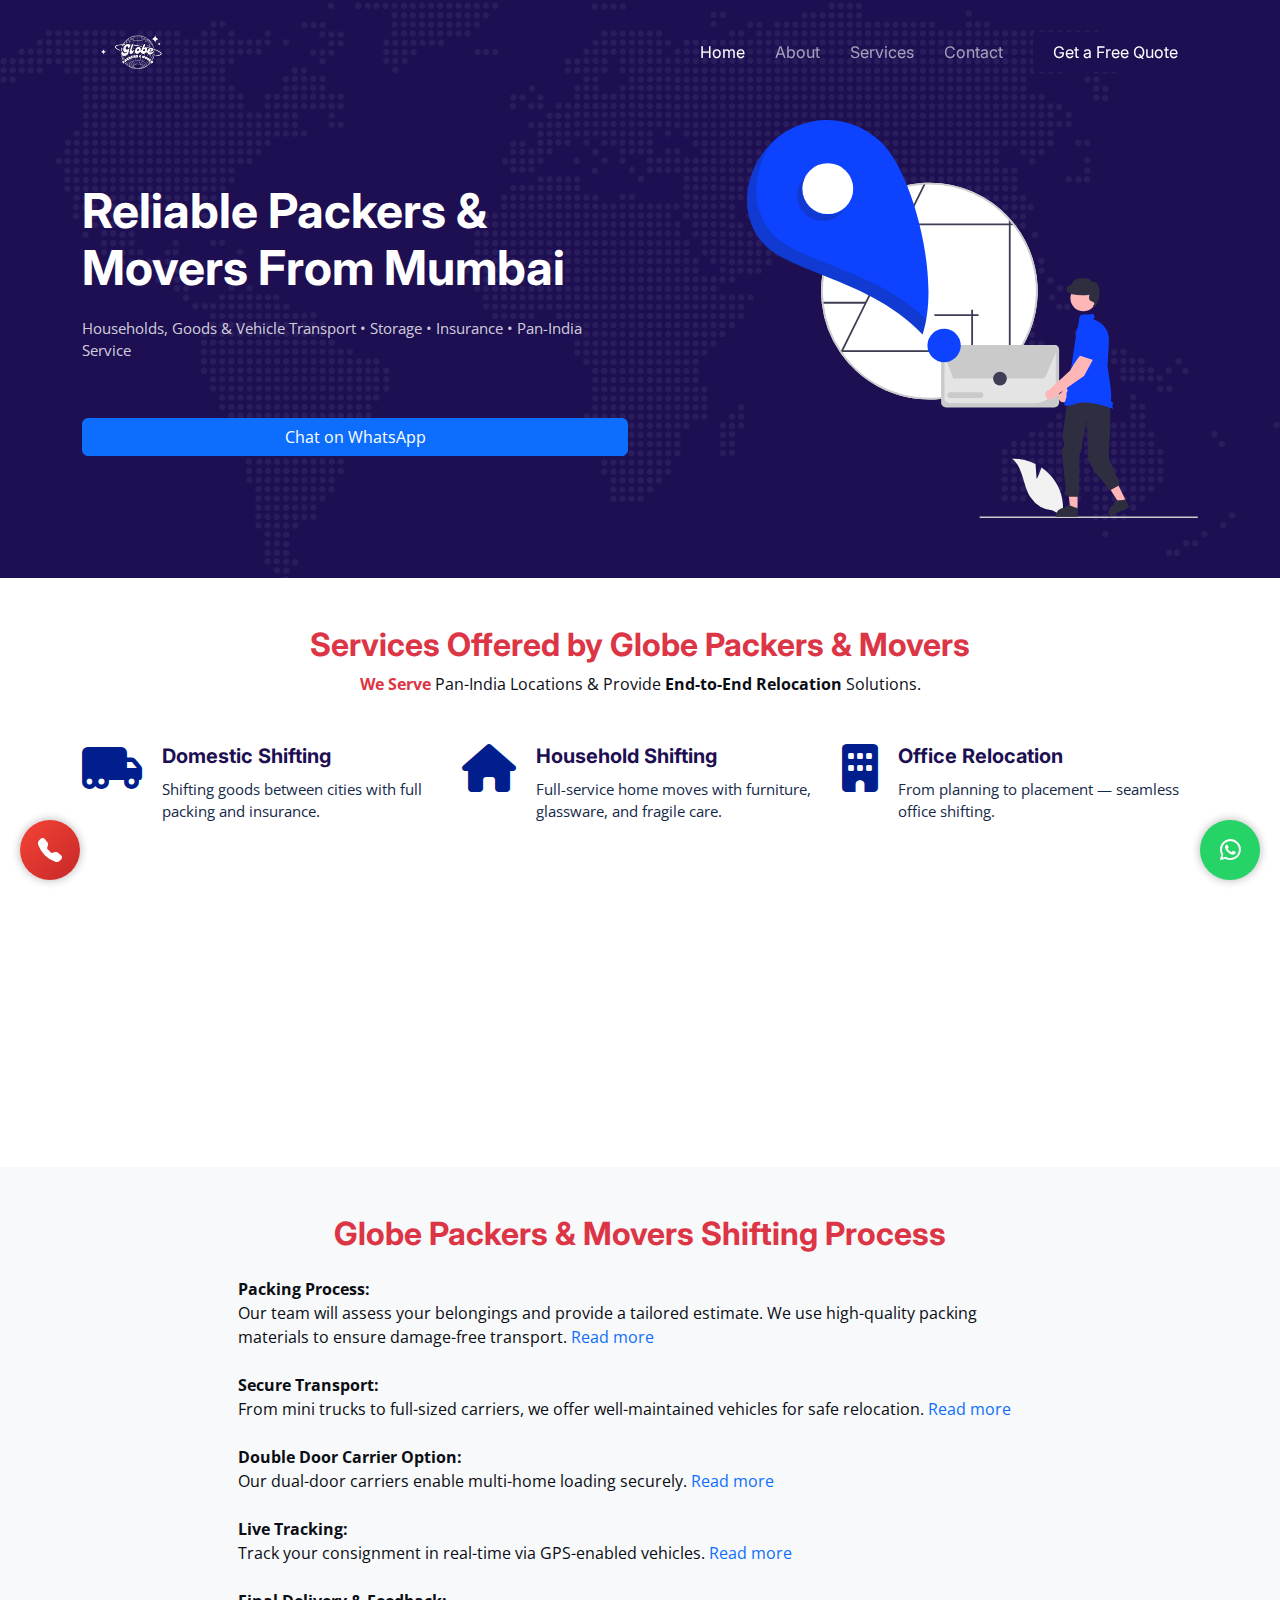
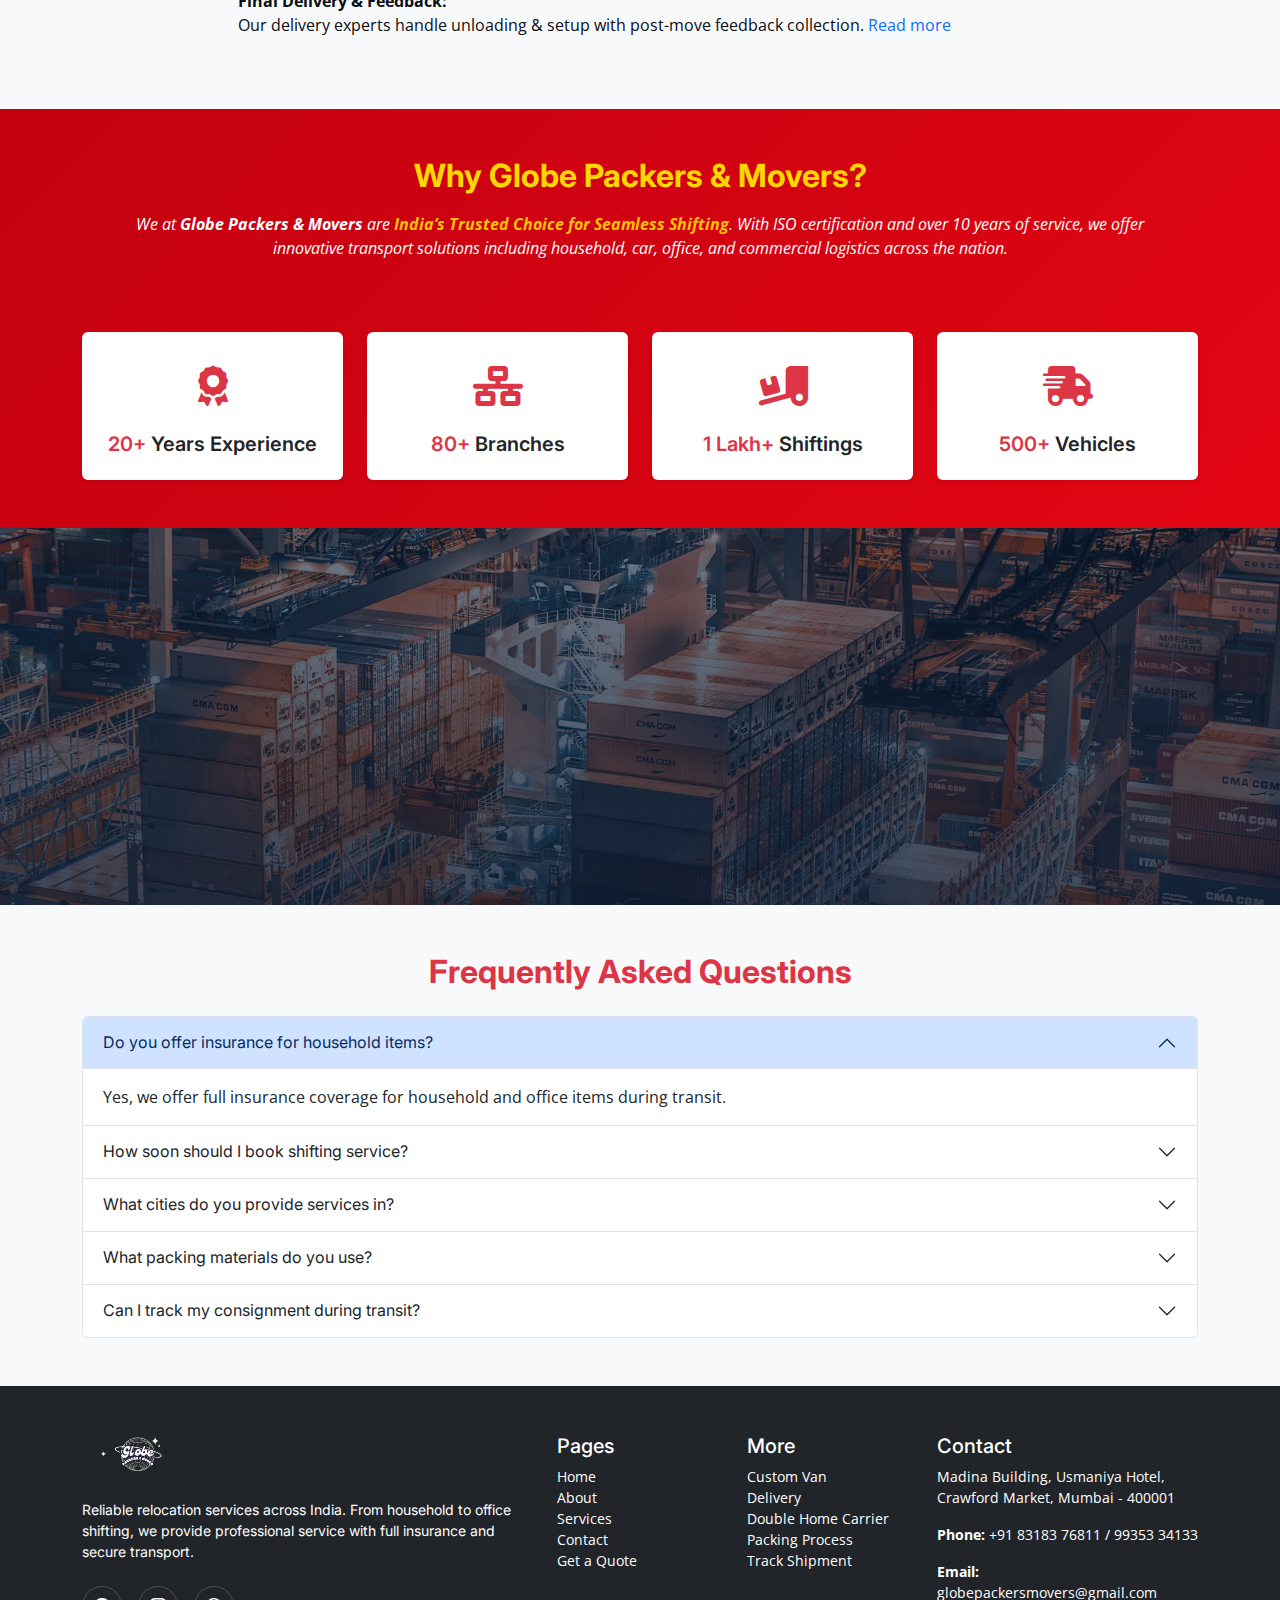
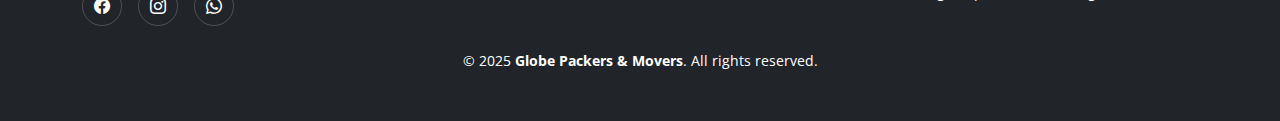
<file: index.html>
<!DOCTYPE html>
<html lang="en">

<head>
  <meta charset="utf-8">
  <meta content="width=device-width, initial-scale=1.0" name="viewport">
  <title>Globe Packers & Movers | Best Relocation Services in Mumbai, India</title>
  <meta name="description" content="Globe Packers & Movers offers trusted household shifting, car & bike transport, office relocation, storage, and moving services from Mumbai to anywhere in India.">
  <meta name="keywords" content="packers movers Mumbai, household shifting India, vehicle transport, storage facility, relocation services Mumbai, Globe Packers">
  <link rel="canonical" href="https://www.globepackers.com/" />
  <meta property="og:title" content="Globe Packers & Movers | Best Relocation Services in Mumbai, India">
<meta property="og:description" content="Trusted packers for household, office, car transport & storage across India from Mumbai.">
<meta property="og:image" content="https://www.globepackers.com/favicons/globe-logo.png">
<meta property="og:url" content="https://www.globepackers.com">
<meta property="og:type" content="website">

  <!-- Favicons -->
  <link href="favicons/favicon-icon.png" rel="icon">
  <link href="favicons/favicon-icon.png" rel="apple-touch-icon">

  <!-- Fonts -->
  <link rel="preconnect" href="https://fonts.googleapis.com">
  <link rel="preconnect" href="https://fonts.gstatic.com" crossorigin>
  <link href="https://fonts.googleapis.com/css2?family=Open+Sans&family=Poppins&family=Inter&display=swap" rel="stylesheet">

  <!-- Vendor CSS -->
  <link href="assets/vendor/bootstrap/css/bootstrap.min.css" rel="stylesheet">
  <link href="assets/vendor/bootstrap-icons/bootstrap-icons.css" rel="stylesheet">
  <link href="assets/vendor/fontawesome-free/css/all.min.css" rel="stylesheet">
  <link href="assets/vendor/glightbox/css/glightbox.min.css" rel="stylesheet">
  <link href="assets/vendor/swiper/swiper-bundle.min.css" rel="stylesheet">
  <link href="assets/vendor/aos/aos.css" rel="stylesheet">

  <!-- Custom CSS -->
  <link href="assets/css/main.css" rel="stylesheet">
  <link href="assets/css/style.css" rel="stylesheet">

  <script type="application/ld+json">
    {
      "@context": "https://schema.org",
      "@type": "MovingCompany",
      "name": "Globe Packers & Movers",
      "url": "https://www.globepackers.com",
      "logo": "https://www.globepackers.com/favicons/globe-logo.png",
      "description": "Trusted household shifting, car transport, office relocation & storage services from Mumbai to anywhere in India.",
      "address": {
        "@type": "PostalAddress",
        "streetAddress": "Madina Building, Usmaniya Hotel, Crawford Market",
        "addressLocality": "Mumbai",
        "addressRegion": "MH",
        "postalCode": "400001",
        "addressCountry": "IN"
      },
      "telephone": "+918318376811",
      "email": "info@globepackers.com",
      "sameAs": [
        "https://www.facebook.com/",
        "https://www.instagram.com/",
        "https://wa.me/918318376811"
      ]
    }
    </script>
    <meta name="google-site-verification" content="aj57516Ys1Xs6hb5A1qamdqtdRkjDL2Gq8bbH3L1a3I" />
    
</head>

<body>

  <!-- Header -->
  <header id="header" class="header d-flex align-items-center fixed-top">
    <div class="container-fluid container-xl d-flex align-items-center justify-content-between">
      <a href="index.html" class="logo d-flex align-items-center" aria-label="Globe Packers Home">
        <img src="favicons/globe-logo.png" alt="Globe Packers Logo">
      </a>
      <i class="mobile-nav-toggle mobile-nav-show bi bi-list"></i>
      <i class="mobile-nav-toggle mobile-nav-hide d-none bi bi-x"></i>
      <nav id="navbar" class="navbar">
        <ul>
          <li><a href="index.html" class="active">Home</a></li>
          <li><a href="about.html">About</a></li>
          <li><a href="services.html">Services</a></li>
          <li><a href="contact.html">Contact</a></li>
          <li><a class="get-a-quote" href="https://wa.me/918318376811" target="_blank" rel="noopener">Get a Free Quote</a></li>
        </ul>
      </nav>
    </div>
  </header>

  <!-- Hero Section -->
  <section id="hero" class="hero d-flex align-items-center">
    <div class="container">
      <div class="row gy-4 d-flex justify-content-between">
        <div class="col-lg-6 d-flex flex-column justify-content-center">
          <h2 data-aos="fade-up">Reliable Packers & Movers From Mumbai</h2>
          <p data-aos="fade-up" data-aos-delay="100">Households, Goods & Vehicle Transport • Storage • Insurance • Pan-India Service</p>
          <a href="https://wa.me/918318376811" class="btn btn-primary mt-3" data-aos="fade-up" data-aos-delay="200" target="_blank" rel="noopener">Chat on WhatsApp</a>
        </div>
        <div class="col-lg-5 hero-img" data-aos="zoom-out">
          <img src="assets/img/hero-img.svg" class="img-fluid mb-3 mb-lg-0" alt="Moving and relocation illustration">
        </div>
      </div>
    </div>
  </section>

  <!-- Services Offered -->
  <section id="featured-services" class="featured-services py-5">
    <div class="container" data-aos="fade-up">
      <div class="text-center mb-5">
        <h2 class="text-danger fw-bold">Services Offered by Globe Packers & Movers</h2>
        <p><strong class="text-danger">We Serve</strong> Pan-India Locations & Provide <strong>End-to-End Relocation</strong> Solutions.</p>
      </div>
      <div class="row gy-4">

        <!-- Repeatable Block -->
        <div class="col-lg-4 col-md-6 service-item d-flex" data-aos="fade-up">
          <div class="icon flex-shrink-0"><i class="fa-solid fa-truck-moving"></i></div>
          <div>
            <h4 class="title">Domestic Shifting</h4>
            <p class="description">Shifting goods between cities with full packing and insurance.</p>
          </div>
        </div>
        <div class="col-lg-4 col-md-6 service-item d-flex" data-aos="fade-up" data-aos-delay="100">
          <div class="icon flex-shrink-0"><i class="fa-solid fa-house"></i></div>
          <div>
            <h4 class="title">Household Shifting</h4>
            <p class="description">Full-service home moves with furniture, glassware, and fragile care.</p>
          </div>
        </div>
        <div class="col-lg-4 col-md-6 service-item d-flex" data-aos="fade-up" data-aos-delay="200">
          <div class="icon flex-shrink-0"><i class="fa-solid fa-building"></i></div>
          <div>
            <h4 class="title">Office Relocation</h4>
            <p class="description">From planning to placement — seamless office shifting.</p>
          </div>
        </div>
        <div class="col-lg-4 col-md-6 service-item d-flex" data-aos="fade-up" data-aos-delay="300">
          <div class="icon flex-shrink-0"><i class="fa-solid fa-car-side"></i></div>
          <div>
            <h4 class="title">Car & Bike Transport</h4>
            <p class="description">Safe two-wheeler and four-wheeler shifting in covered carriers.</p>
          </div>
        </div>
        <div class="col-lg-4 col-md-6 service-item d-flex" data-aos="fade-up" data-aos-delay="400">
          <div class="icon flex-shrink-0"><i class="fa-solid fa-user-tie"></i></div>
          <div>
            <h4 class="title">Corporate Shifting</h4>
            <p class="description">Customized relocation services for corporate clients and staff.</p>
          </div>
        </div>
        <div class="col-lg-4 col-md-6 service-item d-flex" data-aos="fade-up" data-aos-delay="600">
          <div class="icon flex-shrink-0"><i class="fa-solid fa-warehouse"></i></div>
          <div>
            <h4 class="title">Storage Facility</h4>
            <p class="description">Affordable warehousing and document storage with full security.</p>
          </div>
        </div>
        <div class="col-lg-4 col-md-6 service-item d-flex" data-aos="fade-up" data-aos-delay="700">
          <div class="icon flex-shrink-0"><i class="fa-solid fa-boxes-packing"></i></div>
          <div>
            <h4 class="title">Bulk/Commercial</h4>
            <p class="description">Bulk or B2B parcel logistics & commercial freight handling.</p>
          </div>
        </div>
      </div>
    </div>
  </section>

  <!-- Shifting Process -->
  <section id="shifting-process" class="py-5 bg-light">
    <div class="container">
      <h2 class="text-center text-danger fw-bold mb-4">Globe Packers & Movers Shifting Process</h2>
      <ul class="list-unstyled px-md-5 mx-auto" style="max-width: 900px;">
        <li class="mb-4"><strong>Packing Process:</strong> <p>Our team will assess your belongings and provide a tailored estimate. We use high-quality packing materials to ensure damage-free transport. <a href="packing-process.html" class="text-primary">Read more</a></p></li>
        <li class="mb-4"><strong>Secure Transport:</strong> <p>From mini trucks to full-sized carriers, we offer well-maintained vehicles for safe relocation. <a href="custom-van.html" class="text-primary">Read more</a></p></li>
        <li class="mb-4"><strong>Double Door Carrier Option:</strong> <p>Our dual-door carriers enable multi-home loading securely. <a href="double-home-carrier.html" class="text-primary">Read more</a></p></li>
        <li class="mb-4"><strong>Live Tracking:</strong> <p>Track your consignment in real-time via GPS-enabled vehicles. <a href="tracking.html" class="text-primary">Read more</a></p></li>
        <li class="mb-4"><strong>Final Delivery & Feedback:</strong> <p>Our delivery experts handle unloading & setup with post-move feedback collection. <a href="delivery.html" class="text-primary">Read more</a></p></li>
      </ul>
    </div>
  </section>

  <section id="why-globe-packers" class="py-5 text-white" style="background: linear-gradient(135deg, #c30010, #e30613);">
    <div class="container text-center">
      <h2 class="fw-bold mb-3" style="color: #ffd700;">Why Globe Packers & Movers?</h2>
      <p class="fst-italic px-lg-5">
        We at <strong>Globe Packers & Movers</strong> are <span class="fw-bold text-warning">India’s Trusted Choice for Seamless Shifting</span>.
        With ISO certification and over 10 years of service, we offer innovative transport solutions including household, car, office, and commercial logistics across the nation.
      </p>
      
      <div class="row mt-5 gy-4 justify-content-center">
  
        <div class="col-lg-3 col-md-6">
          <div class="p-4 bg-white rounded shadow-sm h-100">
            <div class="mb-3 text-danger fs-1"><i class="fas fa-award"></i></div>
            <h5 class="fw-semibold text-dark mb-0"><span class="text-danger">20+</span> Years Experience</h5>
          </div>
        </div>
  
        <div class="col-lg-3 col-md-6">
          <div class="p-4 bg-white rounded shadow-sm h-100">
            <div class="mb-3 text-danger fs-1"><i class="fas fa-network-wired"></i></div>
            <h5 class="fw-semibold text-dark mb-0"><span class="text-danger">80+</span> Branches</h5>
          </div>
        </div>
  
        <div class="col-lg-3 col-md-6">
          <div class="p-4 bg-white rounded shadow-sm h-100">
            <div class="mb-3 text-danger fs-1"><i class="fas fa-truck-loading"></i></div>
            <h5 class="fw-semibold text-dark mb-0"><span class="text-danger">1 Lakh+</span> Shiftings</h5>
          </div>
        </div>
  
        <div class="col-lg-3 col-md-6">
          <div class="p-4 bg-white rounded shadow-sm h-100">
            <div class="mb-3 text-danger fs-1"><i class="fas fa-shipping-fast"></i></div>
            <h5 class="fw-semibold text-dark mb-0"><span class="text-danger">500+</span> Vehicles</h5>
          </div>
        </div>
  
      </div>
    </div>
  </section>
  

  <!-- Call to Action -->
  <section id="call-to-action" class="call-to-action">
    <div class="container" data-aos="zoom-out">
      <div class="row justify-content-center">
        <div class="col-lg-8 text-center">
          <h3>Need Reliable Packers?</h3>
          <p>Don’t stress your move — get the trusted team at Globe Packers. We handle everything, so you don't have to.</p>
          <a class="cta-btn" href="https://wa.me/918318376811" target="_blank" rel="noopener">Request a Callback</a>
        </div>
      </div>
    </div>
  </section>

  <section id="faqs" class="py-5 bg-light">
    <div class="container">
      <h2 class="text-center text-danger fw-bold mb-4">Frequently Asked Questions</h2>
      <div class="accordion" id="faqAccordion">
  
        <div class="accordion-item">
          <h2 class="accordion-header" id="faq1">
            <button class="accordion-button" type="button" data-bs-toggle="collapse" data-bs-target="#collapse1" aria-expanded="true">
              Do you offer insurance for household items?
            </button>
          </h2>
          <div id="collapse1" class="accordion-collapse collapse show" data-bs-parent="#faqAccordion">
            <div class="accordion-body">Yes, we offer full insurance coverage for household and office items during transit.</div>
          </div>
        </div>
  
        <div class="accordion-item">
          <h2 class="accordion-header" id="faq2">
            <button class="accordion-button collapsed" type="button" data-bs-toggle="collapse" data-bs-target="#collapse2">
              How soon should I book shifting service?
            </button>
          </h2>
          <div id="collapse2" class="accordion-collapse collapse" data-bs-parent="#faqAccordion">
            <div class="accordion-body">It’s best to book at least 3–5 days in advance to ensure slot availability and planning.</div>
          </div>
        </div>
  
        <div class="accordion-item">
          <h2 class="accordion-header" id="faq3">
            <button class="accordion-button collapsed" type="button" data-bs-toggle="collapse" data-bs-target="#collapse3">
              What cities do you provide services in?
            </button>
          </h2>
          <div id="collapse3" class="accordion-collapse collapse" data-bs-parent="#faqAccordion">
            <div class="accordion-body">We operate pan-India with major coverage in Mumbai, Pune, Delhi, Hyderabad, Bangalore, and more.</div>
          </div>
        </div>
  
        <div class="accordion-item">
          <h2 class="accordion-header" id="faq4">
            <button class="accordion-button collapsed" type="button" data-bs-toggle="collapse" data-bs-target="#collapse4">
              What packing materials do you use?
            </button>
          </h2>
          <div id="collapse4" class="accordion-collapse collapse" data-bs-parent="#faqAccordion">
            <div class="accordion-body">We use corrugated sheets, bubble wrap, plastic crates, foam padding, and strong tapes for secure packing.</div>
          </div>
        </div>
  
        <div class="accordion-item">
          <h2 class="accordion-header" id="faq5">
            <button class="accordion-button collapsed" type="button" data-bs-toggle="collapse" data-bs-target="#collapse5">
              Can I track my consignment during transit?
            </button>
          </h2>
          <div id="collapse5" class="accordion-collapse collapse" data-bs-parent="#faqAccordion">
            <div class="accordion-body">Yes, we offer GPS tracking and real-time updates through WhatsApp and SMS notifications.</div>
          </div>
        </div>
  
      </div>
    </div>
  </section>
  
  

<!-- ======= Footer ======= -->
<footer id="footer" class="footer bg-dark text-white pt-5">
  <div class="container">
    <div class="row gy-4">
      <div class="col-lg-5 col-md-12 footer-info">
        <a href="index.html" class="logo d-flex align-items-center text-white">
          <img src="favicons/globe-logo.png" alt="Logo">
        </a>
        <p>Reliable relocation services across India. From household to office shifting, we provide professional service with full insurance and secure transport.</p>
        <div class="social-links d-flex mt-4">
          <a href="#" class="text-white me-3"><i class="bi bi-facebook"></i></a>
          <a href="#" class="text-white me-3"><i class="bi bi-instagram"></i></a>
          <a href="#" class="text-white"><i class="bi bi-whatsapp"></i></a>
        </div>
      </div>

      <div class="col-lg-2 col-6">
        <h5>Pages</h5>
        <ul class="list-unstyled">
          <li><a href="index.html" class="text-white">Home</a></li>
          <li><a href="about.html" class="text-white">About</a></li>
          <li><a href="services.html" class="text-white">Services</a></li>
          <li><a href="contact.html" class="text-white">Contact</a></li>
          <li><a href="get-a-quote.html" class="text-white">Get a Quote</a></li>
        </ul>
      </div>

      <div class="col-lg-2 col-6">
        <h5>More</h5>
        <ul class="list-unstyled">
          <li><a href="custom-van.html" class="text-white">Custom Van</a></li>
          <li><a href="delivery.html" class="text-white">Delivery</a></li>
          <li><a href="double-home-carrier.html" class="text-white">Double Home Carrier</a></li>
          <li><a href="packing-process.html" class="text-white">Packing Process</a></li>
          <li><a href="tracking.html" class="text-white">Track Shipment</a></li>
        </ul>
      </div>

      <div class="col-lg-3 col-md-12">
        <h5>Contact</h5>
        <p>Madina Building, Usmaniya Hotel,<br>Crawford Market, Mumbai - 400001</p>
        <p><strong>Phone:</strong> +91 83183 76811 / 99353 34133</p>
        <p><strong>Email:</strong> globepackersmovers@gmail.com</p>
      </div>
    </div>

    <div class="text-center mt-4">
      <p class="mb-0">&copy; 2025 <strong>Globe Packers & Movers</strong>. All rights reserved.</p>
    </div>
  </div>
</footer><!-- End Footer -->

<!-- WhatsApp Button with Prefilled Message -->
<a href="https://wa.me/918318376811?text=Hi%20Globe%20Packers%2C%20I%20am%20interested%20in%20your%20moving%20services.%20Please%20assist%20me." 
   class="whatsapp-float" 
   target="_blank" 
   aria-label="Chat on WhatsApp">
  <i class="fab fa-whatsapp"></i>
</a>


<a href="tel:+918318376811" class="call-float-circle" aria-label="Call Globe Packers">
  <i class="bi bi-telephone-fill"></i>
</a>

  <div id="preloader"></div>
  <script src="assets/vendor/bootstrap/js/bootstrap.bundle.min.js"></script>
  <script src="assets/vendor/purecounter/purecounter_vanilla.js"></script>
  <script src="assets/vendor/glightbox/js/glightbox.min.js"></script>
  <script src="assets/vendor/swiper/swiper-bundle.min.js"></script>
  <script src="assets/vendor/aos/aos.js"></script>
  <script src="assets/js/main.js"></script>

</body>
</html>
</file>
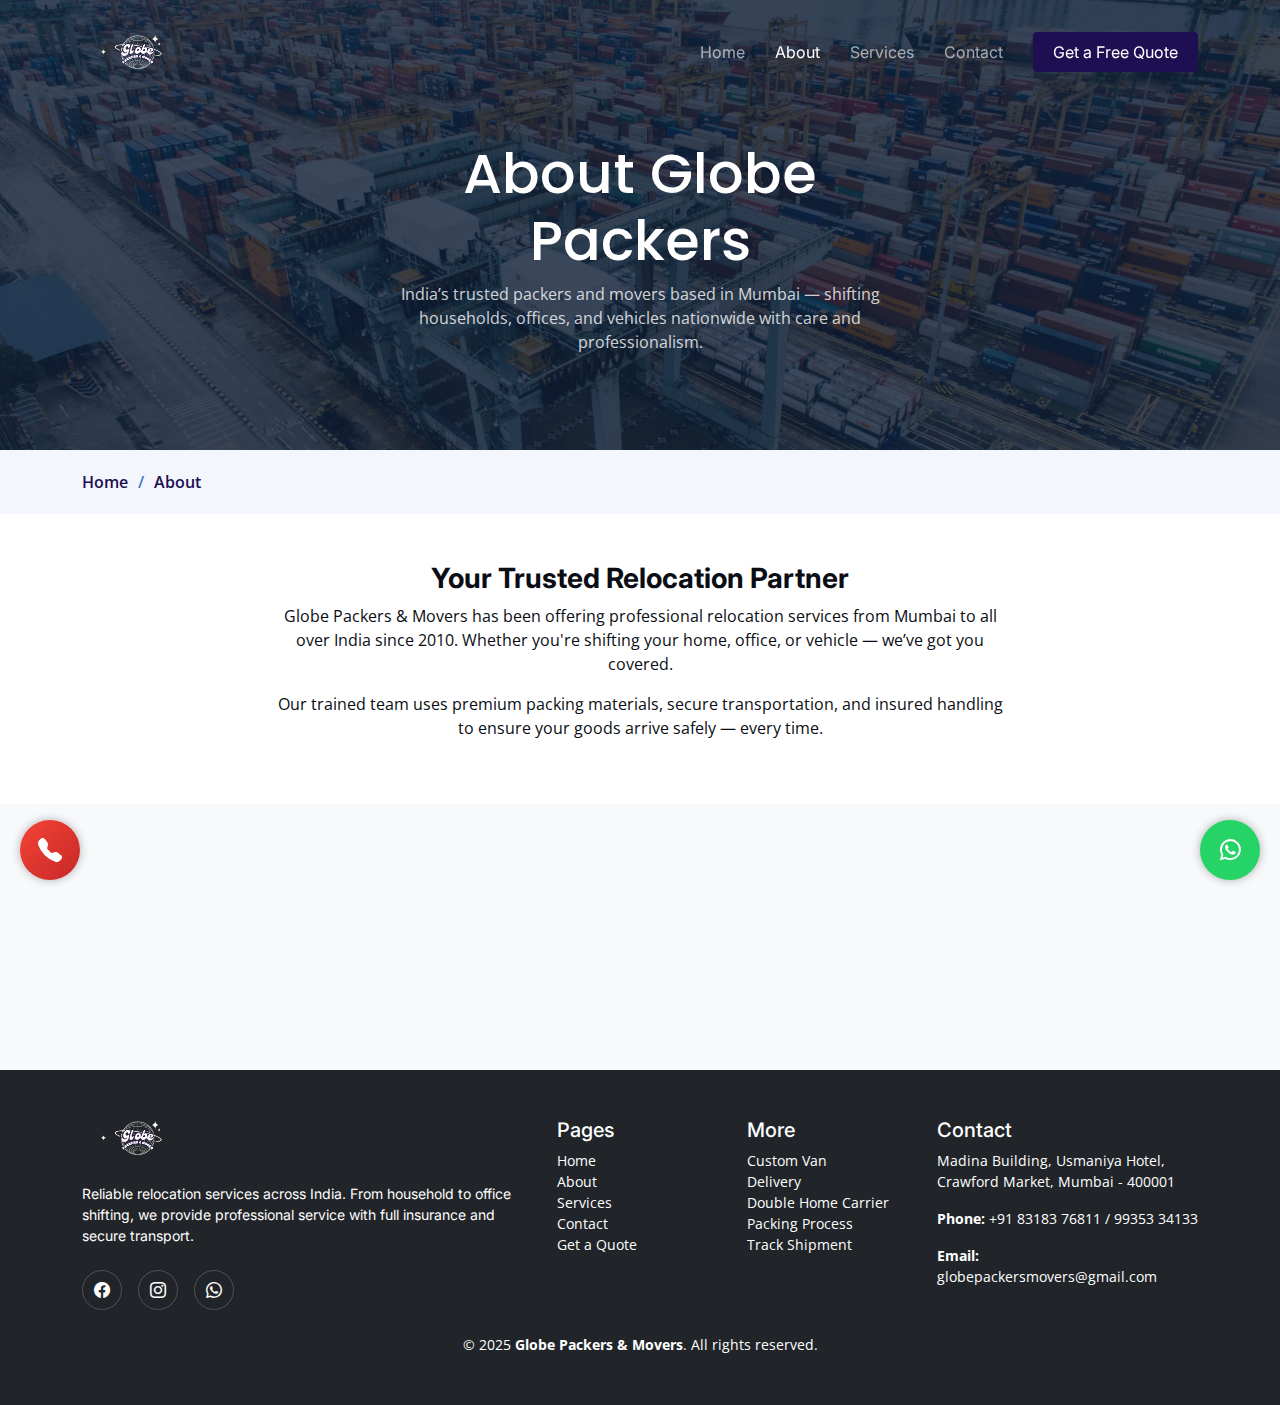
<file: about.html>
<!DOCTYPE html>
<html lang="en">

<head>
  <meta charset="utf-8" />
  <meta name="viewport" content="width=device-width, initial-scale=1.0" />

  <title>About Globe Packers & Movers | Trusted Relocation Services in Mumbai</title>
  <meta name="description" content="Learn about Globe Packers & Movers - Mumbai's most reliable moving company offering household shifting, office relocation, vehicle transport & storage." />
  <meta name="keywords" content="Globe Packers, packers movers Mumbai, household shifting, office relocation, vehicle transport, storage services, moving company India" />
  <link rel="canonical" href="https://www.globepackers.com/about.html" />

   <!-- Favicons -->
   <link href="favicons/favicon-icon.png" rel="icon">
   <link href="favicons/favicon-icon.png" rel="apple-touch-icon">

  <!-- Fonts -->
  <link rel="preconnect" href="https://fonts.googleapis.com" />
  <link rel="preconnect" href="https://fonts.gstatic.com" crossorigin />
  <link href="https://fonts.googleapis.com/css2?family=Open+Sans&family=Poppins&family=Inter&display=swap" rel="stylesheet" />

  <!-- Vendor CSS -->
  <link href="assets/vendor/bootstrap/css/bootstrap.min.css" rel="stylesheet" />
  <link href="assets/vendor/bootstrap-icons/bootstrap-icons.css" rel="stylesheet" />
  <link href="assets/vendor/fontawesome-free/css/all.min.css" rel="stylesheet" />
  <link href="assets/vendor/glightbox/css/glightbox.min.css" rel="stylesheet" />
  <link href="assets/vendor/swiper/swiper-bundle.min.css" rel="stylesheet" />
  <link href="assets/vendor/aos/aos.css" rel="stylesheet" />

  <!-- Main CSS -->
  <link href="assets/css/main.css" rel="stylesheet" />
  <link href="assets/css/style.css" rel="stylesheet">

  
</head>

<body>

  <!-- Header -->
  <header id="header" class="header d-flex align-items-center fixed-top">
    <div class="container-fluid container-xl d-flex align-items-center justify-content-between">
      <a href="index.html" class="logo d-flex align-items-center">
        <img src="favicons/globe-logo.png" alt="Globe Packers Logo" />
        
      </a>
      <i class="mobile-nav-toggle mobile-nav-show bi bi-list"></i>
      <i class="mobile-nav-toggle mobile-nav-hide d-none bi bi-x"></i>
      <nav id="navbar" class="navbar">
        <ul>
          <li><a href="index.html">Home</a></li>
          <li><a href="about.html" class="active">About</a></li>
          <li><a href="services.html">Services</a></li>
          <li><a href="contact.html">Contact</a></li>
          <li><a class="get-a-quote" href="https://wa.me/918318376811" target="_blank" rel="noopener">Get a Free Quote</a></li>
        </ul>
      </nav>
    </div>
  </header>

  <main id="main">

    <!-- Breadcrumbs -->
    <div class="breadcrumbs">
      <div class="page-header d-flex align-items-center" style="background-image: url('assets/img/page-header.jpg');">
        <div class="container position-relative">
          <div class="row d-flex justify-content-center">
            <div class="col-lg-6 text-center">
              <h2>About Globe Packers</h2>
              <p>India’s trusted packers and movers based in Mumbai — shifting households, offices, and vehicles nationwide with care and professionalism.</p>
            </div>
          </div>
        </div>
      </div>
      <nav>
        <div class="container">
          <ol>
            <li><a href="index.html">Home</a></li>
            <li>About</li>
          </ol>
        </div>
      </nav>
    </div>

    <!-- About Section -->
<section class="inner-page py-5">
  <div class="container" data-aos="fade-up">
    <div class="row justify-content-center text-center">
      <div class="col-lg-8">
        <h3 class="fw-bold">Your Trusted Relocation Partner</h3>
        <p>
          Globe Packers & Movers has been offering professional relocation services from Mumbai to all over India since 2010. Whether you're shifting your home, office, or vehicle — we’ve got you covered.
        </p>
        <p>
          Our trained team uses premium packing materials, secure transportation, and insured handling to ensure your goods arrive safely — every time.
        </p>
      </div>
    </div>
  </div>
</section>


    <!-- Why Choose Us -->
    <section class="bg-light py-5">
      <div class="container" data-aos="fade-up">
        <h3 class="text-center text-danger mb-4 fw-bold">Why Choose Globe Packers?</h3>
        <div class="row g-4">
          <div class="col-md-6">
            <ul class="list-unstyled">
              <li><i class="bi bi-check-circle-fill text-success me-2"></i> 20+ Years of Experience</li>
              <li><i class="bi bi-check-circle-fill text-success me-2"></i> GPS-Enabled Vehicles</li>
              <li><i class="bi bi-check-circle-fill text-success me-2"></i> Pan-India Delivery Network</li>
              <li><i class="bi bi-check-circle-fill text-success me-2"></i> Fully Insured Relocations</li>
            </ul>
          </div>
          <div class="col-md-6">
            <ul class="list-unstyled">
              <li><i class="bi bi-check-circle-fill text-success me-2"></i> Secure Storage Facility</li>
              <li><i class="bi bi-check-circle-fill text-success me-2"></i> Live Tracking Support</li>
              <li><i class="bi bi-check-circle-fill text-success me-2"></i> Affordable Pricing with No Hidden Charges</li>
              <li><i class="bi bi-check-circle-fill text-success me-2"></i> 24/7 Customer Support</li>
            </ul>
          </div>
        </div>
      </div>
    </section>

  </main>

<!-- ======= Footer ======= -->
<footer id="footer" class="footer bg-dark text-white pt-5">
  <div class="container">
    <div class="row gy-4">
      <div class="col-lg-5 col-md-12 footer-info">
        <a href="index.html" class="logo d-flex align-items-center text-white">
          <img src="favicons/globe-logo.png" alt="Logo">
        </a>
        <p>Reliable relocation services across India. From household to office shifting, we provide professional service with full insurance and secure transport.</p>
        <div class="social-links d-flex mt-4">
          <a href="#" class="text-white me-3"><i class="bi bi-facebook"></i></a>
          <a href="#" class="text-white me-3"><i class="bi bi-instagram"></i></a>
          <a href="#" class="text-white"><i class="bi bi-whatsapp"></i></a>
        </div>
      </div>

      <div class="col-lg-2 col-6">
        <h5>Pages</h5>
        <ul class="list-unstyled">
          <li><a href="index.html" class="text-white">Home</a></li>
          <li><a href="about.html" class="text-white">About</a></li>
          <li><a href="services.html" class="text-white">Services</a></li>
          <li><a href="contact.html" class="text-white">Contact</a></li>
          <li><a href="get-a-quote.html" class="text-white">Get a Quote</a></li>
        </ul>
      </div>

      <div class="col-lg-2 col-6">
        <h5>More</h5>
        <ul class="list-unstyled">
          <li><a href="custom-van.html" class="text-white">Custom Van</a></li>
          <li><a href="delivery.html" class="text-white">Delivery</a></li>
          <li><a href="double-home-carrier.html" class="text-white">Double Home Carrier</a></li>
          <li><a href="packing-process.html" class="text-white">Packing Process</a></li>
          <li><a href="tracking.html" class="text-white">Track Shipment</a></li>
        </ul>
      </div>

      <div class="col-lg-3 col-md-12">
        <h5>Contact</h5>
        <p>Madina Building, Usmaniya Hotel,<br>Crawford Market, Mumbai - 400001</p>
        <p><strong>Phone:</strong> +91 83183 76811 / 99353 34133</p>
        <p><strong>Email:</strong> globepackersmovers@gmail.com</p>
      </div>
    </div>

    <div class="text-center mt-4">
      <p class="mb-0">&copy; 2025 <strong>Globe Packers & Movers</strong>. All rights reserved.</p>
    </div>
  </div>
</footer><!-- End Footer -->


<!-- WhatsApp Button with Prefilled Message -->
<a href="https://wa.me/918318376811?text=Hi%20Globe%20Packers%2C%20I%20am%20interested%20in%20your%20moving%20services.%20Please%20assist%20me." 
   class="whatsapp-float" 
   target="_blank" 
   aria-label="Chat on WhatsApp">
  <i class="fab fa-whatsapp"></i>
</a>



<a href="tel:+918318376811" class="call-float-circle" aria-label="Call Globe Packers">
  <i class="bi bi-telephone-fill"></i>
</a>




  <!-- Scripts -->
  <script src="assets/vendor/bootstrap/js/bootstrap.bundle.min.js"></script>
  <script src="assets/vendor/purecounter/purecounter_vanilla.js"></script>
  <script src="assets/vendor/glightbox/js/glightbox.min.js"></script>
  <script src="assets/vendor/swiper/swiper-bundle.min.js"></script>
  <script src="assets/vendor/aos/aos.js"></script>
  <script src="assets/js/main.js"></script>

</body>

</html>
</file>
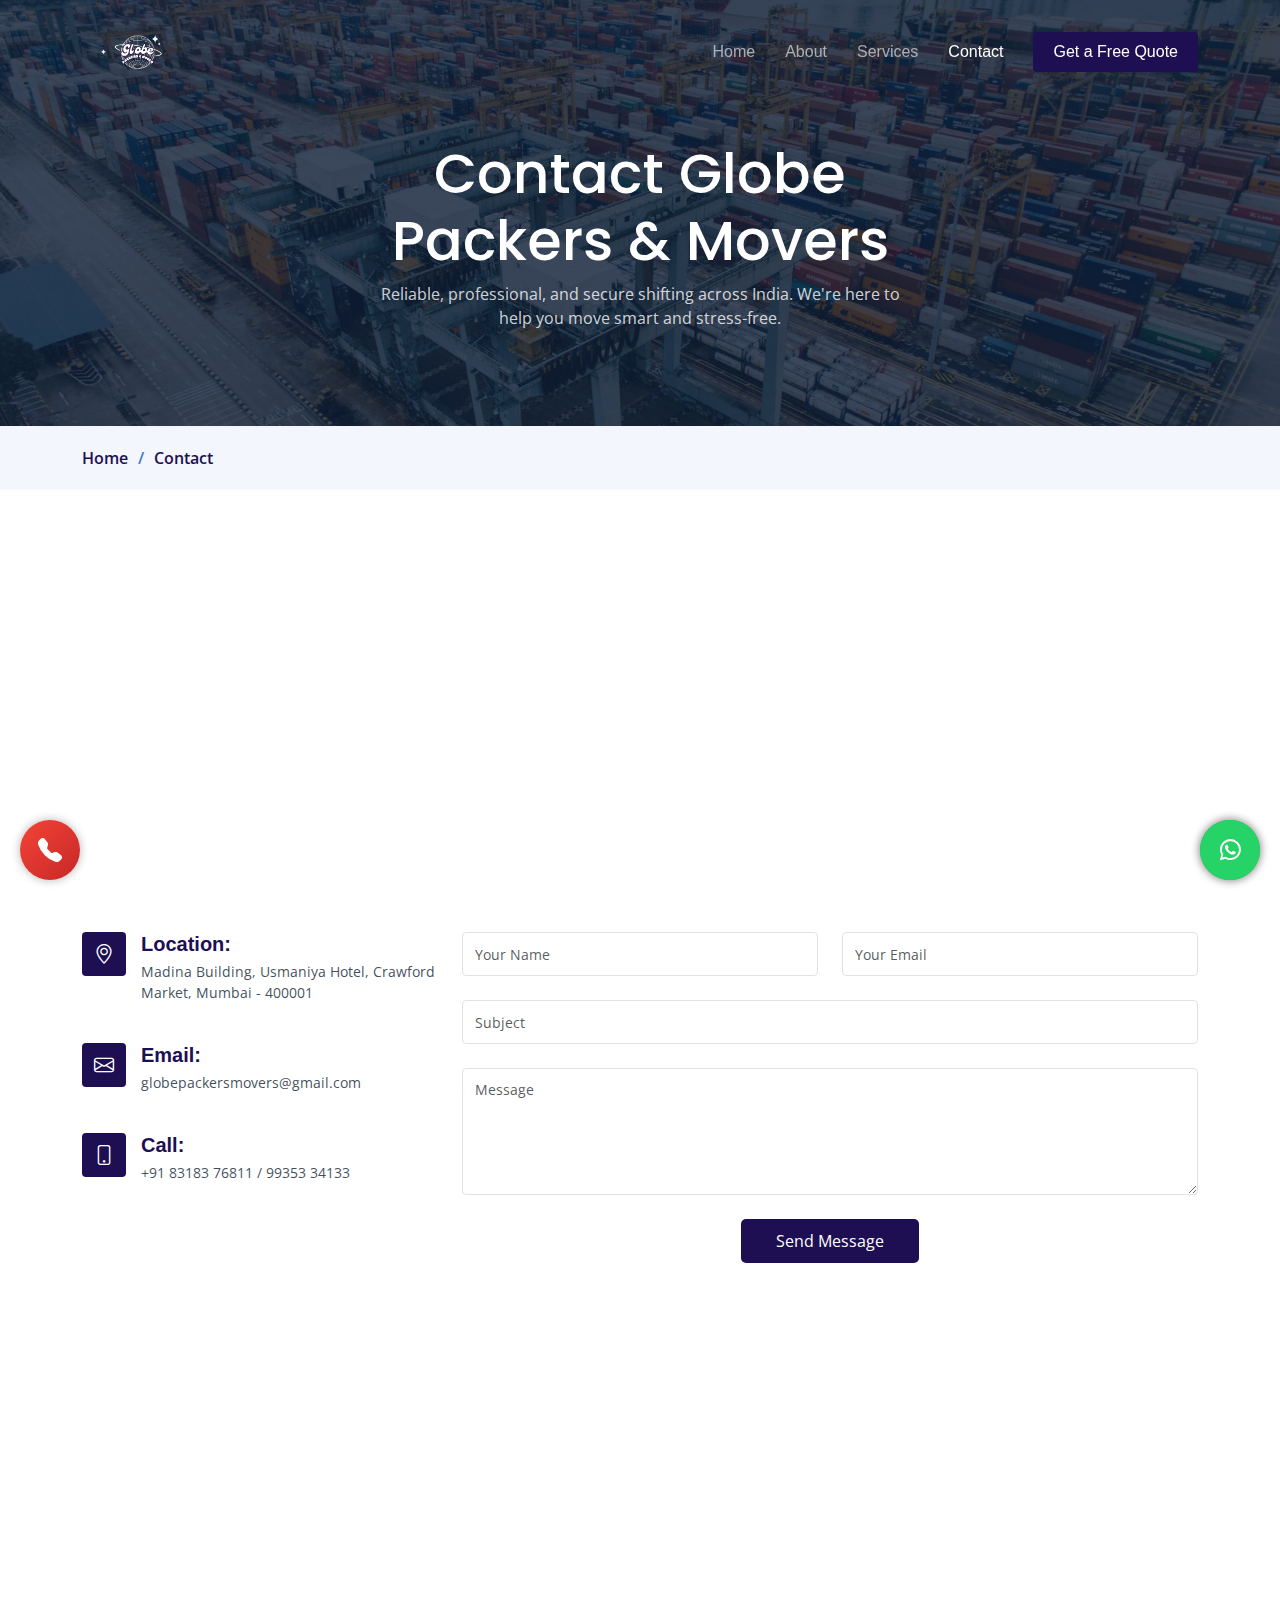
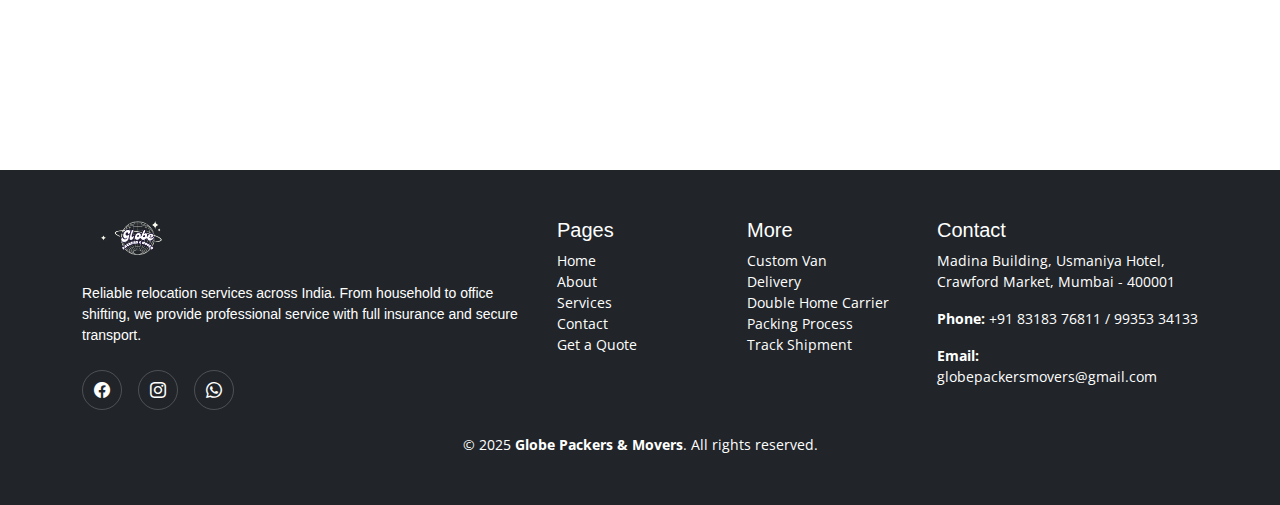
<file: contact.html>
<!DOCTYPE html>
<html lang="en">

<head>
  <meta charset="utf-8">
  <meta content="width=device-width, initial-scale=1.0" name="viewport">

  <title>Contact - Globe Packers & Movers | Relocation Experts in Mumbai</title>
  <meta name="description" content="Contact Globe Packers & Movers for reliable, affordable house and office shifting services. We offer all-India coverage, insurance, and storage.">
  <meta name="keywords" content="Globe Packers Movers, Mumbai movers, house shifting India, office relocation, movers contact, cargo services, storage facility Mumbai">
  <meta name="author" content="Globe Packers & Movers">
  <meta name="description" content="...We offer all-India coverage, insurance, and storage.">

  <!-- Favicons -->
  <link href="favicons/favicon-icon.png" rel="icon">
  <link href="favicons/favicon-icon.png" rel="apple-touch-icon">

  <!-- Google Fonts -->
  <link href="https://fonts.googleapis.com/css2?family=Open+Sans&family=Poppins&display=swap" rel="stylesheet">

  <!-- Vendor CSS Files -->
  <link href="assets/vendor/bootstrap/css/bootstrap.min.css" rel="stylesheet">
  <link href="assets/vendor/bootstrap-icons/bootstrap-icons.css" rel="stylesheet">
  <link href="assets/vendor/fontawesome-free/css/all.min.css" rel="stylesheet">
  <link href="assets/vendor/aos/aos.css" rel="stylesheet">
  <link href="assets/vendor/glightbox/css/glightbox.min.css" rel="stylesheet">
  <link href="assets/vendor/swiper/swiper-bundle.min.css" rel="stylesheet">

  <!-- Main CSS File -->
  <link href="assets/css/main.css" rel="stylesheet">
  <link href="assets/css/style.css" rel="stylesheet">

  
</head>

<body>

  <!-- WhatsApp Icon -->
  <a href="https://wa.me/918318376811" class="whatsapp-float" target="_blank" title="Chat on WhatsApp">
    <i class="fab fa-whatsapp"></i>
  </a>

  <!-- ======= Header ======= -->
  <header id="header" class="header fixed-top d-flex align-items-center">
    <div class="container-fluid container-xl d-flex align-items-center justify-content-between">
      <a href="index.html" class="logo d-flex align-items-center">
        <img src="favicons/globe-logo.png" alt="">
        
      </a>
      <i class="mobile-nav-toggle mobile-nav-show bi bi-list"></i>
      <i class="mobile-nav-toggle mobile-nav-hide d-none bi bi-x"></i>
      <nav id="navbar" class="navbar">
        <ul>
          <li><a href="index.html">Home</a></li>
          <li><a href="about.html">About</a></li>
          <li><a href="services.html">Services</a></li>
          <li><a href="contact.html" class="active">Contact</a></li>
          <li><a class="get-a-quote" href="get-a-quote.html">Get a Free Quote</a></li>
        </ul>
      </nav>
    </div>
  </header><!-- End Header -->

  <main id="main">

    <!-- ======= Breadcrumbs ======= -->
    <div class="breadcrumbs">
      <div class="page-header d-flex align-items-center" style="background-image: url('assets/img/page-header.jpg');">
        <div class="container position-relative">
          <div class="row justify-content-center">
            <div class="col-lg-6 text-center">
              <h2>Contact Globe Packers & Movers</h2>
              <p>Reliable, professional, and secure shifting across India. We're here to help you move smart and stress-free.</p>
            </div>
          </div>
        </div>
      </div>
      <nav>
        <div class="container">
          <ol>
            <li><a href="index.html">Home</a></li>
            <li>Contact</li>
          </ol>
        </div>
      </nav>
    </div><!-- End Breadcrumbs -->

    <!-- ======= Contact Section ======= -->
    <section id="contact" class="contact py-5">
      <div class="container" data-aos="fade-up">

        <iframe style="border:0; width: 100%; height: 340px;" src="https://maps.google.com/maps?q=Madina%20Building,%20Usmaniya%20Hotel,%20Crawford%20Market,%20Mumbai&t=&z=13&ie=UTF8&iwloc=&output=embed" allowfullscreen></iframe>

        <div class="row gy-4 mt-4">
          <div class="col-lg-4">
            <div class="info-item d-flex">
              <i class="bi bi-geo-alt flex-shrink-0"></i>
              <div>
                <h4>Location:</h4>
                <p>Madina Building, Usmaniya Hotel, Crawford Market, Mumbai - 400001</p>
              </div>
            </div>
            <div class="info-item d-flex">
              <i class="bi bi-envelope flex-shrink-0"></i>
              <div>
                <h4>Email:</h4>
                <p>globepackersmovers@gmail.com</p>
              </div>
            </div>
            <div class="info-item d-flex">
              <i class="bi bi-phone flex-shrink-0"></i>
              <div>
                <h4>Call:</h4>
                <p>+91 83183 76811 / 99353 34133</p>
              </div>
            </div>
          </div>

          <div class="col-lg-8">
            <form action="https://script.google.com/macros/s/YOUR-DUMMY-API-ID/exec" method="post" class="php-email-form">
              <div class="row">
                <div class="col-md-6 form-group">
                  <input type="text" name="name" class="form-control" placeholder="Your Name" required>
                </div>
                <div class="col-md-6 form-group mt-3 mt-md-0">
                  <input type="email" class="form-control" name="email" placeholder="Your Email" required>
                </div>
              </div>
              <div class="form-group mt-3">
                <input type="text" class="form-control" name="subject" placeholder="Subject" required>
              </div>
              <div class="form-group mt-3">
                <textarea class="form-control" name="message" rows="5" placeholder="Message" required></textarea>
              </div>
              <div class="my-3">
                <div class="loading">Submitting...</div>
                <div class="error-message"></div>
                <div class="sent-message">Thank you! Your message has been received.</div>
              </div>
              <div class="text-center"><button type="submit">Send Message</button></div>
            </form>
          </div>
        </div>

      </div>
    </section><!-- End Contact Section -->

    <!-- ======= FAQ Section for SEO ======= -->
    <section id="faq" class="faq py-5">
      <div class="container" data-aos="fade-up">
        <div class="section-header text-center mb-4">
          <h2>Frequently Asked Questions</h2>
        </div>
        <div class="accordion accordion-flush" id="faqList">
          <div class="accordion-item">
            <h2 class="accordion-header"><button class="accordion-button collapsed" type="button" data-bs-toggle="collapse" data-bs-target="#faq1">Do you provide shifting services outside Mumbai?</button></h2>
            <div id="faq1" class="accordion-collapse collapse" data-bs-parent="#faqList"><div class="accordion-body">Yes, we offer relocation services across all major cities in India.</div></div>
          </div>
          <div class="accordion-item">
            <h2 class="accordion-header"><button class="accordion-button collapsed" type="button" data-bs-toggle="collapse" data-bs-target="#faq2">Is my cargo insured during transit?</button></h2>
            <div id="faq2" class="accordion-collapse collapse" data-bs-parent="#faqList"><div class="accordion-body">Absolutely! We offer goods insurance options for your peace of mind.</div></div>
          </div>
          <div class="accordion-item">
            <h2 class="accordion-header"><button class="accordion-button collapsed" type="button" data-bs-toggle="collapse" data-bs-target="#faq3">Can I get a quote online?</button></h2>
            <div id="faq3" class="accordion-collapse collapse" data-bs-parent="#faqList"><div class="accordion-body">Yes, just click "Get a Free Quote" in the menu and fill out the form.</div></div>
          </div>
        </div>
      </div>
    </section><!-- End FAQ -->

  </main><!-- End Main -->

<!-- ======= Footer ======= -->
<footer id="footer" class="footer bg-dark text-white pt-5">
  <div class="container">
    <div class="row gy-4">
      <div class="col-lg-5 col-md-12 footer-info">
        <a href="index.html" class="logo d-flex align-items-center text-white">
          <img src="favicons/globe-logo.png" alt="Logo">
        </a>
        <p>Reliable relocation services across India. From household to office shifting, we provide professional service with full insurance and secure transport.</p>
        <div class="social-links d-flex mt-4">
          <a href="#" class="text-white me-3"><i class="bi bi-facebook"></i></a>
          <a href="#" class="text-white me-3"><i class="bi bi-instagram"></i></a>
          <a href="#" class="text-white"><i class="bi bi-whatsapp"></i></a>
        </div>
      </div>

      <div class="col-lg-2 col-6">
        <h5>Pages</h5>
        <ul class="list-unstyled">
          <li><a href="index.html" class="text-white">Home</a></li>
          <li><a href="about.html" class="text-white">About</a></li>
          <li><a href="services.html" class="text-white">Services</a></li>
          <li><a href="contact.html" class="text-white">Contact</a></li>
          <li><a href="get-a-quote.html" class="text-white">Get a Quote</a></li>
        </ul>
      </div>

      <div class="col-lg-2 col-6">
        <h5>More</h5>
        <ul class="list-unstyled">
          <li><a href="custom-van.html" class="text-white">Custom Van</a></li>
          <li><a href="delivery.html" class="text-white">Delivery</a></li>
          <li><a href="double-home-carrier.html" class="text-white">Double Home Carrier</a></li>
          <li><a href="packing-process.html" class="text-white">Packing Process</a></li>
          <li><a href="tracking.html" class="text-white">Track Shipment</a></li>
        </ul>
      </div>

      <div class="col-lg-3 col-md-12">
        <h5>Contact</h5>
        <p>Madina Building, Usmaniya Hotel,<br>Crawford Market, Mumbai - 400001</p>
        <p><strong>Phone:</strong> +91 83183 76811 / 99353 34133</p>
        <p><strong>Email:</strong> globepackersmovers@gmail.com</p>
      </div>
    </div>

    <div class="text-center mt-4">
      <p class="mb-0">&copy; 2025 <strong>Globe Packers & Movers</strong>. All rights reserved.</p>
    </div>
  </div>
</footer><!-- End Footer -->

<!-- WhatsApp Button with Prefilled Message -->
<a href="https://wa.me/918318376811?text=Hi%20Globe%20Packers%2C%20I%20am%20interested%20in%20your%20moving%20services.%20Please%20assist%20me." 
   class="whatsapp-float" 
   target="_blank" 
   aria-label="Chat on WhatsApp">
  <i class="fab fa-whatsapp"></i>
</a>


<a href="tel:+918318376811" class="call-float-circle" aria-label="Call Globe Packers">
  <i class="bi bi-telephone-fill"></i>
</a>



  <div id="preloader"></div>

  <!-- Vendor JS Files -->
  <script src="assets/vendor/bootstrap/js/bootstrap.bundle.min.js"></script>
  <script src="assets/vendor/aos/aos.js"></script>
  <script src="assets/vendor/glightbox/js/glightbox.min.js"></script>
  <script src="assets/vendor/swiper/swiper-bundle.min.js"></script>
  <script>
    AOS.init();
  </script>

  <!-- Main JS -->
  <script src="assets/js/main.js"></script>

</body>
</html>
</file>
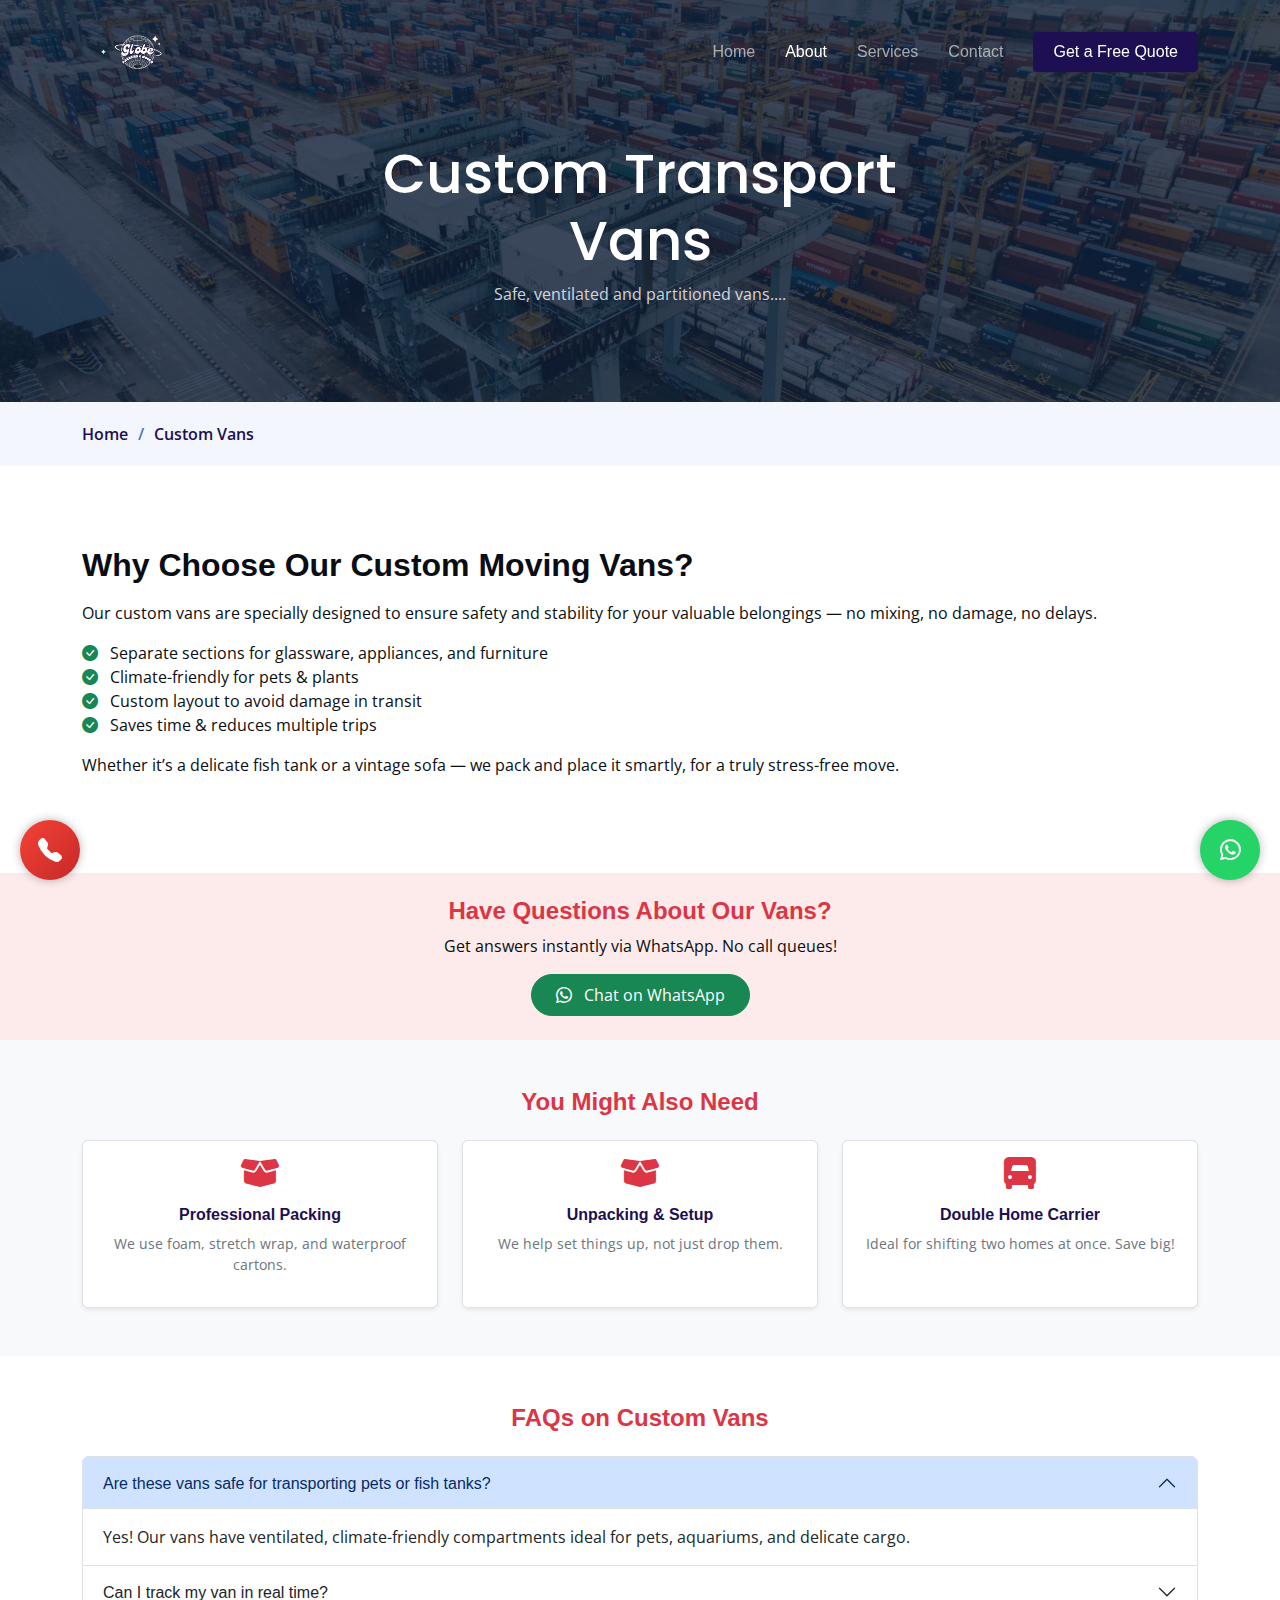
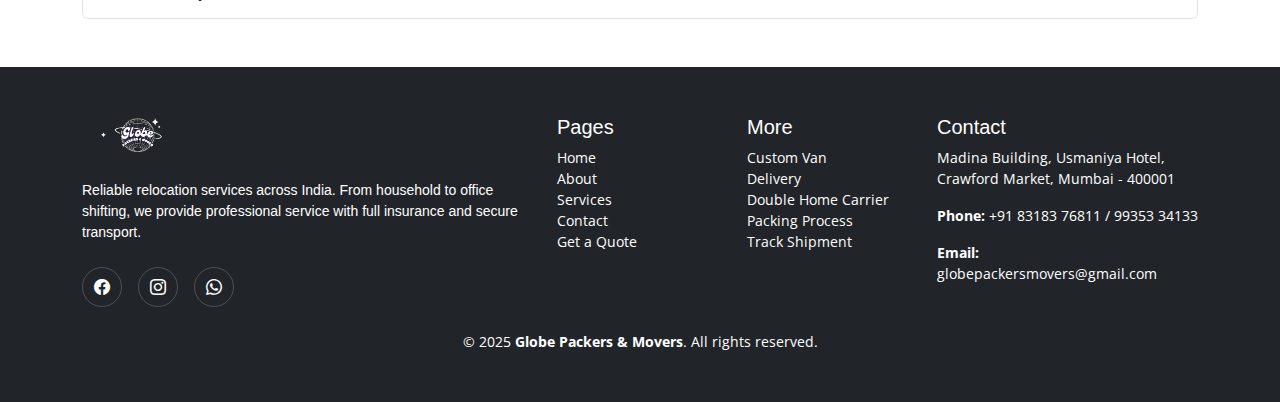
<file: custom-van.html>
<!DOCTYPE html>
<html lang="en">

<head>
  <meta charset="UTF-8" />
  <meta name="viewport" content="width=device-width, initial-scale=1.0" />
  <title>Custom Transport Vans | Globe Packers & Movers India</title>
  <meta name="description" content="Globe Packers & Movers offers custom-built vans for safe and efficient relocation of households, pets, plants, and fragile items. Fully ventilated and partitioned for safety.">
  <meta name="keywords" content="custom vans, moving van, transport vehicle, relocation truck, packing van India, Globe Packers, vehicle for fragile goods, pet relocation India">
  <link rel="canonical" href="https://globepackers.com/custom-van.html" />

  <!-- Favicons -->
  <link href="favicons/favicon-icon.png" rel="icon">
  <link href="favicons/favicon-icon.png" rel="apple-touch-icon">

  <!-- Google Fonts -->
  <link rel="preconnect" href="https://fonts.googleapis.com" />
  <link rel="preconnect" href="https://fonts.gstatic.com" crossorigin />
  <link href="https://fonts.googleapis.com/css2?family=Open+Sans&family=Poppins&display=swap" rel="stylesheet">

  <!-- CSS -->
  <link href="assets/vendor/bootstrap/css/bootstrap.min.css" rel="stylesheet" />
  <link href="assets/vendor/bootstrap-icons/bootstrap-icons.css" rel="stylesheet" />
  <link href="assets/vendor/fontawesome-free/css/all.min.css" rel="stylesheet" />
  <link href="assets/vendor/aos/aos.css" rel="stylesheet" />
  <link href="assets/css/main.css" rel="stylesheet" />
  <link href="assets/css/style.css" rel="stylesheet" />



  <!-- JSON-LD Schema -->
  <script type="application/ld+json">
  {
    "@context": "https://schema.org",
    "@type": "MovingCompany",
    "name": "Globe Packers & Movers",
    "url": "https://globepackers.com",
    "logo": "https://globepackers.com/favicons/globe-logo.png",
    "description": "Custom-built transport vans for fragile, pet and plant relocation across India.",
    "address": {
      "@type": "PostalAddress",
      "streetAddress": "Madina Building, Usmaniya Hotel, Crawford Market",
      "addressLocality": "Mumbai",
      "postalCode": "400001",
      "addressCountry": "IN"
    },
    "telephone": "+918318376811",
    "sameAs": [
      "https://facebook.com/",
      "https://instagram.com/",
      "https://wa.me/918318376811"
    ]
  }
  </script>
</head>

<body>

<!-- Header -->
<header id="header" class="header d-flex align-items-center fixed-top">
  <div class="container-fluid container-xl d-flex align-items-center justify-content-between">
    <a href="index.html" class="logo d-flex align-items-center">
      <img src="favicons/globe-logo.png" alt="Globe Packers Logo" />
      
    </a>
    <i class="mobile-nav-toggle mobile-nav-show bi bi-list"></i>
    <i class="mobile-nav-toggle mobile-nav-hide d-none bi bi-x"></i>
    <nav id="navbar" class="navbar">
      <ul>
        <li><a href="index.html">Home</a></li>
        <li><a href="about.html" class="active">About</a></li>
        <li><a href="services.html">Services</a></li>
        <li><a href="contact.html">Contact</a></li>
        <li><a class="get-a-quote" href="https://wa.me/918318376811" target="_blank" rel="noopener">Get a Free Quote</a></li>
      </ul>
    </nav>
  </div>
</header>
  
 
  
  <!-- Main Section -->
  <main id="main">
  
    <!-- Breadcrumbs -->
    <div class="breadcrumbs">
      <div class="page-header d-flex align-items-center" style="background-image: url('assets/img/page-header.jpg');">
        <div class="container position-relative">
          <div class="row d-flex justify-content-center">
            <div class="col-lg-6 text-center">
              <h2>Custom Transport Vans</h2>
              <p>Safe, ventilated and partitioned vans....</p>
            </div>
          </div>
        </div>
      </div>
      <nav>
        <div class="container">
          <ol>
            <li><a href="index.html">Home</a></li>
            <li>Custom Vans</li>
          </ol>
        </div>
      </nav>
    </div>

    <section>
      <div class="container">
        <div class="row align-items-center">
          <div class="col-lg-12">
            <h2 class="fw-bold mb-3">Why Choose Our Custom Moving Vans?</h2>
            <p>Our custom vans are specially designed to ensure safety and stability for your valuable belongings — no mixing, no damage, no delays.</p>
            <ul class="list-unstyled">
              <li><i class="bi bi-check-circle-fill text-success me-2"></i> Separate sections for glassware, appliances, and furniture</li>
              <li><i class="bi bi-check-circle-fill text-success me-2"></i> Climate-friendly for pets & plants</li>
              <li><i class="bi bi-check-circle-fill text-success me-2"></i> Custom layout to avoid damage in transit</li>
              <li><i class="bi bi-check-circle-fill text-success me-2"></i> Saves time & reduces multiple trips</li>
            </ul>
            <p class="mt-3">Whether it’s a delicate fish tank or a vintage sofa — we pack and place it smartly, for a truly stress-free move.</p>
          </div>
         
        </div>
      </div>
    </section>
  
<!-- WhatsApp CTA -->
<section class="py-4" style="background-color:#fcebea;">
  <div class="container text-center">
    <h4 class="text-danger fw-semibold mb-2">Have Questions About Our Vans?</h4>
    <p class="mb-3">Get answers instantly via WhatsApp. No call queues!</p>
    <a href="https://wa.me/918318376811?text=Hi%20Globe%20Packers%2C%20I%27m%20interested%20in%20your%20custom-built%20transport%20vans.%20Can%20you%20please%20share%20details%20on%20features%2C%20pricing%2C%20and%20availability%3F" 
       class="btn btn-success px-4 py-2 rounded-pill">
      <i class="bi bi-whatsapp me-2"></i> Chat on WhatsApp
    </a>
  </div>
</section>

    <!-- Related Services -->
    <section class="py-5 bg-light">
      <div class="container">
        <h4 class="text-center text-danger fw-bold mb-4">You Might Also Need</h4>
        <div class="row g-4">
          <div class="col-md-4">
            <a href="packing-process.html" class="text-decoration-none">
              <div class="p-3 border rounded h-100 shadow-sm bg-white text-center">
                <i class="fa-solid fa-box-open fa-2x mb-3 text-danger"></i>
                <h6 class="fw-semibold">Professional Packing</h6>
                <p class="small text-secondary">We use foam, stretch wrap, and waterproof cartons.</p>
              </div>
            </a>
          </div>
          <div class="col-md-4">
            <a href="delivery.html" class="text-decoration-none">
              <div class="p-3 border rounded h-100 shadow-sm bg-white text-center">
                <i class="fas fa-box-open fa-2x mb-3 text-danger"></i>
                <h6 class="fw-semibold">Unpacking & Setup</h6>
                <p class="small text-secondary">We help set things up, not just drop them.</p>
              </div>
            </a>
          </div>
          
          <div class="col-md-4">
            <a href="double-home-carrier.html" class="text-decoration-none">
              <div class="p-3 border rounded h-100 shadow-sm bg-white text-center">
                <i class="fa-solid fa-truck-front fa-2x mb-3 text-danger"></i>
                <h6 class="fw-semibold">Double Home Carrier</h6>
                <p class="small text-secondary">Ideal for shifting two homes at once. Save big!</p>
              </div>
            </a>
          </div>
        </div>
      </div>
    </section>
  
    <!-- FAQ Section -->
    <section class="py-5">
      <div class="container">
        <h4 class="text-center fw-bold text-danger mb-4">FAQs on Custom Vans</h4>
        <div class="accordion" id="faqAccordion">
          <div class="accordion-item">
            <h2 class="accordion-header" id="faq1">
              <button class="accordion-button" type="button" data-bs-toggle="collapse" data-bs-target="#collapse1">
                Are these vans safe for transporting pets or fish tanks?
              </button>
            </h2>
            <div id="collapse1" class="accordion-collapse collapse show" data-bs-parent="#faqAccordion">
              <div class="accordion-body">Yes! Our vans have ventilated, climate-friendly compartments ideal for pets, aquariums, and delicate cargo.</div>
            </div>
          </div>
          <div class="accordion-item">
            <h2 class="accordion-header" id="faq2">
              <button class="accordion-button collapsed" type="button" data-bs-toggle="collapse" data-bs-target="#collapse2">
                Can I track my van in real time?
              </button>
            </h2>
            <div id="collapse2" class="accordion-collapse collapse" data-bs-parent="#faqAccordion">
              <div class="accordion-body">Absolutely. All vehicles are GPS-enabled, allowing real-time tracking throughout your move.</div>
            </div>
          </div>
        </div>
      </div>
    </section>
  </main>
  
 <!-- ======= Footer ======= -->
<footer id="footer" class="footer bg-dark text-white pt-5">
  <div class="container">
    <div class="row gy-4">
      <div class="col-lg-5 col-md-12 footer-info">
        <a href="index.html" class="logo d-flex align-items-center text-white">
          <img src="favicons/globe-logo.png" alt="Logo">
        </a>
        <p>Reliable relocation services across India. From household to office shifting, we provide professional service with full insurance and secure transport.</p>
        <div class="social-links d-flex mt-4">
          <a href="#" class="text-white me-3"><i class="bi bi-facebook"></i></a>
          <a href="#" class="text-white me-3"><i class="bi bi-instagram"></i></a>
          <a href="#" class="text-white"><i class="bi bi-whatsapp"></i></a>
        </div>
      </div>

      <div class="col-lg-2 col-6">
        <h5>Pages</h5>
        <ul class="list-unstyled">
          <li><a href="index.html" class="text-white">Home</a></li>
          <li><a href="about.html" class="text-white">About</a></li>
          <li><a href="services.html" class="text-white">Services</a></li>
          <li><a href="contact.html" class="text-white">Contact</a></li>
          <li><a href="get-a-quote.html" class="text-white">Get a Quote</a></li>
        </ul>
      </div>

      <div class="col-lg-2 col-6">
        <h5>More</h5>
        <ul class="list-unstyled">
          <li><a href="custom-van.html" class="text-white">Custom Van</a></li>
          <li><a href="delivery.html" class="text-white">Delivery</a></li>
          <li><a href="double-home-carrier.html" class="text-white">Double Home Carrier</a></li>
          <li><a href="packing-process.html" class="text-white">Packing Process</a></li>
          <li><a href="tracking.html" class="text-white">Track Shipment</a></li>
        </ul>
      </div>

      <div class="col-lg-3 col-md-12">
        <h5>Contact</h5>
        <p>Madina Building, Usmaniya Hotel,<br>Crawford Market, Mumbai - 400001</p>
        <p><strong>Phone:</strong> +91 83183 76811 / 99353 34133</p>
        <p><strong>Email:</strong> globepackersmovers@gmail.com</p>
      </div>
    </div>

    <div class="text-center mt-4">
      <p class="mb-0">&copy; 2025 <strong>Globe Packers & Movers</strong>. All rights reserved.</p>
    </div>
  </div>
</footer><!-- End Footer -->
  
<!-- WhatsApp Button with Prefilled Message -->
<a href="https://wa.me/918318376811?text=Hi%20Globe%20Packers%2C%20I%20am%20interested%20in%20your%20moving%20services.%20Please%20assist%20me." 
   class="whatsapp-float" 
   target="_blank" 
   aria-label="Chat on WhatsApp">
  <i class="fab fa-whatsapp"></i>
</a>


<a href="tel:+918318376811" class="call-float-circle" aria-label="Call Globe Packers">
  <i class="bi bi-telephone-fill"></i>
</a>


  <div id="preloader"></div>

  <script src="assets/vendor/bootstrap/js/bootstrap.bundle.min.js"></script>
  <script src="assets/vendor/aos/aos.js"></script>
  <script src="assets/js/main.js"></script>
</body>

</html>
</file>
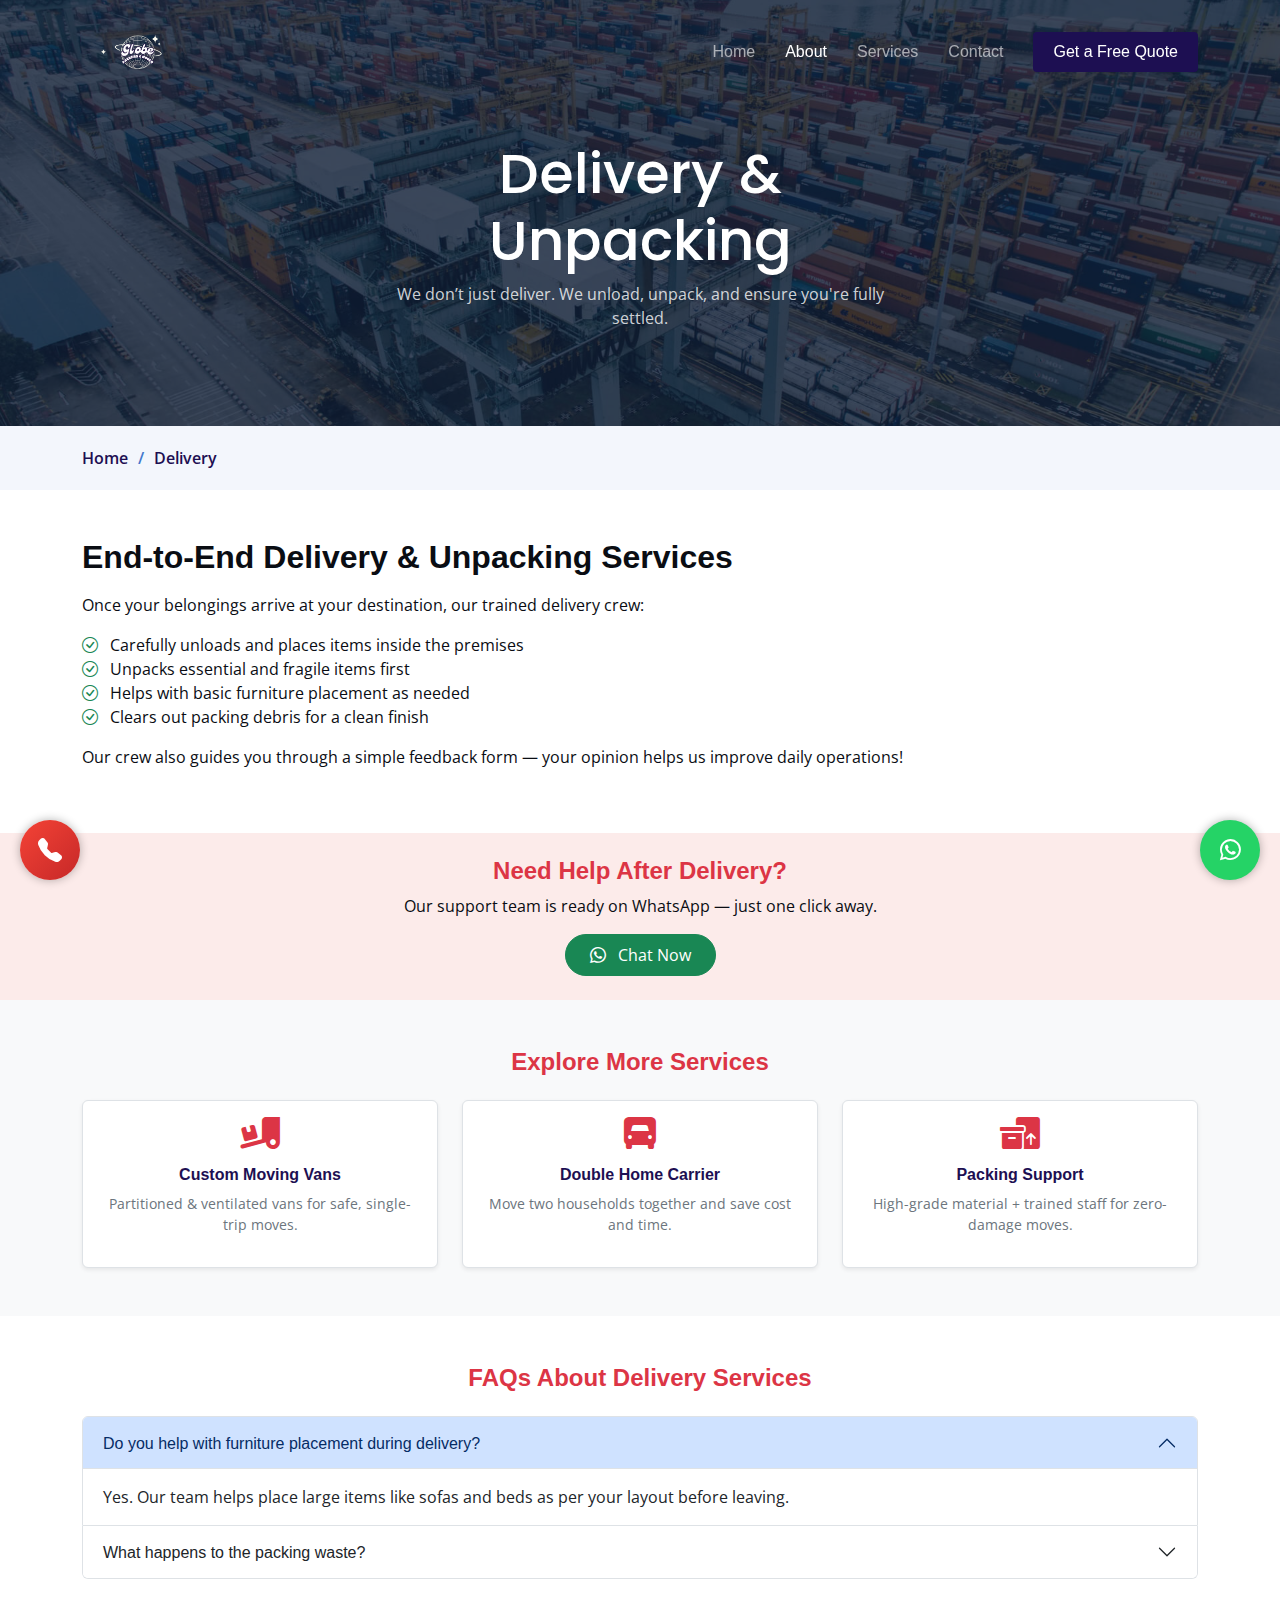
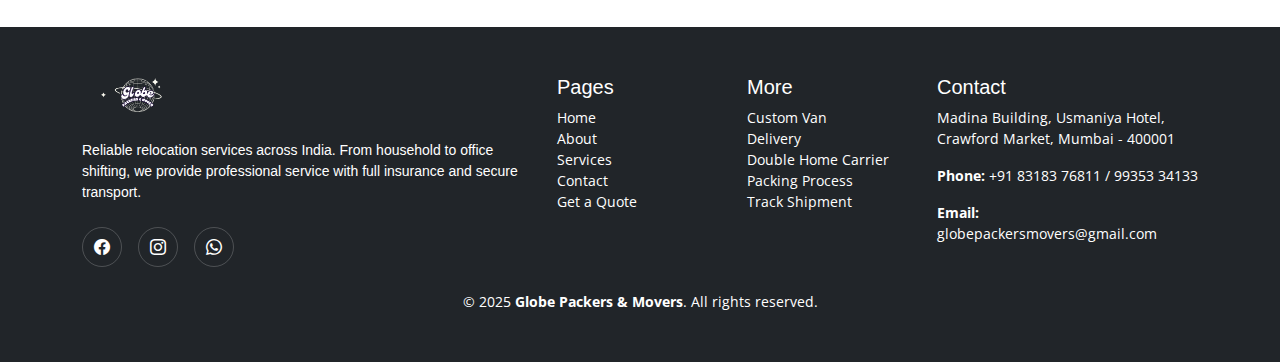
<file: delivery.html>
<!DOCTYPE html>
<html lang="en">

<head>
  <meta charset="utf-8" />
  <meta content="width=device-width, initial-scale=1.0" name="viewport" />
  <title>Delivery & Unpacking Services | Globe Packers & Movers India</title>
  <meta name="description" content="Globe Packers & Movers offers efficient delivery, unloading and unpacking services across India. We ensure safe item placement and collect feedback for continuous improvement.">
  <meta name="keywords" content="delivery service, unpacking, relocation delivery, packers movers India, unpacking support, feedback collection, safe unloading, Mumbai Packers">
  <link rel="canonical" href="https://globepackers.com/delivery.html" />

  <!-- Favicons -->
  <link href="favicons/favicon-icon.png" rel="icon">
  <link href="favicons/favicon-icon.png" rel="apple-touch-icon">

  <!-- Fonts & CSS -->
  <link rel="preconnect" href="https://fonts.googleapis.com" />
  <link rel="preconnect" href="https://fonts.gstatic.com" crossorigin />
  <link href="https://fonts.googleapis.com/css2?family=Open+Sans&family=Poppins&display=swap" rel="stylesheet" />
  <link href="assets/vendor/bootstrap/css/bootstrap.min.css" rel="stylesheet" />
  <link href="assets/vendor/bootstrap-icons/bootstrap-icons.css" rel="stylesheet" />
  <link href="assets/vendor/fontawesome-free/css/all.min.css" rel="stylesheet" />
  <link href="assets/vendor/aos/aos.css" rel="stylesheet" />
  <link href="assets/css/main.css" rel="stylesheet" />
  <link href="assets/css/style.css" rel="stylesheet" />

  <!-- JSON-LD for SEO -->
  <script type="application/ld+json">
  {
    "@context": "https://schema.org",
    "@type": "DeliveryService",
    "provider": {
      "@type": "Organization",
      "name": "Globe Packers & Movers",
      "url": "https://globepackers.com",
      "logo": "https://globepackers.com/favicons/globe-logo.png",
      "contactPoint": {
        "@type": "ContactPoint",
        "telephone": "+918318376811",
        "contactType": "Customer Service"
      },
      "address": {
        "@type": "PostalAddress",
        "streetAddress": "Madina Building, Usmaniya Hotel, Crawford Market",
        "addressLocality": "Mumbai",
        "postalCode": "400001",
        "addressCountry": "IN"
      }
    },
    "areaServed": "IN",
    "serviceType": "Unpacking and Delivery Service",
    "sameAs": [
      "https://wa.me/918318376811",
      "https://facebook.com/",
      "https://instagram.com/"
    ]
  }
  </script>
</head>

<body>

 
  <!-- Header -->
  <header id="header" class="header d-flex align-items-center fixed-top">
    <div class="container-fluid container-xl d-flex align-items-center justify-content-between">
      <a href="index.html" class="logo d-flex align-items-center">
        <img src="favicons/globe-logo.png" alt="Globe Packers Logo" />
        
      </a>
      <i class="mobile-nav-toggle mobile-nav-show bi bi-list"></i>
      <i class="mobile-nav-toggle mobile-nav-hide d-none bi bi-x"></i>
      <nav id="navbar" class="navbar">
        <ul>
          <li><a href="index.html">Home</a></li>
          <li><a href="about.html" class="active">About</a></li>
          <li><a href="services.html">Services</a></li>
          <li><a href="contact.html">Contact</a></li>
          <li><a class="get-a-quote" href="https://wa.me/918318376811" target="_blank" rel="noopener">Get a Free Quote</a></li>
        </ul>
      </nav>
    </div>
  </header>


  <!-- Main Content -->
  <main id="main">
    <!-- Breadcrumbs -->
<div class="breadcrumbs">
  <div class="page-header d-flex align-items-center" style="background-image: url('assets/img/page-header.jpg');">
    <div class="container position-relative">
      <div class="row d-flex justify-content-center">
        <div class="col-lg-6 text-center">
          <h2>Delivery & Unpacking</h2>
          <p>We don’t just deliver. We unload, unpack, and ensure you're fully settled.</p>
        </div>
      </div>
    </div>
  </div>
  <nav>
    <div class="container">
      <ol>
        <li><a href="index.html">Home</a></li>
        <li>Delivery</li>
      </ol>
    </div>
  </nav>
</div>

    <section class="inner-page py-5">
      <div class="container">
        <div class="row align-items-center">
          <div class="col-lg-12">
            <h2 class="fw-bold mb-3">End-to-End Delivery & Unpacking Services</h2>
            <p>Once your belongings arrive at your destination, our trained delivery crew:</p>
            <ul class="list-unstyled">
              <li><i class="bi bi-check-circle text-success me-2"></i> Carefully unloads and places items inside the premises</li>
              <li><i class="bi bi-check-circle text-success me-2"></i> Unpacks essential and fragile items first</li>
              <li><i class="bi bi-check-circle text-success me-2"></i> Helps with basic furniture placement as needed</li>
              <li><i class="bi bi-check-circle text-success me-2"></i> Clears out packing debris for a clean finish</li>
            </ul>
            <p class="mt-3">Our crew also guides you through a simple feedback form — your opinion helps us improve daily operations!</p>
          </div>
        </div>
      </div>
    </section>

    <!-- WhatsApp CTA -->
<section class="py-4" style="background-color:#fcebea;">
  <div class="container text-center">
    <h4 class="text-danger fw-semibold mb-2">Need Help After Delivery?</h4>
    <p class="mb-3">Our support team is ready on WhatsApp — just one click away.</p>
    <a href="https://wa.me/918318376811?text=Hi%20Globe%20Packers%2C%20I%27ve%20received%20my%20shipment%20and%20need%20assistance%20with%20unpacking%20and%20setup.%20Can%20you%20please%20guide%20me%3F" 
       class="btn btn-success px-4 py-2 rounded-pill">
      <i class="bi bi-whatsapp me-2"></i> Chat Now
    </a>
  </div>
</section>


    <!-- Related Services -->
    <section class="py-5 bg-light">
      <div class="container">
        <h4 class="text-center text-danger fw-bold mb-4">Explore More Services</h4>
        <div class="row g-4">
          <div class="col-md-4">
            <a href="custom-van.html" class="text-decoration-none">
              <div class="p-3 border rounded h-100 shadow-sm bg-white text-center">
                <i class="fa-solid fa-truck-ramp-box fa-2x mb-3 text-danger"></i>
                <h6 class="fw-semibold">Custom Moving Vans</h6>
                <p class="small text-secondary">Partitioned & ventilated vans for safe, single-trip moves.</p>
              </div>
            </a>
          </div>
          <div class="col-md-4">
            <a href="double-home-carrier.html" class="text-decoration-none">
              <div class="p-3 border rounded h-100 shadow-sm bg-white text-center">
                <i class="fa-solid fa-truck-front fa-2x mb-3 text-danger"></i>
                <h6 class="fw-semibold">Double Home Carrier</h6>
                <p class="small text-secondary">Move two households together and save cost and time.</p>
              </div>
            </a>
          </div>
          <div class="col-md-4">
            <a href="packing-process.html" class="text-decoration-none">
              <div class="p-3 border rounded h-100 shadow-sm bg-white text-center">
                <i class="fa-solid fa-boxes-packing fa-2x mb-3 text-danger"></i>
                <h6 class="fw-semibold">Packing Support</h6>
                <p class="small text-secondary">High-grade material + trained staff for zero-damage moves.</p>
              </div>
            </a>
          </div>
        </div>
      </div>
    </section>

    <!-- FAQ Section -->
    <section class="py-5">
      <div class="container">
        <h4 class="text-center fw-bold text-danger mb-4">FAQs About Delivery Services</h4>
        <div class="accordion" id="faqAccordion">
          <div class="accordion-item">
            <h2 class="accordion-header" id="faq1">
              <button class="accordion-button" type="button" data-bs-toggle="collapse" data-bs-target="#collapse1">
                Do you help with furniture placement during delivery?
              </button>
            </h2>
            <div id="collapse1" class="accordion-collapse collapse show" data-bs-parent="#faqAccordion">
              <div class="accordion-body">Yes. Our team helps place large items like sofas and beds as per your layout before leaving.</div>
            </div>
          </div>
          <div class="accordion-item">
            <h2 class="accordion-header" id="faq2">
              <button class="accordion-button collapsed" type="button" data-bs-toggle="collapse" data-bs-target="#collapse2">
                What happens to the packing waste?
              </button>
            </h2>
            <div id="collapse2" class="accordion-collapse collapse" data-bs-parent="#faqAccordion">
              <div class="accordion-body">We collect and dispose of packing material to leave your home clean and clutter-free.</div>
            </div>
          </div>
        </div>
      </div>
    </section>
  </main>
<!-- ======= Footer ======= -->
<footer id="footer" class="footer bg-dark text-white pt-5">
  <div class="container">
    <div class="row gy-4">
      <div class="col-lg-5 col-md-12 footer-info">
        <a href="index.html" class="logo d-flex align-items-center text-white">
          <img src="favicons/globe-logo.png" alt="Logo">
        </a>
        <p>Reliable relocation services across India. From household to office shifting, we provide professional service with full insurance and secure transport.</p>
        <div class="social-links d-flex mt-4">
          <a href="#" class="text-white me-3"><i class="bi bi-facebook"></i></a>
          <a href="#" class="text-white me-3"><i class="bi bi-instagram"></i></a>
          <a href="#" class="text-white"><i class="bi bi-whatsapp"></i></a>
        </div>
      </div>

      <div class="col-lg-2 col-6">
        <h5>Pages</h5>
        <ul class="list-unstyled">
          <li><a href="index.html" class="text-white">Home</a></li>
          <li><a href="about.html" class="text-white">About</a></li>
          <li><a href="services.html" class="text-white">Services</a></li>
          <li><a href="contact.html" class="text-white">Contact</a></li>
          <li><a href="get-a-quote.html" class="text-white">Get a Quote</a></li>
        </ul>
      </div>

      <div class="col-lg-2 col-6">
        <h5>More</h5>
        <ul class="list-unstyled">
          <li><a href="custom-van.html" class="text-white">Custom Van</a></li>
          <li><a href="delivery.html" class="text-white">Delivery</a></li>
          <li><a href="double-home-carrier.html" class="text-white">Double Home Carrier</a></li>
          <li><a href="packing-process.html" class="text-white">Packing Process</a></li>
          <li><a href="tracking.html" class="text-white">Track Shipment</a></li>
        </ul>
      </div>

      <div class="col-lg-3 col-md-12">
        <h5>Contact</h5>
        <p>Madina Building, Usmaniya Hotel,<br>Crawford Market, Mumbai - 400001</p>
        <p><strong>Phone:</strong> +91 83183 76811 / 99353 34133</p>
        <p><strong>Email:</strong> globepackersmovers@gmail.com</p>
      </div>
    </div>

    <div class="text-center mt-4">
      <p class="mb-0">&copy; 2025 <strong>Globe Packers & Movers</strong>. All rights reserved.</p>
    </div>
  </div>
</footer><!-- End Footer -->
<!-- WhatsApp Button with Prefilled Message -->
<a href="https://wa.me/918318376811?text=Hi%20Globe%20Packers%2C%20I%20am%20interested%20in%20your%20moving%20services.%20Please%20assist%20me." 
   class="whatsapp-float" 
   target="_blank" 
   aria-label="Chat on WhatsApp">
  <i class="fab fa-whatsapp"></i>
</a>



<a href="tel:+918318376811" class="call-float-circle" aria-label="Call Globe Packers">
  <i class="bi bi-telephone-fill"></i>
</a>


  <div id="preloader"></div>

  <!-- JS -->
  <script src="assets/vendor/bootstrap/js/bootstrap.bundle.min.js"></script>
  <script src="assets/vendor/aos/aos.js"></script>
  <script src="assets/js/main.js"></script>

</body>

</html>
</file>
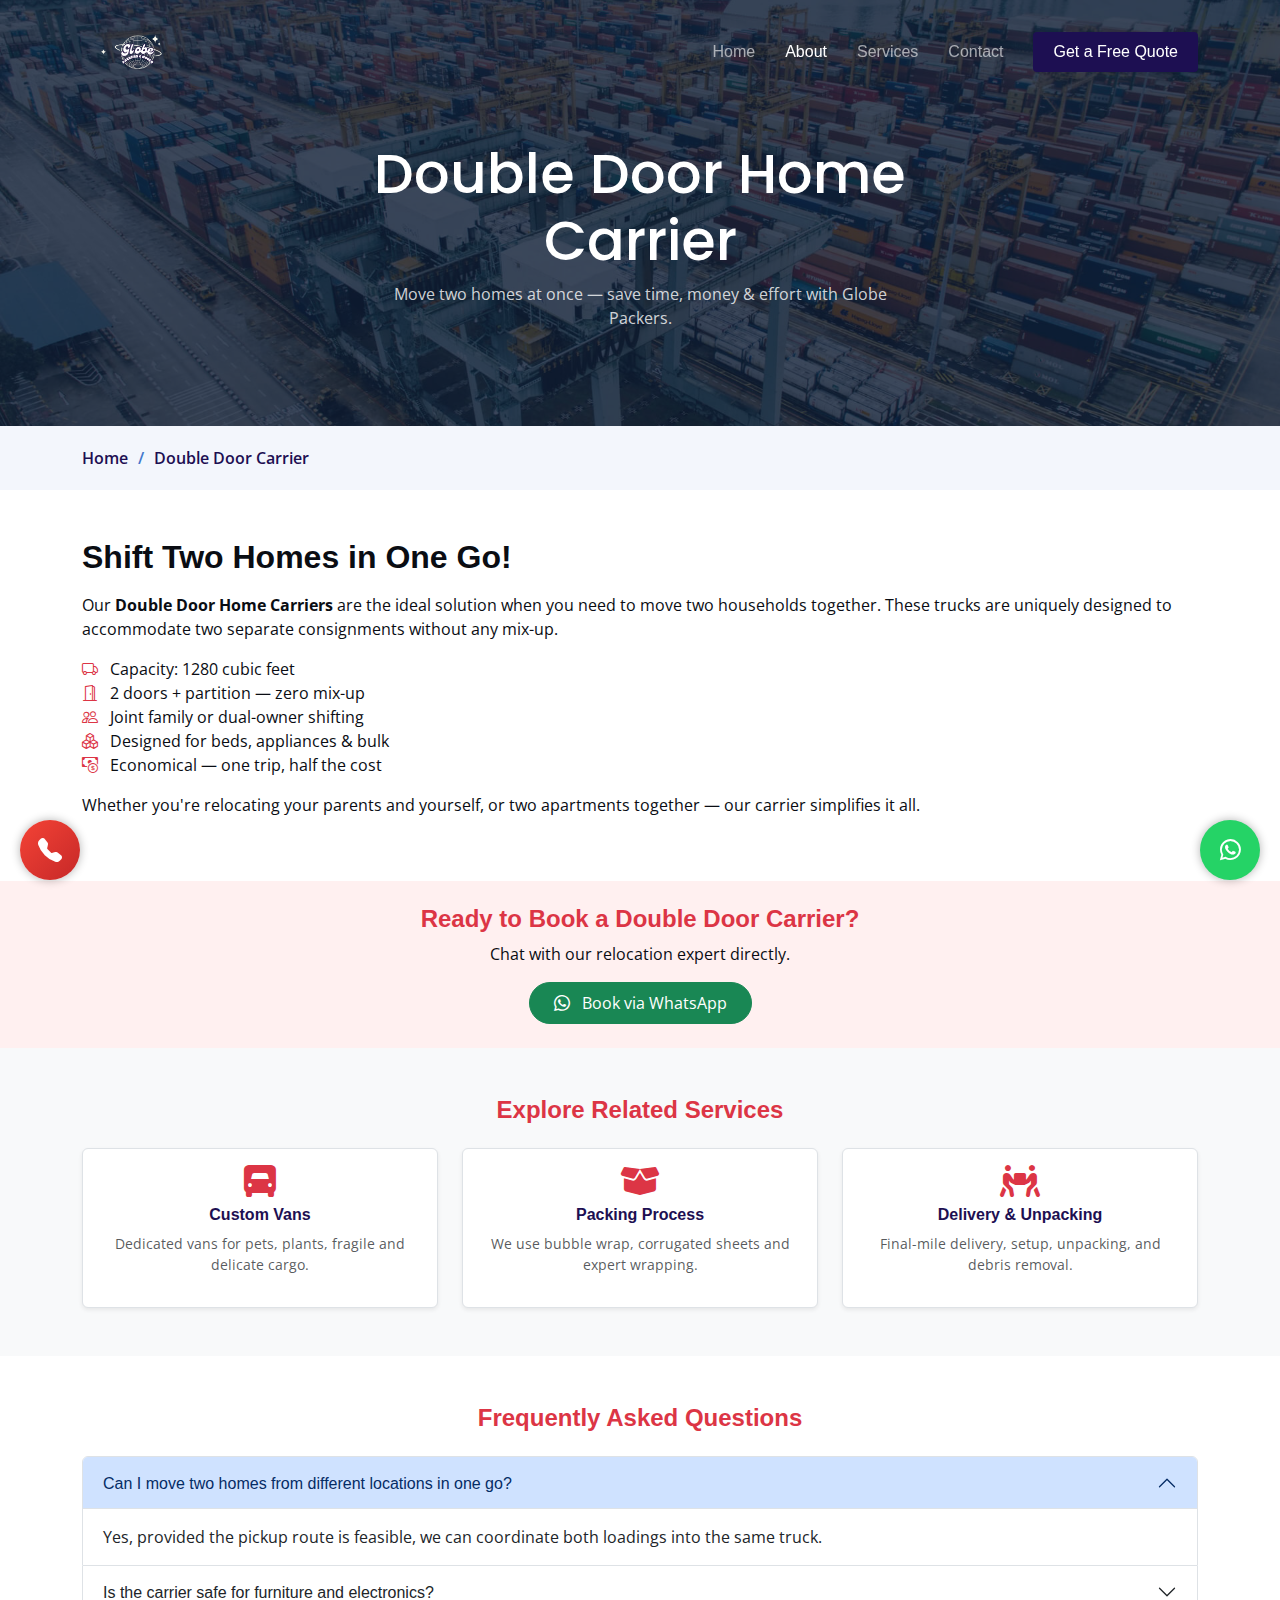
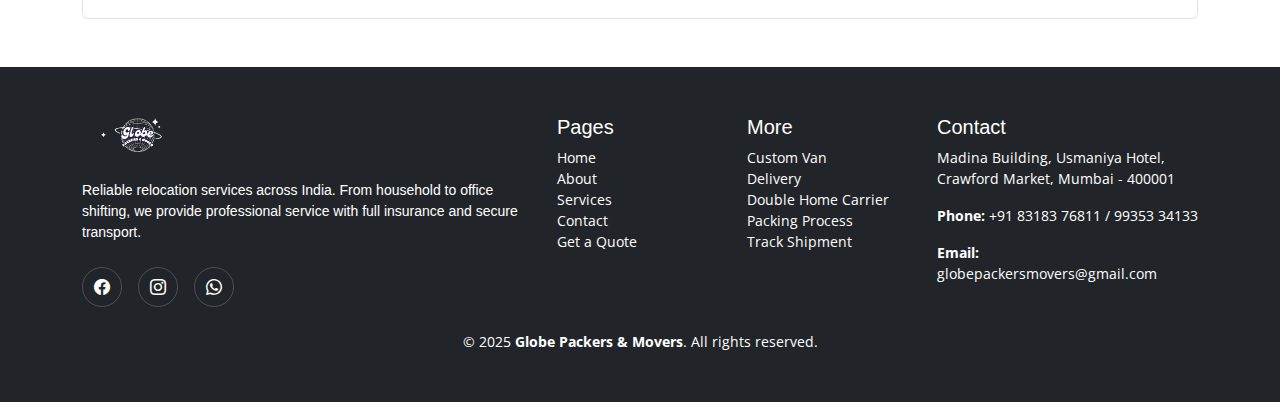
<file: double-home-carrier.html>
<!DOCTYPE html>
<html lang="en">

<head>
  <meta charset="utf-8" />
  <meta name="viewport" content="width=device-width, initial-scale=1.0" />

  <title>Double Door Home Carrier Service | Globe Packers & Movers</title>
  <meta name="description" content="Move two households at once with Globe Packers' Double Door Home Carrier trucks. Ideal for joint family relocations and budget-friendly shifting solutions." />
  <meta name="keywords" content="double door carrier, house shifting, joint family move, 2BHK truck India, globe packers Mumbai, dual home moving truck, efficient relocation service" />
  <link rel="canonical" href="https://globepackers.com/double-home-carrier.html" />

  <!-- Favicons -->
  <link href="favicons/favicon-icon.png" rel="icon">
  <link href="favicons/favicon-icon.png" rel="apple-touch-icon">

  <link rel="preconnect" href="https://fonts.googleapis.com" />
  <link rel="preconnect" href="https://fonts.gstatic.com" crossorigin />
  <link href="https://fonts.googleapis.com/css2?family=Open+Sans&family=Poppins&display=swap" rel="stylesheet" />

  <link href="assets/vendor/bootstrap/css/bootstrap.min.css" rel="stylesheet" />
  <link href="assets/vendor/bootstrap-icons/bootstrap-icons.css" rel="stylesheet" />
  <link href="assets/vendor/fontawesome-free/css/all.min.css" rel="stylesheet" />
  <link href="assets/vendor/aos/aos.css" rel="stylesheet" />
  <link href="assets/css/main.css" rel="stylesheet" />
  <link href="assets/css/style.css" rel="stylesheet" />

  <!-- JSON-LD for Rich Snippet -->
  <script type="application/ld+json">
  {
    "@context": "https://schema.org/",
    "@type": "Product",
    "name": "Double Door Home Carrier",
    "image": "https://globepackers.com/assets/img/services/double-home-carrier.jpg",
    "description": "Move two 2BHK homes in a single trip using Globe Packers' double door carrier trucks. Save cost and ensure safety.",
    "brand": {
      "@type": "Brand",
      "name": "Globe Packers & Movers"
    },
    "aggregateRating": {
      "@type": "AggregateRating",
      "ratingValue": "4.8",
      "reviewCount": "192"
    }
  }
  </script>
</head>

<body>

 <!-- Header -->
 <header id="header" class="header d-flex align-items-center fixed-top">
  <div class="container-fluid container-xl d-flex align-items-center justify-content-between">
    <a href="index.html" class="logo d-flex align-items-center">
      <img src="favicons/globe-logo.png" alt="Globe Packers Logo" />
      
    </a>
    <i class="mobile-nav-toggle mobile-nav-show bi bi-list"></i>
    <i class="mobile-nav-toggle mobile-nav-hide d-none bi bi-x"></i>
    <nav id="navbar" class="navbar">
      <ul>
        <li><a href="index.html">Home</a></li>
        <li><a href="about.html" class="active">About</a></li>
        <li><a href="services.html">Services</a></li>
        <li><a href="contact.html">Contact</a></li>
        <li><a class="get-a-quote" href="https://wa.me/918318376811" target="_blank" rel="noopener">Get a Free Quote</a></li>
      </ul>
    </nav>
  </div>
</header>

  

  <!-- Main Content -->
  <main id="main">
    <!-- Breadcrumbs -->
<div class="breadcrumbs">
  <div class="page-header d-flex align-items-center" style="background-image: url('assets/img/page-header.jpg');">
    <div class="container position-relative">
      <div class="row d-flex justify-content-center">
        <div class="col-lg-6 text-center">
          <h2>Double Door Home Carrier</h2>
          <p>Move two homes at once — save time, money & effort with Globe Packers.</p>
        </div>
      </div>
    </div>
  </div>
  <nav>
    <div class="container">
      <ol>
        <li><a href="index.html">Home</a></li>
        <li>Double Door Carrier</li>
      </ol>
    </div>
  </nav>
</div>

    <section class="inner-page py-5">
      <div class="container">
        <div class="row align-items-center">
          <div class="col-lg-12">
            <h2 class="fw-bold mb-3">Shift Two Homes in One Go!</h2>
            <p>Our <strong>Double Door Home Carriers</strong> are the ideal solution when you need to move two households together. These trucks are uniquely designed to accommodate two separate consignments without any mix-up.</p>
            <ul class="list-unstyled">
              <li><i class="bi bi-truck text-danger me-2"></i> Capacity: 1280 cubic feet</li>
              <li><i class="bi bi-door-open text-danger me-2"></i> 2 doors + partition — zero mix-up</li>
              <li><i class="bi bi-people text-danger me-2"></i> Joint family or dual-owner shifting</li>
              <li><i class="bi bi-boxes text-danger me-2"></i> Designed for beds, appliances & bulk</li>
              <li><i class="bi bi-cash-coin text-danger me-2"></i> Economical — one trip, half the cost</li>
            </ul>
            <p class="mt-3">Whether you're relocating your parents and yourself, or two apartments together — our carrier simplifies it all.</p>
          </div>
        </div>
      </div>
    </section>

    <!-- WhatsApp CTA -->
    <section class="py-4" style="background-color:#fff0f0;">
      <div class="container text-center">
        <h4 class="text-danger mb-2 fw-semibold">Ready to Book a Double Door Carrier?</h4>
        <p class="mb-3">Chat with our relocation expert directly.</p>
        <a href="https://wa.me/918318376811?text=Hi%20Globe%20Packers%2C%20I%20am%20interested%20in%20your%20Double%20Door%20Home%20Carrier%20service.%20Can%20you%20help%20me%20book%20a%20truck%20for%20two%20homes%3F" 
   class="btn btn-success px-4 py-2 rounded-pill">
  <i class="bi bi-whatsapp me-2"></i> Book via WhatsApp
</a>
      </div>
    </section>

    <!-- Related Services -->
    <section class="py-5 bg-light">
      <div class="container">
        <h4 class="text-center text-danger fw-bold mb-4">Explore Related Services</h4>
        <div class="row g-4">
          <div class="col-md-4">
            <a href="custom-van.html" class="text-decoration-none">
              <div class="p-3 border rounded h-100 shadow-sm bg-white text-center">
                <i class="fa-solid fa-truck-front fa-2x text-danger mb-2"></i>
                <h6 class="fw-semibold">Custom Vans</h6>
                <p class="small text-muted">Dedicated vans for pets, plants, fragile and delicate cargo.</p>
              </div>
            </a>
          </div>
          <div class="col-md-4">
            <a href="packing-process.html" class="text-decoration-none">
              <div class="p-3 border rounded h-100 shadow-sm bg-white text-center">
                <i class="fa-solid fa-box-open fa-2x text-danger mb-2"></i>
                <h6 class="fw-semibold">Packing Process</h6>
                <p class="small text-muted">We use bubble wrap, corrugated sheets and expert wrapping.</p>
              </div>
            </a>
          </div>
          <div class="col-md-4">
            <a href="delivery.html" class="text-decoration-none">
              <div class="p-3 border rounded h-100 shadow-sm bg-white text-center">
                <i class="fas fa-people-carry fa-2x text-danger mb-2"></i>
                <h6 class="fw-semibold">Delivery & Unpacking</h6>
                <p class="small text-muted">Final-mile delivery, setup, unpacking, and debris removal.</p>
              </div>
            </a>
          </div>
          
        </div>
      </div>
    </section>

    <!-- FAQ Section -->
    <section class="py-5">
      <div class="container">
        <h4 class="text-center fw-bold text-danger mb-4">Frequently Asked Questions</h4>
        <div class="accordion" id="faqAccordion">
          <div class="accordion-item">
            <h2 class="accordion-header" id="q1">
              <button class="accordion-button" type="button" data-bs-toggle="collapse" data-bs-target="#c1">
                Can I move two homes from different locations in one go?
              </button>
            </h2>
            <div id="c1" class="accordion-collapse collapse show" data-bs-parent="#faqAccordion">
              <div class="accordion-body">Yes, provided the pickup route is feasible, we can coordinate both loadings into the same truck.</div>
            </div>
          </div>
          <div class="accordion-item">
            <h2 class="accordion-header" id="q2">
              <button class="accordion-button collapsed" type="button" data-bs-toggle="collapse" data-bs-target="#c2">
                Is the carrier safe for furniture and electronics?
              </button>
            </h2>
            <div id="c2" class="accordion-collapse collapse" data-bs-parent="#faqAccordion">
              <div class="accordion-body">Absolutely. Each section is secured with padding and stabilizers to prevent damage during transit.</div>
            </div>
          </div>
        </div>
      </div>
    </section>
  </main>
<!-- ======= Footer ======= -->
<footer id="footer" class="footer bg-dark text-white pt-5">
  <div class="container">
    <div class="row gy-4">
      <div class="col-lg-5 col-md-12 footer-info">
        <a href="index.html" class="logo d-flex align-items-center text-white">
          <img src="favicons/globe-logo.png" alt="Logo">
        </a>
        <p>Reliable relocation services across India. From household to office shifting, we provide professional service with full insurance and secure transport.</p>
        <div class="social-links d-flex mt-4">
          <a href="#" class="text-white me-3"><i class="bi bi-facebook"></i></a>
          <a href="#" class="text-white me-3"><i class="bi bi-instagram"></i></a>
          <a href="#" class="text-white"><i class="bi bi-whatsapp"></i></a>
        </div>
      </div>

      <div class="col-lg-2 col-6">
        <h5>Pages</h5>
        <ul class="list-unstyled">
          <li><a href="index.html" class="text-white">Home</a></li>
          <li><a href="about.html" class="text-white">About</a></li>
          <li><a href="services.html" class="text-white">Services</a></li>
          <li><a href="contact.html" class="text-white">Contact</a></li>
          <li><a href="get-a-quote.html" class="text-white">Get a Quote</a></li>
        </ul>
      </div>

      <div class="col-lg-2 col-6">
        <h5>More</h5>
        <ul class="list-unstyled">
          <li><a href="custom-van.html" class="text-white">Custom Van</a></li>
          <li><a href="delivery.html" class="text-white">Delivery</a></li>
          <li><a href="double-home-carrier.html" class="text-white">Double Home Carrier</a></li>
          <li><a href="packing-process.html" class="text-white">Packing Process</a></li>
          <li><a href="tracking.html" class="text-white">Track Shipment</a></li>
        </ul>
      </div>

      <div class="col-lg-3 col-md-12">
        <h5>Contact</h5>
        <p>Madina Building, Usmaniya Hotel,<br>Crawford Market, Mumbai - 400001</p>
        <p><strong>Phone:</strong> +91 83183 76811 / 99353 34133</p>
        <p><strong>Email:</strong> globepackersmovers@gmail.com</p>
      </div>
    </div>

    <div class="text-center mt-4">
      <p class="mb-0">&copy; 2025 <strong>Globe Packers & Movers</strong>. All rights reserved.</p>
    </div>
  </div>
</footer><!-- End Footer -->
  
<!-- WhatsApp Button with Prefilled Message -->
<a href="https://wa.me/918318376811?text=Hi%20Globe%20Packers%2C%20I%20am%20interested%20in%20your%20moving%20services.%20Please%20assist%20me." 
   class="whatsapp-float" 
   target="_blank" 
   aria-label="Chat on WhatsApp">
  <i class="fab fa-whatsapp"></i>
</a>



<a href="tel:+918318376811" class="call-float-circle" aria-label="Call Globe Packers">
  <i class="bi bi-telephone-fill"></i>
</a>

  <div id="preloader"></div>
  <script src="assets/vendor/bootstrap/js/bootstrap.bundle.min.js"></script>
  <script src="assets/vendor/aos/aos.js"></script>
  <script src="assets/js/main.js"></script>

</body>
</html>
</file>
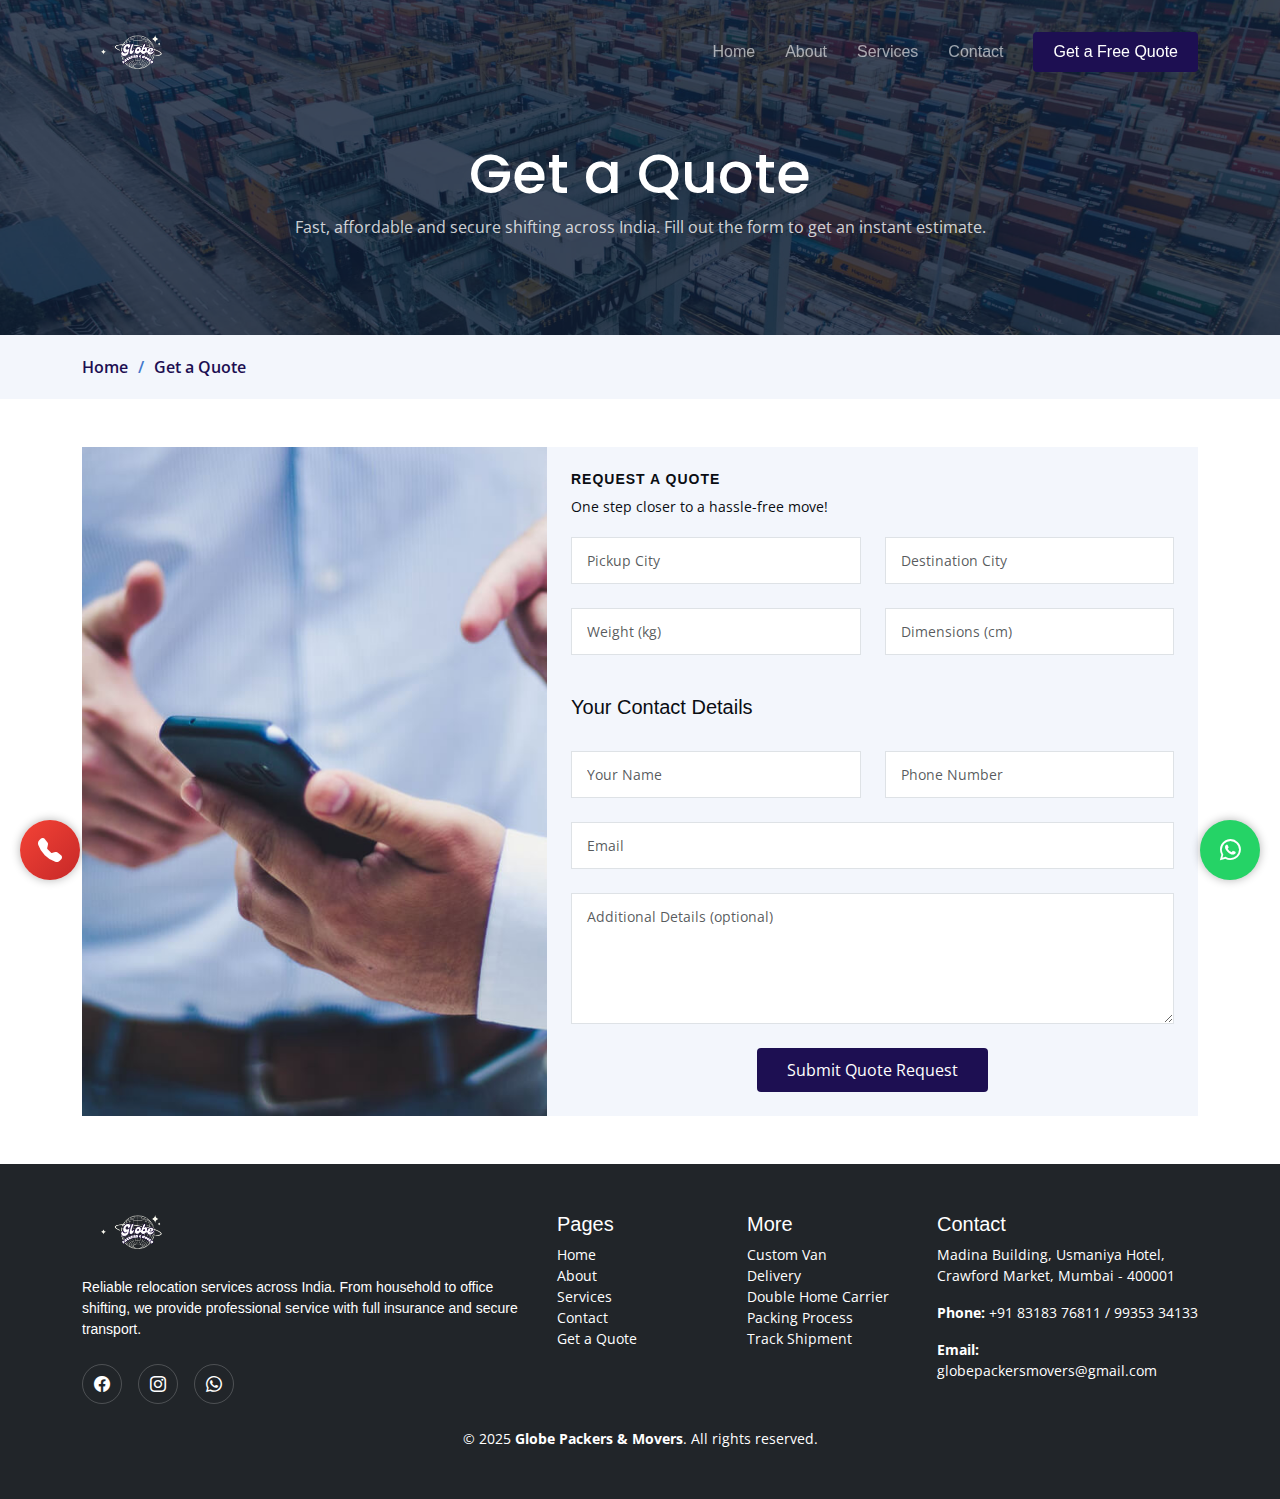
<file: get-a-quote.html>
<!DOCTYPE html>
<html lang="en">

<head>
  <meta charset="utf-8">
  <meta content="width=device-width, initial-scale=1.0" name="viewport">

  <title>Get a Quote - Globe Packers & Movers | All India Relocation</title>
  <meta name="description" content="Request a quote for moving and shifting with Globe Packers & Movers. Reliable home, office, and car relocation services across India.">
  <meta name="keywords" content="Globe Packers Movers, get a quote movers, relocation Mumbai, transport service quote, shifting India">
  <meta name="author" content="Globe Packers & Movers">

  <!-- Favicons -->
  <link href="favicons/favicon-icon.png" rel="icon">
  <link href="favicons/favicon-icon.png" rel="apple-touch-icon">

  <!-- Google Fonts -->
  <link href="https://fonts.googleapis.com/css2?family=Open+Sans&family=Poppins&display=swap" rel="stylesheet">

  <!-- Vendor CSS Files -->
  <link href="assets/vendor/bootstrap/css/bootstrap.min.css" rel="stylesheet">
  <link href="assets/vendor/bootstrap-icons/bootstrap-icons.css" rel="stylesheet">
  <link href="assets/vendor/fontawesome-free/css/all.min.css" rel="stylesheet">
  <link href="assets/vendor/aos/aos.css" rel="stylesheet">
  <link href="assets/vendor/glightbox/css/glightbox.min.css" rel="stylesheet">
  <link href="assets/vendor/swiper/swiper-bundle.min.css" rel="stylesheet">

  <!-- Main CSS File -->
  <link href="assets/css/main.css" rel="stylesheet">
  <link href="assets/css/style.css" rel="stylesheet">
  
  
</head>

<body>

  <!-- ======= Header ======= -->
  <header id="header" class="header d-flex align-items-center fixed-top">
    <div class="container-fluid container-xl d-flex align-items-center justify-content-between">

      <a href="index.html" class="logo d-flex align-items-center">
        <img src="favicons/globe-logo.png" alt="">
        
      </a>

      <i class="mobile-nav-toggle mobile-nav-show bi bi-list"></i>
      <i class="mobile-nav-toggle mobile-nav-hide d-none bi bi-x"></i>
      <nav id="navbar" class="navbar">
        <ul>
          <li><a href="index.html">Home</a></li>
          <li><a href="about.html">About</a></li>
          <li><a href="services.html">Services</a></li>
          <li><a href="contact.html">Contact</a></li>
          <li><a class="get-a-quote active" href="get-a-quote.html">Get a Free Quote</a></li>
        </ul>
      </nav>
    </div>
  </header><!-- End Header -->

  <main id="main">

    <!-- ======= Breadcrumbs ======= -->
    <div class="breadcrumbs">
      <div class="page-header d-flex align-items-center" style="background-image: url('assets/img/page-header.jpg');">
        <div class="container text-center position-relative">
          <h2>Get a Quote</h2>
          <p>Fast, affordable and secure shifting across India. Fill out the form to get an instant estimate.</p>
        </div>
      </div>
      <nav>
        <div class="container">
          <ol>
            <li><a href="index.html">Home</a></li>
            <li>Get a Quote</li>
          </ol>
        </div>
      </nav>
    </div><!-- End Breadcrumbs -->

    <!-- ======= Quote Form Section ======= -->
    <section id="get-a-quote" class="get-a-quote py-5">
      <div class="container" data-aos="fade-up">
        <div class="row g-0">

          <div class="col-lg-5 quote-bg" style="background-image: url('assets/img/quote-bg.jpg'); min-height: 100%; background-size: cover;"></div>

          <div class="col-lg-7">
            <form action="https://script.google.com/macros/s/YOUR-DUMMY-ID/exec" method="POST" class="php-email-form p-4">
              <h3>Request a Quote</h3>
              <p>One step closer to a hassle-free move!</p>

              <div class="row gy-4">
                <div class="col-md-6">
                  <input type="text" name="departure" class="form-control" placeholder="Pickup City" required>
                </div>
                <div class="col-md-6">
                  <input type="text" name="delivery" class="form-control" placeholder="Destination City" required>
                </div>
                <div class="col-md-6">
                  <input type="text" name="weight" class="form-control" placeholder="Weight (kg)" required>
                </div>
                <div class="col-md-6">
                  <input type="text" name="dimensions" class="form-control" placeholder="Dimensions (cm)" required>
                </div>

                <div class="col-lg-12 pt-3">
                  <h5>Your Contact Details</h5>
                </div>

                <div class="col-md-6">
                  <input type="text" name="name" class="form-control" placeholder="Your Name" required>
                </div>
                <div class="col-md-6">
                  <input type="text" name="phone" class="form-control" placeholder="Phone Number" required>
                </div>
                <div class="col-md-12">
                  <input type="email" name="email" class="form-control" placeholder="Email" required>
                </div>

                <div class="col-md-12">
                  <textarea name="message" class="form-control" rows="5" placeholder="Additional Details (optional)"></textarea>
                </div>

                <div class="col-md-12 text-center">
                  <div class="loading">Loading...</div>
                  <div class="error-message"></div>
                  <div class="sent-message">Quote request submitted successfully. We'll get in touch shortly!</div>
                  <button type="submit">Submit Quote Request</button>
                </div>
              </div>
            </form>
          </div><!-- End Form -->

        </div>
      </div>
    </section><!-- End Get a Quote Section -->

  </main><!-- End #main -->
<!-- ======= Footer ======= -->
<footer id="footer" class="footer bg-dark text-white pt-5">
  <div class="container">
    <div class="row gy-4">
      <div class="col-lg-5 col-md-12 footer-info">
        <a href="index.html" class="logo d-flex align-items-center text-white">
          <img src="favicons/globe-logo.png" alt="Logo">
        </a>
        <p>Reliable relocation services across India. From household to office shifting, we provide professional service with full insurance and secure transport.</p>
        <div class="social-links d-flex mt-4">
          <a href="#" class="text-white me-3"><i class="bi bi-facebook"></i></a>
          <a href="#" class="text-white me-3"><i class="bi bi-instagram"></i></a>
          <a href="#" class="text-white"><i class="bi bi-whatsapp"></i></a>
        </div>
      </div>

      <div class="col-lg-2 col-6">
        <h5>Pages</h5>
        <ul class="list-unstyled">
          <li><a href="index.html" class="text-white">Home</a></li>
          <li><a href="about.html" class="text-white">About</a></li>
          <li><a href="services.html" class="text-white">Services</a></li>
          <li><a href="contact.html" class="text-white">Contact</a></li>
          <li><a href="get-a-quote.html" class="text-white">Get a Quote</a></li>
        </ul>
      </div>

      <div class="col-lg-2 col-6">
        <h5>More</h5>
        <ul class="list-unstyled">
          <li><a href="custom-van.html" class="text-white">Custom Van</a></li>
          <li><a href="delivery.html" class="text-white">Delivery</a></li>
          <li><a href="double-home-carrier.html" class="text-white">Double Home Carrier</a></li>
          <li><a href="packing-process.html" class="text-white">Packing Process</a></li>
          <li><a href="tracking.html" class="text-white">Track Shipment</a></li>
        </ul>
      </div>

      <div class="col-lg-3 col-md-12">
        <h5>Contact</h5>
        <p>Madina Building, Usmaniya Hotel,<br>Crawford Market, Mumbai - 400001</p>
        <p><strong>Phone:</strong> +91 83183 76811 / 99353 34133</p>
        <p><strong>Email:</strong> globepackersmovers@gmail.com</p>
      </div>
    </div>

    <div class="text-center mt-4">
      <p class="mb-0">&copy; 2025 <strong>Globe Packers & Movers</strong>. All rights reserved.</p>
    </div>
  </div>
</footer><!-- End Footer -->



  <div id="preloader"></div>
  <!-- WhatsApp Button with Prefilled Message -->
<a href="https://wa.me/918318376811?text=Hi%20Globe%20Packers%2C%20I%20am%20interested%20in%20your%20moving%20services.%20Please%20assist%20me." 
class="whatsapp-float" 
target="_blank" 
aria-label="Chat on WhatsApp">
<i class="fab fa-whatsapp"></i>
</a>



<a href="tel:+918318376811" class="call-float-circle" aria-label="Call Globe Packers">
  <i class="bi bi-telephone-fill"></i>
</a>


  <!-- Vendor JS Files -->
  <script src="assets/vendor/bootstrap/js/bootstrap.bundle.min.js"></script>
  <script src="assets/vendor/purecounter/purecounter_vanilla.js"></script>
  <script src="assets/vendor/glightbox/js/glightbox.min.js"></script>
  <script src="assets/vendor/swiper/swiper-bundle.min.js"></script>
  <script src="assets/vendor/aos/aos.js"></script>
  <script src="assets/vendor/php-email-form/validate.js"></script>

  <!-- Main JS File -->
  <script src="assets/js/main.js"></script>

</body>

</html>
</file>
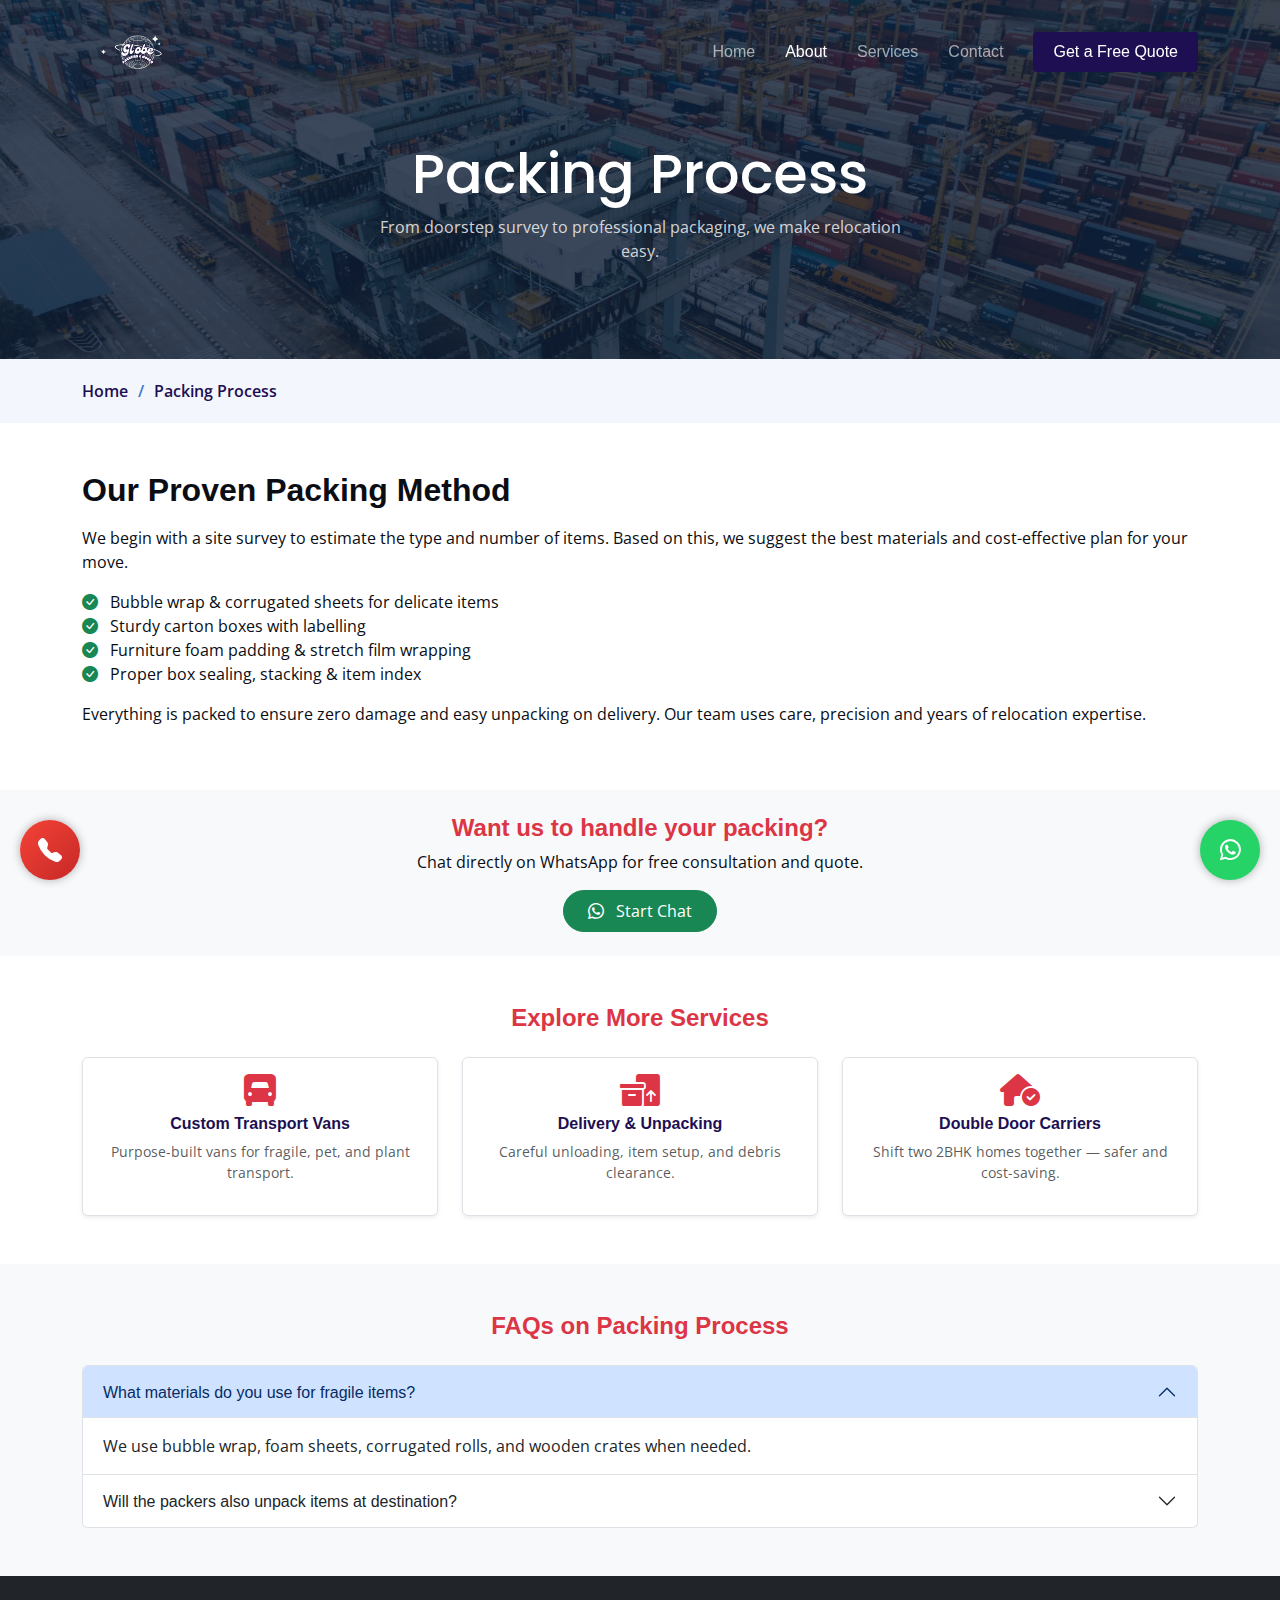
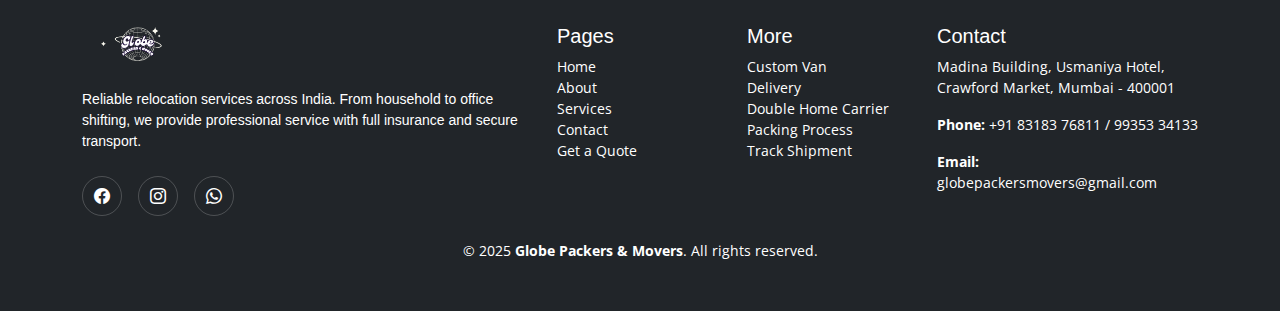
<file: packing-process.html>
<!DOCTYPE html>
<html lang="en">

<head>
  <meta charset="utf-8" />
  <meta name="viewport" content="width=device-width, initial-scale=1.0" />

  <title>Packing Process for Relocation | Globe Packers & Movers India</title>
  <meta name="description" content="Our expert packing process includes assessment, premium materials, secure labeling and careful handling for home or office moves. Trusted since 2010." />
  <meta name="keywords" content="packing service, relocation packing, house shifting packing, fragile item packing, globe packers Mumbai, safe transport India, relocation support" />
  <link rel="canonical" href="https://globepackers.com/packing-process.html" />

  <!-- Favicons -->
  <link href="favicons/favicon-icon.png" rel="icon">
  <link href="favicons/favicon-icon.png" rel="apple-touch-icon">

  <!-- Google Fonts -->
  <link rel="preconnect" href="https://fonts.googleapis.com" />
  <link rel="preconnect" href="https://fonts.gstatic.com" crossorigin />
  <link href="https://fonts.googleapis.com/css2?family=Open+Sans&family=Poppins&display=swap" rel="stylesheet" />

  <!-- Vendor CSS -->
  <link href="assets/vendor/bootstrap/css/bootstrap.min.css" rel="stylesheet" />
  <link href="assets/vendor/bootstrap-icons/bootstrap-icons.css" rel="stylesheet" />
  <link href="assets/vendor/fontawesome-free/css/all.min.css" rel="stylesheet" />
  <link href="assets/vendor/aos/aos.css" rel="stylesheet" />
  <link href="assets/css/main.css" rel="stylesheet" />
  <link href="assets/css/style.css" rel="stylesheet" />

  <!-- JSON-LD Schema Markup -->
  <script type="application/ld+json">
  {
    "@context": "https://schema.org/",
    "@type": "Service",
    "name": "Packing Process - Globe Packers & Movers",
    "description": "We provide secure, efficient and expert packing services using high-grade materials and trained staff.",
    "provider": {
      "@type": "Organization",
      "name": "Globe Packers & Movers",
      "url": "https://globepackers.com"
    },
    "areaServed": {
      "@type": "Country",
      "name": "India"
    }
  }
  </script>
</head>

<body>

<!-- Header -->
<header id="header" class="header d-flex align-items-center fixed-top">
  <div class="container-fluid container-xl d-flex align-items-center justify-content-between">
    <a href="index.html" class="logo d-flex align-items-center">
      <img src="favicons/globe-logo.png" alt="Globe Packers Logo" />
      
    </a>
    <i class="mobile-nav-toggle mobile-nav-show bi bi-list"></i>
    <i class="mobile-nav-toggle mobile-nav-hide d-none bi bi-x"></i>
    <nav id="navbar" class="navbar">
      <ul>
        <li><a href="index.html">Home</a></li>
        <li><a href="about.html" class="active">About</a></li>
        <li><a href="services.html">Services</a></li>
        <li><a href="contact.html">Contact</a></li>
        <li><a class="get-a-quote" href="https://wa.me/918318376811" target="_blank" rel="noopener">Get a Free Quote</a></li>
      </ul>
    </nav>
  </div>
</header>

 

  <!-- Main Content -->
  <main id="main">
    <!-- Breadcrumbs -->
<div class="breadcrumbs">
  <div class="page-header d-flex align-items-center" style="background-image: url('assets/img/page-header.jpg');">
    <div class="container position-relative">
      <div class="row d-flex justify-content-center">
        <div class="col-lg-6 text-center">
          <h2>Packing Process</h2>
          <p>From doorstep survey to professional packaging, we make relocation easy.</p>
        </div>
      </div>
    </div>
  </div>
  <nav>
    <div class="container">
      <ol>
        <li><a href="index.html">Home</a></li>
        <li>Packing Process</li>
      </ol>
    </div>
  </nav>
</div>

    <section class="inner-page py-5">
      <div class="container">
        <div class="row align-items-center">
          <div class="col-lg-12">
            <h2 class="fw-bold mb-3">Our Proven Packing Method</h2>
            <p>We begin with a site survey to estimate the type and number of items. Based on this, we suggest the best materials and cost-effective plan for your move.</p>
            <ul class="list-unstyled">
              <li><i class="bi bi-check-circle-fill text-success me-2"></i> Bubble wrap & corrugated sheets for delicate items</li>
              <li><i class="bi bi-check-circle-fill text-success me-2"></i> Sturdy carton boxes with labelling</li>
              <li><i class="bi bi-check-circle-fill text-success me-2"></i> Furniture foam padding & stretch film wrapping</li>
              <li><i class="bi bi-check-circle-fill text-success me-2"></i> Proper box sealing, stacking & item index</li>
            </ul>
            <p class="mt-3">Everything is packed to ensure zero damage and easy unpacking on delivery. Our team uses care, precision and years of relocation expertise.</p>
          </div>
        </div>
      </div>
    </section>

    <!-- WhatsApp CTA -->
    <section class="py-4 bg-light">
      <div class="container text-center">
        <h4 class="text-danger mb-2 fw-semibold">Want us to handle your packing?</h4>
        <p class="mb-3">Chat directly on WhatsApp for free consultation and quote.</p>
        <a href="https://wa.me/918318376811?text=Hi%20Globe%20Packers%2C%20I%20am%20looking%20for%20help%20with%20packing%20my%20household%20items.%20Can%20you%20provide%20details%20on%20your%20packing%20services%3F" class="btn btn-success px-4 py-2 rounded-pill">
          <i class="bi bi-whatsapp me-2"></i> Start Chat
        </a>        
      </div>
    </section>

    <!-- Related Services -->
    <section class="py-5">
      <div class="container">
        <h4 class="text-center text-danger fw-bold mb-4">Explore More Services</h4>
        <div class="row g-4">
          <div class="col-md-4">
            <a href="custom-van.html" class="text-decoration-none">
              <div class="p-3 border rounded h-100 shadow-sm bg-white text-center">
                <i class="fa-solid fa-truck-front fa-2x text-danger mb-2"></i>
                <h6 class="fw-semibold">Custom Transport Vans</h6>
                <p class="small text-muted">Purpose-built vans for fragile, pet, and plant transport.</p>
              </div>
            </a>
          </div>
          <div class="col-md-4">
            <a href="delivery.html" class="text-decoration-none">
              <div class="p-3 border rounded h-100 shadow-sm bg-white text-center">
                <i class="fa-solid fa-boxes-packing fa-2x text-danger mb-2"></i>
                <h6 class="fw-semibold">Delivery & Unpacking</h6>
                <p class="small text-muted">Careful unloading, item setup, and debris clearance.</p>
              </div>
            </a>
          </div>
          <div class="col-md-4">
            <a href="double-home-carrier.html" class="text-decoration-none">
              <div class="p-3 border rounded h-100 shadow-sm bg-white text-center">
                <i class="fa-solid fa-house-circle-check fa-2x text-danger mb-2"></i>
                <h6 class="fw-semibold">Double Door Carriers</h6>
                <p class="small text-muted">Shift two 2BHK homes together — safer and cost-saving.</p>
              </div>
            </a>
          </div>
        </div>
      </div>
    </section>

    <!-- FAQ Section -->
    <section class="py-5 bg-light">
      <div class="container">
        <h4 class="text-center fw-bold text-danger mb-4">FAQs on Packing Process</h4>
        <div class="accordion" id="faqAccordion">
          <div class="accordion-item">
            <h2 class="accordion-header" id="faqOne">
              <button class="accordion-button" type="button" data-bs-toggle="collapse" data-bs-target="#collapseOne">
                What materials do you use for fragile items?
              </button>
            </h2>
            <div id="collapseOne" class="accordion-collapse collapse show" data-bs-parent="#faqAccordion">
              <div class="accordion-body">We use bubble wrap, foam sheets, corrugated rolls, and wooden crates when needed.</div>
            </div>
          </div>
          <div class="accordion-item">
            <h2 class="accordion-header" id="faqTwo">
              <button class="accordion-button collapsed" type="button" data-bs-toggle="collapse" data-bs-target="#collapseTwo">
                Will the packers also unpack items at destination?
              </button>
            </h2>
            <div id="collapseTwo" class="accordion-collapse collapse" data-bs-parent="#faqAccordion">
              <div class="accordion-body">Yes, we assist with unloading and unpacking at your destination including furniture placement and waste removal.</div>
            </div>
          </div>
        </div>
      </div>
    </section>
  </main>
<!-- ======= Footer ======= -->
<footer id="footer" class="footer bg-dark text-white pt-5">
  <div class="container">
    <div class="row gy-4">
      <div class="col-lg-5 col-md-12 footer-info">
        <a href="index.html" class="logo d-flex align-items-center text-white">
          <img src="favicons/globe-logo.png" alt="Logo">
        </a>
        <p>Reliable relocation services across India. From household to office shifting, we provide professional service with full insurance and secure transport.</p>
        <div class="social-links d-flex mt-4">
          <a href="#" class="text-white me-3"><i class="bi bi-facebook"></i></a>
          <a href="#" class="text-white me-3"><i class="bi bi-instagram"></i></a>
          <a href="#" class="text-white"><i class="bi bi-whatsapp"></i></a>
        </div>
      </div>

      <div class="col-lg-2 col-6">
        <h5>Pages</h5>
        <ul class="list-unstyled">
          <li><a href="index.html" class="text-white">Home</a></li>
          <li><a href="about.html" class="text-white">About</a></li>
          <li><a href="services.html" class="text-white">Services</a></li>
          <li><a href="contact.html" class="text-white">Contact</a></li>
          <li><a href="get-a-quote.html" class="text-white">Get a Quote</a></li>
        </ul>
      </div>

      <div class="col-lg-2 col-6">
        <h5>More</h5>
        <ul class="list-unstyled">
          <li><a href="custom-van.html" class="text-white">Custom Van</a></li>
          <li><a href="delivery.html" class="text-white">Delivery</a></li>
          <li><a href="double-home-carrier.html" class="text-white">Double Home Carrier</a></li>
          <li><a href="packing-process.html" class="text-white">Packing Process</a></li>
          <li><a href="tracking.html" class="text-white">Track Shipment</a></li>
        </ul>
      </div>

      <div class="col-lg-3 col-md-12">
        <h5>Contact</h5>
        <p>Madina Building, Usmaniya Hotel,<br>Crawford Market, Mumbai - 400001</p>
        <p><strong>Phone:</strong> +91 83183 76811 / 99353 34133</p>
        <p><strong>Email:</strong> globepackersmovers@gmail.com</p>
      </div>
    </div>

    <div class="text-center mt-4">
      <p class="mb-0">&copy; 2025 <strong>Globe Packers & Movers</strong>. All rights reserved.</p>
    </div>
  </div>
</footer><!-- End Footer -->
  

<!-- WhatsApp Button with Prefilled Message -->
<a href="https://wa.me/918318376811?text=Hi%20Globe%20Packers%2C%20I%20am%20interested%20in%20your%20moving%20services.%20Please%20assist%20me." 
   class="whatsapp-float" 
   target="_blank" 
   aria-label="Chat on WhatsApp">
  <i class="fab fa-whatsapp"></i>
</a>



<a href="tel:+918318376811" class="call-float-circle" aria-label="Call Globe Packers">
  <i class="bi bi-telephone-fill"></i>
</a>
  
  
  <div id="preloader"></div>
  <script src="assets/vendor/bootstrap/js/bootstrap.bundle.min.js"></script>
  <script src="assets/vendor/aos/aos.js"></script>
  <script src="assets/js/main.js"></script>

</body>

</html>
</file>
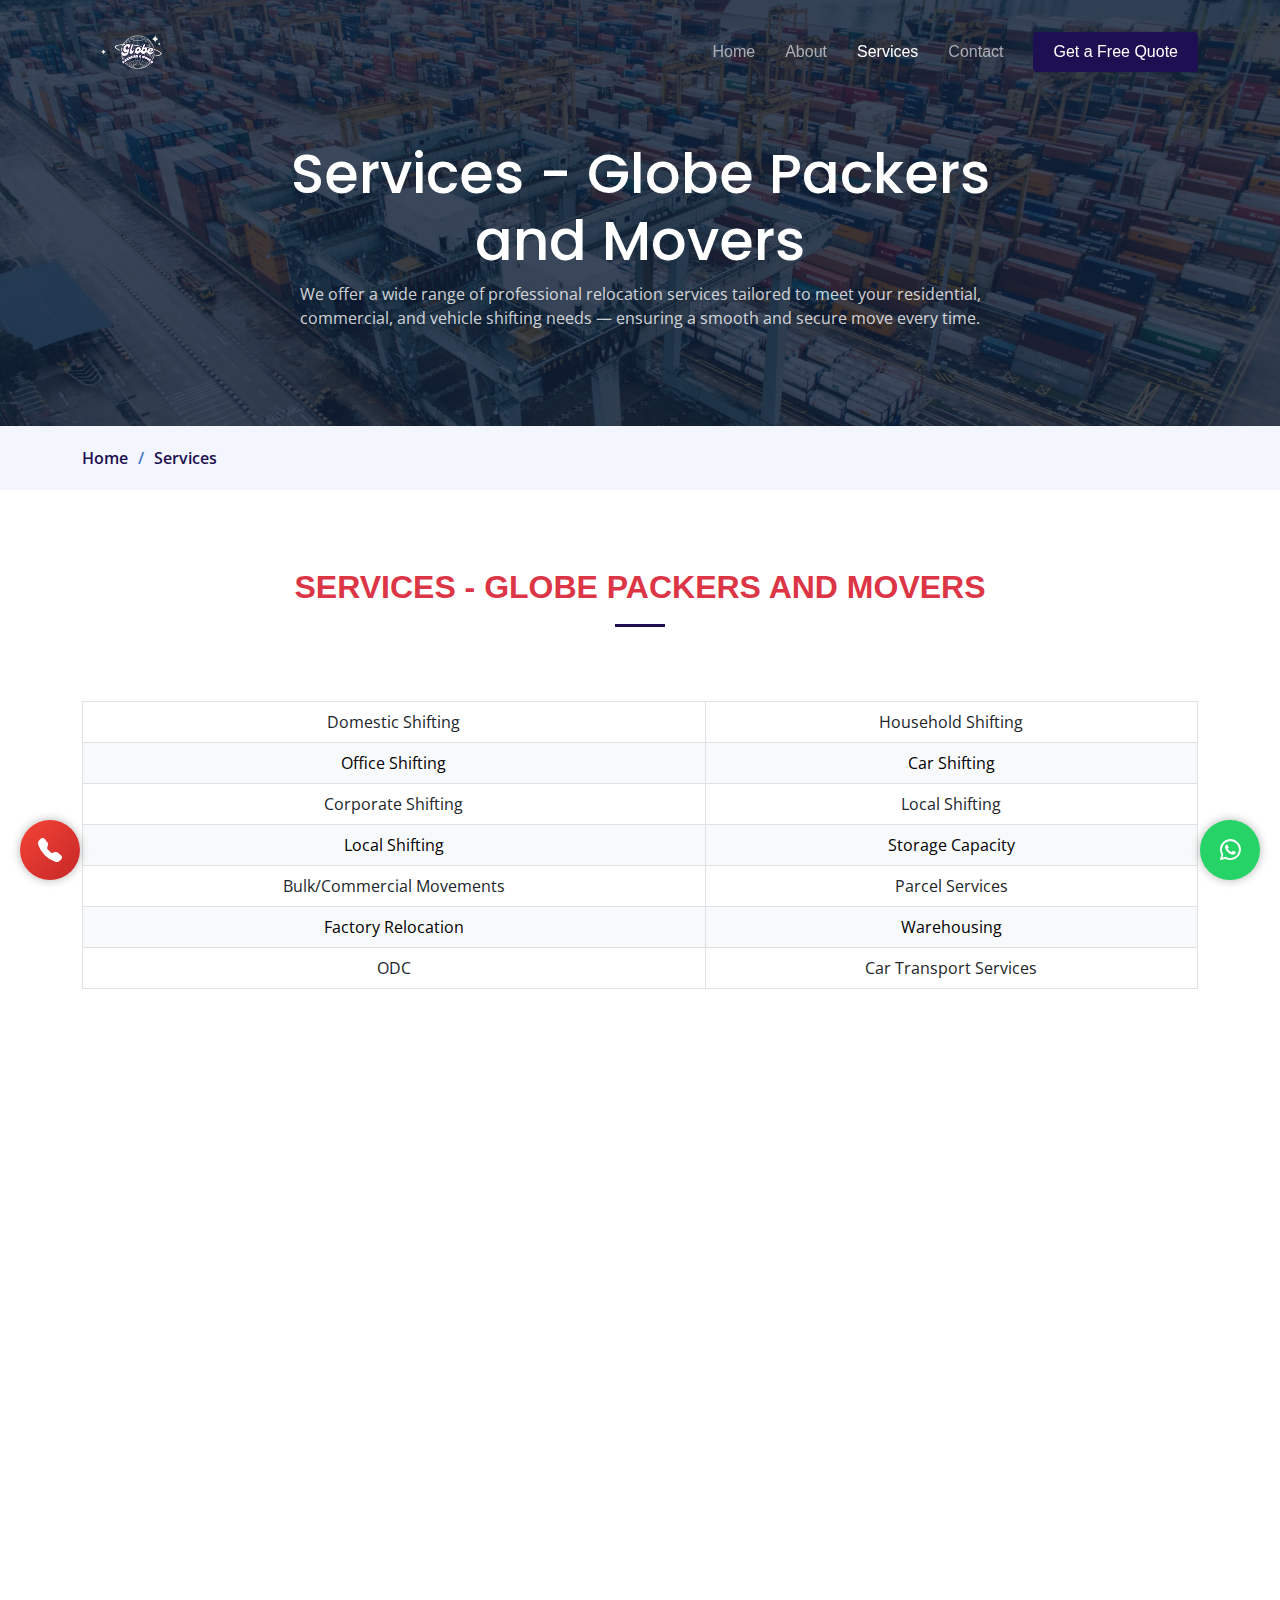
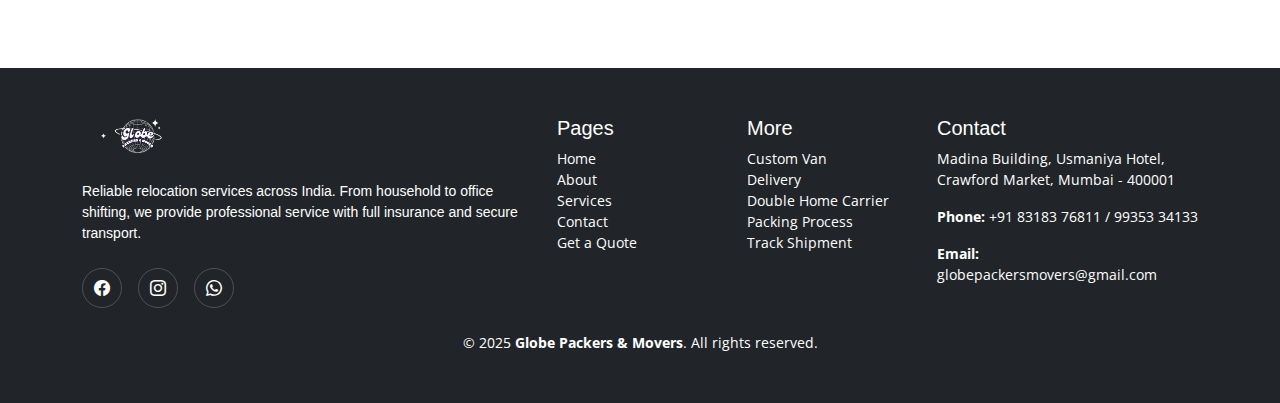
<file: services.html>
<!DOCTYPE html>
<html lang="en">

<head>
  <meta charset="utf-8">
  <meta content="width=device-width, initial-scale=1.0" name="viewport">
  <title>Services | Globe Packers & Movers India</title>
  <meta name="description" content="Looking for trusted packers and movers in Mumbai? Globe Packers offers reliable household, office, car, and storage relocation services across India.">
  <meta name="keywords" content="Packers Movers Mumbai, House Shifting India, Office Relocation, Car Transport, Storage Facility, Goods Insurance, Globe Packers India">
  
  <!-- Favicons -->
  <link href="favicons/favicon-icon.png" rel="icon">
  <link href="favicons/favicon-icon.png" rel="apple-touch-icon">

  <!-- Google Fonts -->
  <link rel="preconnect" href="https://fonts.googleapis.com">
  <link rel="preconnect" href="https://fonts.gstatic.com" crossorigin>
  <link href="https://fonts.googleapis.com/css2?family=Open+Sans:wght@400;600&family=Poppins:wght@400;600&display=swap" rel="stylesheet">

  <!-- Vendor CSS Files -->
  <link href="assets/vendor/bootstrap/css/bootstrap.min.css" rel="stylesheet">
  <link href="assets/vendor/bootstrap-icons/bootstrap-icons.css" rel="stylesheet">
  <link href="assets/vendor/fontawesome-free/css/all.min.css" rel="stylesheet">
  <link href="assets/vendor/glightbox/css/glightbox.min.css" rel="stylesheet">
  <link href="assets/vendor/swiper/swiper-bundle.min.css" rel="stylesheet">
  <link href="assets/vendor/aos/aos.css" rel="stylesheet">

  <!-- Main CSS File -->
  <link href="assets/css/main.css" rel="stylesheet">
  <link href="assets/css/style.css" rel="stylesheet">
  
</head>

<body>
<!-- ======= Header ======= -->
<header id="header" class="header d-flex align-items-center fixed-top">
  <div class="container-fluid container-xl d-flex align-items-center justify-content-between">

    <a href="index.html" class="logo d-flex align-items-center">
      <img src="favicons/globe-logo.png" alt="Globe Packer & Movers Logo">
    </a>

    <i class="mobile-nav-toggle mobile-nav-show bi bi-list"></i>
    <i class="mobile-nav-toggle mobile-nav-hide d-none bi bi-x"></i>
    
    <nav id="navbar" class="navbar">
      <ul>
        <li><a href="index.html">Home</a></li>
        <li><a href="about.html">About</a></li>
        <li><a href="services.html" class="active">Services</a></li>
        <li><a href="contact.html">Contact</a></li>
        <li><a class="get-a-quote" href="get-a-quote.html">Get a Free Quote</a></li>
      </ul>
    </nav><!-- .navbar -->

  </div>
</header><!-- End Header -->
<!-- ======= Breadcrumbs ======= -->
<div class="breadcrumbs">
  <div class="page-header d-flex align-items-center" style="background-image: url('assets/img/page-header.jpg');">
    <div class="container position-relative">
      <div class="row d-flex justify-content-center">
        <div class="col-lg-8 text-center">
          <h2>Services - Globe Packers and Movers</h2>
          <p>We offer a wide range of professional relocation services tailored to meet your residential, commercial, and vehicle shifting needs — ensuring a smooth and secure move every time.</p>
        </div>
      </div>
    </div>
  </div>
  <nav>
    <div class="container">
      <ol>
        <li><a href="index.html">Home</a></li>
        <li>Services</li>
      </ol>
    </div>
  </nav>
</div><!-- End Breadcrumbs -->
<!-- ======= Our Core Services Section ======= -->
<section id="core-services" class="py-5">
  <div class="container">
    <div class="section-header text-center mb-4">
      <h2 class="text-danger fw-bold">Services - Globe Packers and Movers</h2>
    </div>
    <div class="table-responsive">
      <table class="table table-bordered text-center">
        <tbody>
          <tr>
            <td>Domestic Shifting</td>
            <td>Household Shifting</td>
          </tr>
          <tr class="table-light">
            <td>Office Shifting</td>
            <td>Car Shifting</td>
          </tr>
          <tr>
            <td>Corporate Shifting</td>
            <td>Local Shifting</td>
          </tr>
          <tr class="table-light">
            <td>Local Shifting</td>
            <td>Storage Capacity</td>
          </tr>
          <tr>
            <td>Bulk/Commercial Movements</td>
            <td>Parcel Services</td>
          </tr>
          <tr class="table-light">
            <td>Factory Relocation</td>
            <td>Warehousing</td>
          </tr>
          <tr>
            <td>ODC</td>
            <td>Car Transport Services</td>
          </tr>
        </tbody>
      </table>
    </div>
  </div>
</section>

<!-- ======= Frequently Asked Questions Section ======= -->
<section id="faq" class="faq py-5">
  <div class="container" data-aos="fade-up">

    <div class="section-header text-center mb-4">
      <h2 class="text-danger fw-bold">Frequently Asked Questions</h2>
      <p>Answers to common questions our clients ask</p>
    </div>

    <div class="accordion accordion-flush" id="faqList">

      <!-- FAQ 1 -->
      <div class="accordion-item">
        <h2 class="accordion-header" id="faq1-heading">
          <button class="accordion-button collapsed" type="button" data-bs-toggle="collapse" data-bs-target="#faq1" aria-expanded="false" aria-controls="faq1">
            How do I request a quote for my move?
          </button>
        </h2>
        <div id="faq1" class="accordion-collapse collapse" aria-labelledby="faq1-heading" data-bs-parent="#faqList">
          <div class="accordion-body">
            You can fill out our online form or call us directly. Provide details like your location, destination, items to move, and any special services needed.
          </div>
        </div>
      </div>

      <!-- FAQ 2 -->
      <div class="accordion-item">
        <h2 class="accordion-header" id="faq2-heading">
          <button class="accordion-button collapsed" type="button" data-bs-toggle="collapse" data-bs-target="#faq2" aria-expanded="false" aria-controls="faq2">
            What moving services do you offer?
          </button>
        </h2>
        <div id="faq2" class="accordion-collapse collapse" aria-labelledby="faq2-heading" data-bs-parent="#faqList">
          <div class="accordion-body">
            We offer full packing, loading, transport, unloading, unpacking, and storage services for both residential and commercial clients.
          </div>
        </div>
      </div>

      <!-- FAQ 3 -->
      <div class="accordion-item">
        <h2 class="accordion-header" id="faq3-heading">
          <button class="accordion-button collapsed" type="button" data-bs-toggle="collapse" data-bs-target="#faq3" aria-expanded="false" aria-controls="faq3">
            Are your movers trained and insured?
          </button>
        </h2>
        <div id="faq3" class="accordion-collapse collapse" aria-labelledby="faq3-heading" data-bs-parent="#faqList">
          <div class="accordion-body">
            Absolutely. Our staff are fully trained and insured to handle your belongings with professionalism and care.
          </div>
        </div>
      </div>

      <!-- FAQ 4 -->
      <div class="accordion-item">
        <h2 class="accordion-header" id="faq4-heading">
          <button class="accordion-button collapsed" type="button" data-bs-toggle="collapse" data-bs-target="#faq4" aria-expanded="false" aria-controls="faq4">
            Do you provide packing materials?
          </button>
        </h2>
        <div id="faq4" class="accordion-collapse collapse" aria-labelledby="faq4-heading" data-bs-parent="#faqList">
          <div class="accordion-body">
            Yes. We offer all essential packing materials including boxes, bubble wrap, and tape. You can choose full packing service or buy materials from us separately.
          </div>
        </div>
      </div>

      <!-- FAQ 5 -->
      <div class="accordion-item">
        <h2 class="accordion-header" id="faq5-heading">
          <button class="accordion-button collapsed" type="button" data-bs-toggle="collapse" data-bs-target="#faq5" aria-expanded="false" aria-controls="faq5">
            What if I need to reschedule my move?
          </button>
        </h2>
        <div id="faq5" class="accordion-collapse collapse" aria-labelledby="faq5-heading" data-bs-parent="#faqList">
          <div class="accordion-body">
            No problem! Just contact us as early as possible, and we’ll work with you to reschedule your move at a convenient time.
          </div>
        </div>
      </div>

    </div>
  </div>
</section>
<!-- ======= Footer ======= -->
<footer id="footer" class="footer bg-dark text-white pt-5">
  <div class="container">
    <div class="row gy-4">
      <div class="col-lg-5 col-md-12 footer-info">
        <a href="index.html" class="logo d-flex align-items-center text-white">
          <img src="favicons/globe-logo.png" alt="Logo">
        </a>
        <p>Reliable relocation services across India. From household to office shifting, we provide professional service with full insurance and secure transport.</p>
        <div class="social-links d-flex mt-4">
          <a href="#" class="text-white me-3"><i class="bi bi-facebook"></i></a>
          <a href="#" class="text-white me-3"><i class="bi bi-instagram"></i></a>
          <a href="#" class="text-white"><i class="bi bi-whatsapp"></i></a>
        </div>
      </div>

      <div class="col-lg-2 col-6">
        <h5>Pages</h5>
        <ul class="list-unstyled">
          <li><a href="index.html" class="text-white">Home</a></li>
          <li><a href="about.html" class="text-white">About</a></li>
          <li><a href="services.html" class="text-white">Services</a></li>
          <li><a href="contact.html" class="text-white">Contact</a></li>
          <li><a href="get-a-quote.html" class="text-white">Get a Quote</a></li>
        </ul>
      </div>

      <div class="col-lg-2 col-6">
        <h5>More</h5>
        <ul class="list-unstyled">
          <li><a href="custom-van.html" class="text-white">Custom Van</a></li>
          <li><a href="delivery.html" class="text-white">Delivery</a></li>
          <li><a href="double-home-carrier.html" class="text-white">Double Home Carrier</a></li>
          <li><a href="packing-process.html" class="text-white">Packing Process</a></li>
          <li><a href="tracking.html" class="text-white">Track Shipment</a></li>
        </ul>
      </div>

      <div class="col-lg-3 col-md-12">
        <h5>Contact</h5>
        <p>Madina Building, Usmaniya Hotel,<br>Crawford Market, Mumbai - 400001</p>
        <p><strong>Phone:</strong> +91 83183 76811 / 99353 34133</p>
        <p><strong>Email:</strong> globepackersmovers@gmail.com</p>
      </div>
    </div>

    <div class="text-center mt-4">
      <p class="mb-0">&copy; 2025 <strong>Globe Packers & Movers</strong>. All rights reserved.</p>
    </div>
  </div>
</footer><!-- End Footer -->


<!-- WhatsApp Button with Prefilled Message -->
<a href="https://wa.me/918318376811?text=Hi%20Globe%20Packers%2C%20I%20am%20interested%20in%20your%20moving%20services.%20Please%20assist%20me." 
   class="whatsapp-float" 
   target="_blank" 
   aria-label="Chat on WhatsApp">
  <i class="fab fa-whatsapp"></i>
</a>



<a href="tel:+918318376811" class="call-float-circle" aria-label="Call Globe Packers">
  <i class="bi bi-telephone-fill"></i>
</a>



<!-- Preloader -->
<div id="preloader"></div>

<!-- Vendor JS Files -->
<script src="assets/vendor/bootstrap/js/bootstrap.bundle.min.js"></script>
<script src="assets/vendor/purecounter/purecounter_vanilla.js"></script>
<script src="assets/vendor/glightbox/js/glightbox.min.js"></script>
<script src="assets/vendor/swiper/swiper-bundle.min.js"></script>
<script src="assets/vendor/aos/aos.js"></script>
<script src="assets/vendor/php-email-form/validate.js"></script>

<!-- Template Main JS File -->
<script src="assets/js/main.js"></script>
</body>
</html>
</file>
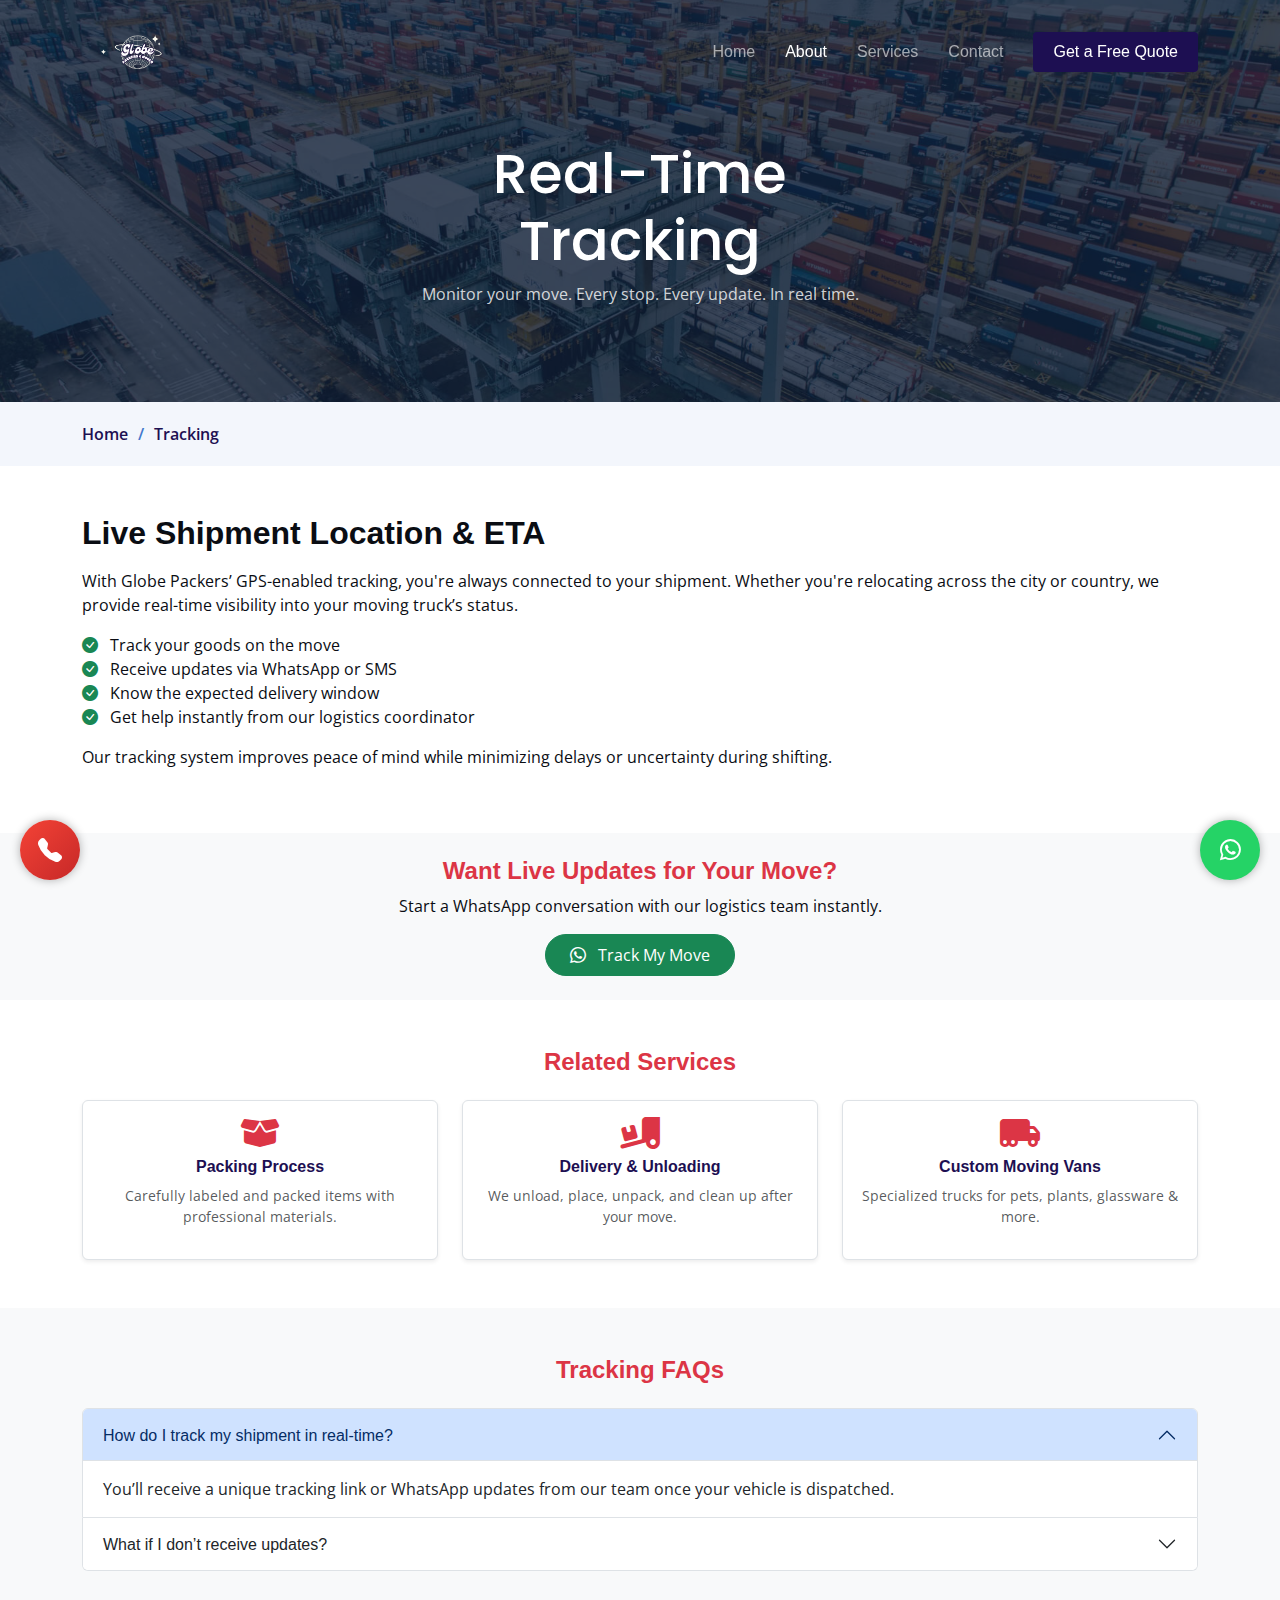
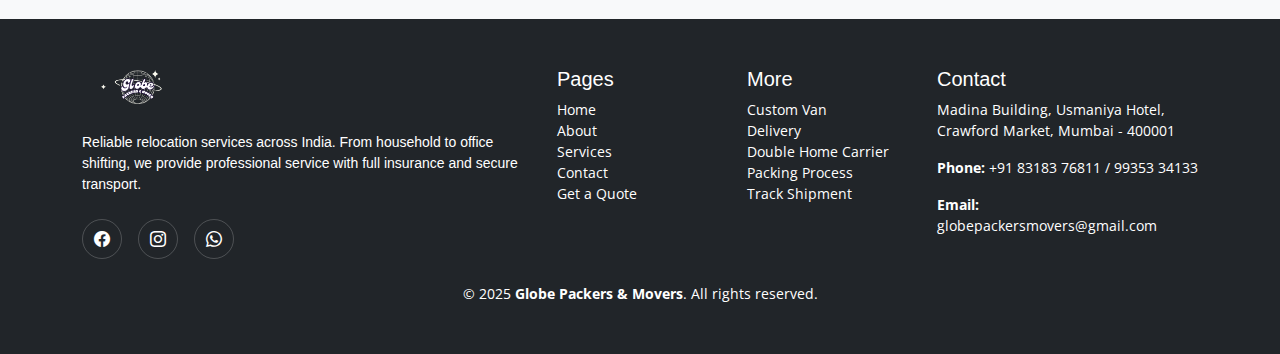
<file: tracking.html>
<!DOCTYPE html>
<html lang="en">

<head>
  <meta charset="utf-8" />
  <meta content="width=device-width, initial-scale=1.0" name="viewport" />

  <title>GPS Shipment Tracking | Globe Packers & Movers India</title>
  <meta name="description" content="Track your goods in real time with GPS-enabled transport by Globe Packers & Movers. Instant status, ETA updates, and 24/7 coordination across India." />
  <meta name="keywords" content="shipment tracking, GPS relocation, real-time tracking, packers movers India, track goods live, transport tracking, Globe Packers" />
  <link rel="canonical" href="https://globepackers.com/tracking.html" />

  <!-- Favicons -->
  <link href="favicons/favicon-icon.png" rel="icon">
  <link href="favicons/favicon-icon.png" rel="apple-touch-icon">

  <!-- Google Fonts -->
  <link rel="preconnect" href="https://fonts.googleapis.com" />
  <link rel="preconnect" href="https://fonts.gstatic.com" crossorigin />
  <link href="https://fonts.googleapis.com/css2?family=Open+Sans&family=Poppins&display=swap" rel="stylesheet" />

  <!-- Vendor CSS -->
  <link href="assets/vendor/bootstrap/css/bootstrap.min.css" rel="stylesheet" />
  <link href="assets/vendor/bootstrap-icons/bootstrap-icons.css" rel="stylesheet" />
  <link href="assets/vendor/fontawesome-free/css/all.min.css" rel="stylesheet" />
  <link href="assets/vendor/aos/aos.css" rel="stylesheet" />
  <link href="assets/css/main.css" rel="stylesheet" />
  <link href="assets/css/style.css" rel="stylesheet" />

  <!-- Schema.org JSON-LD -->
  <script type="application/ld+json">
  {
    "@context": "https://schema.org",
    "@type": "Service",
    "name": "Real-Time Shipment Tracking",
    "provider": {
      "@type": "Organization",
      "name": "Globe Packers & Movers",
      "url": "https://globepackers.com"
    },
    "areaServed": {
      "@type": "Country",
      "name": "India"
    },
    "description": "We provide GPS-enabled tracking for all relocation shipments, with live status updates and customer support."
  }
  </script>
</head>

<body>
 <!-- Header -->
 <header id="header" class="header d-flex align-items-center fixed-top">
  <div class="container-fluid container-xl d-flex align-items-center justify-content-between">
    <a href="index.html" class="logo d-flex align-items-center">
      <img src="favicons/globe-logo.png" alt="Globe Packers Logo" />
      
    </a>
    <i class="mobile-nav-toggle mobile-nav-show bi bi-list"></i>
    <i class="mobile-nav-toggle mobile-nav-hide d-none bi bi-x"></i>
    <nav id="navbar" class="navbar">
      <ul>
        <li><a href="index.html">Home</a></li>
        <li><a href="about.html" class="active">About</a></li>
        <li><a href="services.html">Services</a></li>
        <li><a href="contact.html">Contact</a></li>
        <li><a class="get-a-quote" href="https://wa.me/918318376811" target="_blank" rel="noopener">Get a Free Quote</a></li>
      </ul>
    </nav>
  </div>
</header>



  <!-- Main Content -->
  <main id="main">
    <!-- Breadcrumbs -->
<div class="breadcrumbs">
  <div class="page-header d-flex align-items-center" style="background-image: url('assets/img/page-header.jpg');">
    <div class="container position-relative">
      <div class="row d-flex justify-content-center">
        <div class="col-lg-6 text-center">
          <h2>Real-Time Tracking</h2>
          <p>Monitor your move. Every stop. Every update. In real time.</p>
        </div>
      </div>
    </div>
  </div>
  <nav>
    <div class="container">
      <ol>
        <li><a href="index.html">Home</a></li>
        <li>Tracking</li>
      </ol>
    </div>
  </nav>
</div>

    <section class="inner-page py-5">
      <div class="container">
        <div class="row align-items-center">
          <div class="col-lg-12">
            <h2 class="fw-bold mb-3">Live Shipment Location & ETA</h2>
            <p>With Globe Packers’ GPS-enabled tracking, you're always connected to your shipment. Whether you're relocating across the city or country, we provide real-time visibility into your moving truck’s status.</p>
            <ul class="list-unstyled">
              <li><i class="bi bi-check-circle-fill text-success me-2"></i> Track your goods on the move</li>
              <li><i class="bi bi-check-circle-fill text-success me-2"></i> Receive updates via WhatsApp or SMS</li>
              <li><i class="bi bi-check-circle-fill text-success me-2"></i> Know the expected delivery window</li>
              <li><i class="bi bi-check-circle-fill text-success me-2"></i> Get help instantly from our logistics coordinator</li>
            </ul>
            <p class="mt-3">Our tracking system improves peace of mind while minimizing delays or uncertainty during shifting.</p>
          </div>
        </div>
      </div>
    </section>

    <!-- WhatsApp CTA -->
    <section class="py-4 bg-light">
      <div class="container text-center">
        <h4 class="text-danger mb-2 fw-semibold">Want Live Updates for Your Move?</h4>
        <p class="mb-3">Start a WhatsApp conversation with our logistics team instantly.</p>
        <a href="https://wa.me/918318376811?text=Hi%20Globe%20Packers%2C%20I%20would%20like%20to%20track%20my%20shipment.%20Can%20you%20please%20provide%20live%20location%20or%20status%20update%3F" class="btn btn-success px-4 py-2 rounded-pill">
          <i class="bi bi-whatsapp me-2"></i> Track My Move
        </a>        
      </div>
    </section>

    <!-- Related Services -->
    <section class="py-5">
      <div class="container">
        <h4 class="text-center text-danger fw-bold mb-4">Related Services</h4>
        <div class="row g-4">
          <div class="col-md-4">
            <a href="packing-process.html" class="text-decoration-none">
              <div class="p-3 border rounded h-100 shadow-sm bg-white text-center">
                <i class="fa-solid fa-box-open fa-2x text-danger mb-2"></i>
                <h6 class="fw-semibold">Packing Process</h6>
                <p class="small text-muted">Carefully labeled and packed items with professional materials.</p>
              </div>
            </a>
          </div>
          <div class="col-md-4">
  <a href="delivery.html" class="text-decoration-none">
    <div class="p-3 border rounded h-100 shadow-sm bg-white text-center">
      <i class="fas fa-truck-loading fa-2x text-danger mb-2"></i>
      <h6 class="fw-semibold">Delivery & Unloading</h6>
      <p class="small text-muted">We unload, place, unpack, and clean up after your move.</p>
    </div>
  </a>
</div>

          <div class="col-md-4">
            <a href="custom-van.html" class="text-decoration-none">
              <div class="p-3 border rounded h-100 shadow-sm bg-white text-center">
                <i class="fa-solid fa-truck-moving fa-2x text-danger mb-2"></i>
                <h6 class="fw-semibold">Custom Moving Vans</h6>
                <p class="small text-muted">Specialized trucks for pets, plants, glassware & more.</p>
              </div>
            </a>
          </div>
        </div>
      </div>
    </section>

    <!-- FAQ -->
    <section class="py-5 bg-light">
      <div class="container">
        <h4 class="text-center fw-bold text-danger mb-4">Tracking FAQs</h4>
        <div class="accordion" id="faqAccordion">
          <div class="accordion-item">
            <h2 class="accordion-header" id="faq1">
              <button class="accordion-button" type="button" data-bs-toggle="collapse" data-bs-target="#collapse1">
                How do I track my shipment in real-time?
              </button>
            </h2>
            <div id="collapse1" class="accordion-collapse collapse show" data-bs-parent="#faqAccordion">
              <div class="accordion-body">You’ll receive a unique tracking link or WhatsApp updates from our team once your vehicle is dispatched.</div>
            </div>
          </div>
          <div class="accordion-item">
            <h2 class="accordion-header" id="faq2">
              <button class="accordion-button collapsed" type="button" data-bs-toggle="collapse" data-bs-target="#collapse2">
                What if I don’t receive updates?
              </button>
            </h2>
            <div id="collapse2" class="accordion-collapse collapse" data-bs-parent="#faqAccordion">
              <div class="accordion-body">You can always reach out to us via WhatsApp or call +91 8318376811 for a manual update.</div>
            </div>
          </div>
        </div>
      </div>
    </section>
  </main>

<!-- ======= Footer ======= -->
<footer id="footer" class="footer bg-dark text-white pt-5">
  <div class="container">
    <div class="row gy-4">
      <div class="col-lg-5 col-md-12 footer-info">
        <a href="index.html" class="logo d-flex align-items-center text-white">
          <img src="favicons/globe-logo.png" alt="Logo">
        </a>
        <p>Reliable relocation services across India. From household to office shifting, we provide professional service with full insurance and secure transport.</p>
        <div class="social-links d-flex mt-4">
          <a href="#" class="text-white me-3"><i class="bi bi-facebook"></i></a>
          <a href="#" class="text-white me-3"><i class="bi bi-instagram"></i></a>
          <a href="#" class="text-white"><i class="bi bi-whatsapp"></i></a>
        </div>
      </div>

      <div class="col-lg-2 col-6">
        <h5>Pages</h5>
        <ul class="list-unstyled">
          <li><a href="index.html" class="text-white">Home</a></li>
          <li><a href="about.html" class="text-white">About</a></li>
          <li><a href="services.html" class="text-white">Services</a></li>
          <li><a href="contact.html" class="text-white">Contact</a></li>
          <li><a href="get-a-quote.html" class="text-white">Get a Quote</a></li>
        </ul>
      </div>

      <div class="col-lg-2 col-6">
        <h5>More</h5>
        <ul class="list-unstyled">
          <li><a href="custom-van.html" class="text-white">Custom Van</a></li>
          <li><a href="delivery.html" class="text-white">Delivery</a></li>
          <li><a href="double-home-carrier.html" class="text-white">Double Home Carrier</a></li>
          <li><a href="packing-process.html" class="text-white">Packing Process</a></li>
          <li><a href="tracking.html" class="text-white">Track Shipment</a></li>
        </ul>
      </div>

      <div class="col-lg-3 col-md-12">
        <h5>Contact</h5>
        <p>Madina Building, Usmaniya Hotel,<br>Crawford Market, Mumbai - 400001</p>
        <p><strong>Phone:</strong> +91 83183 76811 / 99353 34133</p>
        <p><strong>Email:</strong> globepackersmovers@gmail.com</p>
      </div>
    </div>

    <div class="text-center mt-4">
      <p class="mb-0">&copy; 2025 <strong>Globe Packers & Movers</strong>. All rights reserved.</p>
    </div>
  </div>
</footer><!-- End Footer -->

<!-- WhatsApp Button with Prefilled Message -->
<a href="https://wa.me/918318376811?text=Hi%20Globe%20Packers%2C%20I%20am%20interested%20in%20your%20moving%20services.%20Please%20assist%20me." 
   class="whatsapp-float" 
   target="_blank" 
   aria-label="Chat on WhatsApp">
  <i class="fab fa-whatsapp"></i>
</a>


<a href="tel:+918318376811" class="call-float-circle" aria-label="Call Globe Packers">
  <i class="bi bi-telephone-fill"></i>
</a>

  <div id="preloader"></div>
  <script src="assets/vendor/bootstrap/js/bootstrap.bundle.min.js"></script>
  <script src="assets/vendor/aos/aos.js"></script>
  <script src="assets/js/main.js"></script>

</body>

</html>
</file>
<file: assets/css/main.css>
/* Fonts */
:root {
  --font-default: "Open Sans", system-ui, -apple-system, "Segoe UI", Roboto, "Helvetica Neue", Arial, "Noto Sans", "Liberation Sans", sans-serif, "Apple Color Emoji", "Segoe UI Emoji", "Segoe UI Symbol", "Noto Color Emoji";
  --font-primary: "Inter", sans-serif;
  --font-secondary: "Poppins", sans-serif;
}

/* Colors */
:root {
  --color-default: #0a0d13;
  --color-primary: #1D0F52;
  --color-secondary: #1D0F52;
}

/* Smooth scroll behavior */
:root {
  scroll-behavior: smooth;
}

/*--------------------------------------------------------------
# General
--------------------------------------------------------------*/
body {
  font-family: var(--font-default);
  color: var(--color-default);
}

a {
  color: var(--color-primary);
  text-decoration: none;
}

a:hover {
  color: #406aff;
  text-decoration: none;
}

h1,h2,h3,h4,h5,h6 {
  font-family: var(--font-primary);
}

/* Sections & Section Header */
section {
  padding: 80px 0;
  overflow: hidden;
}

.section-header {
  text-align: center;
  padding: 30px 0;
  position: relative;
}

.section-header h2 {
  font-size: 32px;
  font-weight: 700;
  text-transform: uppercase;
  margin-bottom: 20px;
  padding-bottom: 0;
  color: #001973;
  position: relative;
  z-index: 2;
  margin-bottom: 20px;
  padding-bottom: 20px;
  position: relative;
}

.section-header h2:after {
  content: "";
  position: absolute;
  display: block;
  width: 50px;
  height: 3px;
  background: var(--color-primary);
  left: 0;
  right: 0;
  bottom: 0;
  margin: auto;
}

.section-header span {
  position: absolute;
  top: 46px;
  color: rgba(14, 29, 52, 0.06);
  left: 0;
  right: 0;
  z-index: 1;
  font-weight: 700;
  font-size: 56px;
  text-transform: uppercase;
  line-height: 0;
}

.section-header p {
  margin-bottom: 0;
  position: relative;
  z-index: 2;
}
.landing-para{
  font-size: 22px !important;
}
@media (max-width: 640px) {
  .section-header h2 {
    font-size: 28px;
    margin-bottom: 15px;
  }

  .section-header span {
    font-size: 38px;
  }
}

/* # Breadcrumbs */
.breadcrumbs .page-header {
  padding: 140px 0 80px 0;
  position: relative;
  background-size: cover;
  background-position: center;
  background-repeat: no-repeat;
}

.breadcrumbs .page-header:before {
  content: "";
  background-color: rgba(14, 29, 52, 0.8);
  position: absolute;
  inset: 0;
}

.breadcrumbs .page-header h2 {
  font-size: 56px;
  font-weight: 500;
  color: #fff;
  font-family: var(--font-secondary);
}

.breadcrumbs .page-header p {
  color: rgba(255, 255, 255, 0.8);
}

.breadcrumbs nav {
  background-color: #f3f6fc;
  padding: 20px 0;
}

.breadcrumbs nav ol {
  display: flex;
  flex-wrap: wrap;
  list-style: none;
  margin: 0;
  padding: 0;
  font-size: 16px;
  font-weight: 600;
  color: var(--color-secondary);
}

.breadcrumbs nav ol a {
  color: var(--color-primary);
  transition: 0.3s;
}

.breadcrumbs nav ol a:hover {
  text-decoration: underline;
}

.breadcrumbs nav ol li+li {
  padding-left: 10px;
}

.breadcrumbs nav ol li+li::before {
  display: inline-block;
  padding-right: 10px;
  color: #4278cc;
  content: "/";
}

/* Scroll top button */
.scroll-top {
  position: fixed;
  visibility: hidden;
  opacity: 0;
  right: 15px;
  bottom: 15px;
  z-index: 99999;
  background: var(--color-primary);
  width: 40px;
  height: 40px;
  border-radius: 4px;
  transition: all 0.4s;
}

.scroll-top i {
  font-size: 24px;
  color: #fff;
  line-height: 0;
}

.scroll-top:hover {
  background: rgba(13, 66, 255, 0.8);
  color: #fff;
}

.scroll-top.active {
  visibility: visible;
  opacity: 1;
}

/* Preloader */
#preloader {
  position: fixed;
  inset: 0;
  z-index: 9999;
  overflow: hidden;
  background: #fff;
  transition: all 0.6s ease-out;
  width: 100%;
  height: 100vh;
}

#preloader:before,
#preloader:after {
  content: "";
  position: absolute;
  border: 4px solid var(--color-primary);
  border-radius: 50%;
  animation: animate-preloader 2s cubic-bezier(0, 0.2, 0.8, 1) infinite;
}

#preloader:after {
  animation-delay: -0.5s;
}

@keyframes animate-preloader {
  0% {
    width: 10px;
    height: 10px;
    top: calc(50% - 5px);
    left: calc(50% - 5px);
    opacity: 1;
  }

  100% {
    width: 72px;
    height: 72px;
    top: calc(50% - 36px);
    left: calc(50% - 36px);
    opacity: 0;
  }
}

/* Disable aos animation delay on mobile devices */
@media screen and (max-width: 768px) {
  [data-aos-delay] {
    transition-delay: 0 !important;
  }
}

/* Header */
.header {
  transition: all 0.5s;
  z-index: 997;
  padding: 30px 0;
}

.header.sticked {
  background: rgba(14, 29, 52, 0.9);
  padding: 15px 0;
  box-shadow: 0px 2px 20px rgba(14, 29, 52, 0.1);
}

.header .logo img {
  max-height: 40px;
  margin-right: 6px;
}

.header .logo h1 {
  font-size: 30px;
  margin: 0;
  font-weight: 700;
  color: #fff;
  font-family: var(--font-primary);
}

/* Desktop Navigation */
@media (min-width: 1280px) {
  .navbar {
    padding: 0;
  }

  .navbar ul {
    margin: 0;
    padding: 0;
    display: flex;
    list-style: none;
    align-items: center;
  }

  .navbar li {
    position: relative;
  }

  .navbar a,
  .navbar a:focus {
    display: flex;
    align-items: center;
    justify-content: space-between;
    padding: 10px 0 10px 30px;
    font-family: var(--font-primary);
    font-size: 16px;
    font-weight: 400;
    color: rgba(255, 255, 255, 0.6);
    white-space: nowrap;
    transition: 0.3s;
  }

  .navbar a i,
  .navbar a:focus i {
    font-size: 12px;
    line-height: 0;
    margin-left: 5px;
  }

  .navbar a:hover,
  .navbar .active,
  .navbar .active:focus,
  .navbar li:hover>a {
    color: #fff;
  }

  .navbar .get-a-quote,
  .navbar .get-a-quote:focus {
    background: var(--color-primary);
    padding: 8px 20px;
    margin-left: 30px;
    border-radius: 4px;
    color: #fff;
  }

  .navbar .get-a-quote:hover,
  .navbar .get-a-quote:focus:hover {
    color: #fff;
    background: #2756ff;
  }

  .navbar .dropdown ul {
    display: block;
    position: absolute;
    left: 14px;
    top: calc(100% + 30px);
    margin: 0;
    padding: 10px 0;
    z-index: 99;
    opacity: 0;
    visibility: hidden;
    background: #fff;
    box-shadow: 0px 0px 30px rgba(127, 137, 161, 0.25);
    transition: 0.3s;
    border-radius: 4px;
  }

  .navbar .dropdown ul li {
    min-width: 200px;
  }

  .navbar .dropdown ul a {
    padding: 10px 20px;
    font-size: 15px;
    text-transform: none;
    font-weight: 400;
    color: var(--color-secondary);
  }

  .navbar .dropdown ul a i {
    font-size: 12px;
  }

  .navbar .dropdown ul a:hover,
  .navbar .dropdown ul .active:hover,
  .navbar .dropdown ul li:hover>a {
    color: var(--color-primary);
  }

  .navbar .dropdown:hover>ul {
    opacity: 1;
    top: 100%;
    visibility: visible;
  }

  .navbar .dropdown .dropdown ul {
    top: 0;
    left: calc(100% - 30px);
    visibility: hidden;
  }

  .navbar .dropdown .dropdown:hover>ul {
    opacity: 1;
    top: 0;
    left: 100%;
    visibility: visible;
  }
}

@media (min-width: 1280px) and (max-width: 1366px) {
  .navbar .dropdown .dropdown ul {
    left: -90%;
  }

  .navbar .dropdown .dropdown:hover>ul {
    left: -100%;
  }
}

@media (min-width: 1280px) {

  .mobile-nav-show,
  .mobile-nav-hide {
    display: none;
  }
}

/* Mobile Navigation */
@media (max-width: 1279px) {
  .navbar {
    position: fixed;
    top: 0;
    right: -100%;
    width: 100%;
    max-width: 400px;
    bottom: 0;
    transition: 0.3s;
    z-index: 9997;
  }

  .navbar ul {
    position: absolute;
    inset: 0;
    padding: 50px 0 10px 0;
    margin: 0;
    background: rgba(14, 29, 52, 0.9);
    overflow-y: auto;
    transition: 0.3s;
    z-index: 9998;
  }

  .navbar a,
  .navbar a:focus {
    display: flex;
    align-items: center;
    justify-content: space-between;
    padding: 12px 20px;
    font-family: var(--font-primary);
    font-size: 16px;
    font-weight: 500;
    color: rgba(255, 255, 255, 0.7);
    white-space: nowrap;
    transition: 0.3s;
  }

  .navbar a i,
  .navbar a:focus i {
    font-size: 12px;
    line-height: 0;
    margin-left: 5px;
  }

  .navbar a:hover,
  .navbar .active,
  .navbar .active:focus,
  .navbar li:hover>a {
    color: #fff;
  }

  .navbar .get-a-quote,
  .navbar .get-a-quote:focus {
    background: var(--color-primary);
    padding: 8px 20px;
    border-radius: 4px;
    margin: 15px;
    color: #fff;
  }

  .navbar .get-a-quote:hover,
  .navbar .get-a-quote:focus:hover {
    color: #fff;
    background: rgba(13, 66, 255, 0.8);
  }

  .navbar .dropdown ul,
  .navbar .dropdown .dropdown ul {
    position: static;
    display: none;
    padding: 10px 0;
    margin: 10px 20px;
    transition: all 0.5s ease-in-out;
    border: 1px solid #19335c;
  }

  .navbar .dropdown>.dropdown-active,
  .navbar .dropdown .dropdown>.dropdown-active {
    display: block;
  }

  .mobile-nav-show {
    color: #fff;
    font-size: 28px;
    cursor: pointer;
    line-height: 0;
    transition: 0.5s;
    z-index: 9999;
    margin-right: 10px;
  }

  .mobile-nav-hide {
    color: #fff;
    font-size: 32px;
    cursor: pointer;
    line-height: 0;
    transition: 0.5s;
    position: fixed;
    right: 20px;
    top: 20px;
    z-index: 9999;
  }

  .mobile-nav-active {
    overflow: hidden;
  }

  .mobile-nav-active .navbar {
    right: 0;
  }

  .mobile-nav-active .navbar:before {
    content: "";
    position: fixed;
    inset: 0;
    background: rgba(14, 29, 52, 0.8);
    z-index: 9996;
  }
}

/* Featured Services Section */
.featured-services .service-item {
  position: relative;
  height: 100%;
  margin-bottom: 20px;
}

.featured-services .service-item .icon {
  margin-right: 20px;
}

.featured-services .service-item .icon i {
  color: #001f8d;
  font-size: 48px;
  transition: 0.3s;
}

.featured-services .service-item:hover .icon {
  background: #fff;
}

.featured-services .service-item:hover .icon i {
  color: var(--color-primary);
}

.featured-services .service-item .title {
  font-weight: 700;
  margin-bottom: 10px;
  font-size: 20px;
  color: var(--color-secondary);
  transition: 0.3s;
}

.featured-services .service-item .description {
  font-size: 15px;
  color: #132848;
  margin-bottom: 10px;
}

.featured-services .service-item .readmore {
  display: flex;
  align-items: center;
  color: var(--color-secondary);
  transition: 0.3s;
  font-weight: 700;
  font-size: 14px;
}

.featured-services .service-item .readmore i {
  margin-left: 8px;
}

.featured-services .service-item:hover .title,
.featured-services .service-item:hover .readmore,
.featured-services .service-item:hover .icon i {
  color: var(--color-primary);
}

/* About Us Section */
.about .content h3 {
  font-weight: 700;
  font-size: 32px;
  font-family: var(--font-secondary);
  color: #001f8d;
}

.about .content ul {
  list-style: none;
  padding: 0;
}

.about .content ul li {
  display: flex;
  align-items: flex-start;
  margin-top: 40px;
}

.about .content ul i {
  flex-shrink: 0;
  font-size: 48px;
  color: var(--color-primary);
  margin-right: 20px;
  line-height: 0;
}

.about .content ul h5 {
  font-size: 18px;
  font-weight: 700;
  color: #19335c;
}

.about .content ul p {
  font-size: 15px;
}

.about .content p:last-child {
  margin-bottom: 0;
}

.about .play-btn {
  width: 94px;
  height: 94px;
  background: radial-gradient(var(--color-primary) 50%, rgba(13, 66, 255, 0.4) 52%);
  border-radius: 50%;
  display: block;
  position: absolute;
  left: calc(50% - 47px);
  top: calc(50% - 47px);
  overflow: hidden;
}

.about .play-btn:before {
  content: "";
  position: absolute;
  width: 120px;
  height: 120px;
  animation-delay: 0s;
  animation: pulsate-btn 2s;
  animation-direction: forwards;
  animation-iteration-count: infinite;
  animation-timing-function: steps;
  opacity: 1;
  border-radius: 50%;
  border: 5px solid rgba(13, 66, 255, 0.7);
  top: -15%;
  left: -15%;
  background: rgba(198, 16, 0, 0);
}

.about .play-btn:after {
  content: "";
  position: absolute;
  left: 50%;
  top: 50%;
  transform: translateX(-40%) translateY(-50%);
  width: 0;
  height: 0;
  border-top: 10px solid transparent;
  border-bottom: 10px solid transparent;
  border-left: 15px solid #fff;
  z-index: 100;
  transition: all 400ms cubic-bezier(0.55, 0.055, 0.675, 0.19);
}

.about .play-btn:hover:before {
  content: "";
  position: absolute;
  left: 50%;
  top: 50%;
  transform: translateX(-40%) translateY(-50%);
  width: 0;
  height: 0;
  border: none;
  border-top: 10px solid transparent;
  border-bottom: 10px solid transparent;
  border-left: 15px solid #fff;
  z-index: 200;
  animation: none;
  border-radius: 0;
}

.about .play-btn:hover:after {
  border-left: 15px solid var(--color-primary);
  transform: scale(20);
}

@keyframes pulsate-btn {
  0% {
    transform: scale(0.6, 0.6);
    opacity: 1;
  }

  100% {
    transform: scale(1, 1);
    opacity: 0;
  }
}

/* Services Section */
.services .card {
  border: 1px solid rgba(14, 29, 52, 0.15);
  background: #fff;
  position: relative;
  border-radius: 0;
  height: 100%;
}

.services .card .card-img {
  overflow: hidden;
  margin-bottom: 15px;
  border-radius: 0;
}

.services .card .card-img img {
  transition: 0.3s ease-in-out;
}

.services .card h3 {
  font-weight: 700;
  font-size: 18px;
  margin-bottom: 5px;
  padding: 10px 30px;
  text-transform: uppercase;
}

.services .card a {
  color: #001973;
  transition: 0.3;
}

.services .card a:hover {
  color: var(--color-primary);
}

.services .card p {
  padding: 0 30px;
  margin-bottom: 30px;
  color: var(--color-secondary);
  font-size: 15px;
}

.services .card:hover .card-img img {
  transform: scale(1.1);
}

/* Call To Action Section */
.call-to-action {
  background: linear-gradient(rgba(14, 29, 52, 0.6), rgba(14, 29, 52, 0.8)), url("../img/cta-bg.jpg") center center;
  background-size: cover;
  padding: 100px 0;
}

@media (min-width: 1365px) {
  .call-to-action {
    background-attachment: fixed;
  }
}

.call-to-action h3 {
  color: #fff;
  font-size: 28px;
  font-weight: 700;
}

.call-to-action p {
  color: #fff;
}

.call-to-action .cta-btn {
  font-family: var(--font-primary);
  font-weight: 500;
  font-size: 16px;
  letter-spacing: 1px;
  display: inline-block;
  padding: 12px 40px;
  border-radius: 5px;
  transition: 0.5s;
  margin: 10px;
  border: 2px solid #fff;
  color: #fff;
}

.call-to-action .cta-btn:hover {
  background: var(--color-primary);
  border: 2px solid var(--color-primary);
}

/* Features Section */
.features {
  padding-top: 80px;
}

.features .features-item+.features-item {
  margin-top: 100px;
}

@media (max-width: 640px) {
  .features .features-item+.features-item {
    margin-top: 40px;
  }
}

.features .features-item h3 {
  font-weight: 600;
  font-size: 26px;
  color: #001973;
}

.features .features-item ul {
  list-style: none;
  padding: 0;
}

.features .features-item ul li {
  padding-bottom: 10px;
}

.features .features-item ul li:last-child {
  padding-bottom: 0;
}

.features .features-item ul i {
  font-size: 20px;
  padding-right: 4px;
  color: var(--color-primary);
}

.features .features-item p:last-child {
  margin-bottom: 0;
}

/* Frequently Asked Questions Section */
.faq {
  padding-top: 80px;
}

.faq .accordion-item {
  border: 0;
  margin-bottom: 10px;
}

.faq .accordion-collapse {
  border: 0;
}

.faq .accordion-button {
  padding: 15px 30px 20px 60px;
  font-weight: 600;
  border: 0;
  font-size: 18px;
  color: var(--color-default);
  text-align: left;
  background: rgba(14, 29, 52, 0.03);
  border-radius: 5px;
}

.faq .accordion-button:focus {
  box-shadow: none;
}

.faq .accordion-button:not(.collapsed) {
  color: var(--color-primary);
  border-bottom: 0;
  box-shadow: none;
}

.faq .question-icon {
  position: absolute;
  top: 14px;
  left: 25px;
  font-size: 20px;
  color: var(--color-primary);
}

.faq .accordion-button:after {
  position: absolute;
  right: 15px;
  top: 15px;
}

.faq .accordion-body {
  padding: 0 30px 25px 60px;
  border: 0;
  background: rgba(14, 29, 52, 0.03);
  border-radius: 5px;
}

/* Testimonials Section */
.testimonials {
  padding: 80px 0;
  background: url("../img/testimonials-bg.jpg") no-repeat;
  background-position: center center;
  background-size: cover;
  position: relative;
}

.testimonials::before {
  content: "";
  position: absolute;
  inset: 0;
  background: rgba(14, 29, 52, 0.7);
}

.testimonials .section-header {
  margin-bottom: 40px;
}

.testimonials .testimonials-carousel,
.testimonials .testimonials-slider {
  overflow: hidden;
}

.testimonials .testimonial-item {
  text-align: center;
  color: #fff;
}

.testimonials .testimonial-item .testimonial-img {
  width: 100px;
  border-radius: 50%;
  border: 6px solid rgba(255, 255, 255, 0.15);
  margin: 0 auto;
}

.testimonials .testimonial-item h3 {
  font-size: 20px;
  font-weight: bold;
  margin: 10px 0 5px 0;
  color: #fff;
}

.testimonials .testimonial-item h4 {
  font-size: 14px;
  color: rgba(255, 255, 255, 0.6);
  margin: 0 0 15px 0;
}

.testimonials .testimonial-item .stars {
  margin-bottom: 15px;
}

.testimonials .testimonial-item .stars i {
  color: #ffc107;
  margin: 0 1px;
}

.testimonials .testimonial-item .quote-icon-left,
.testimonials .testimonial-item .quote-icon-right {
  color: rgba(255, 255, 255, 0.6);
  font-size: 26px;
  line-height: 0;
}

.testimonials .testimonial-item .quote-icon-left {
  display: inline-block;
  left: -5px;
  position: relative;
}

.testimonials .testimonial-item .quote-icon-right {
  display: inline-block;
  right: -5px;
  position: relative;
  top: 10px;
  transform: scale(-1, -1);
}

.testimonials .testimonial-item p {
  font-style: italic;
  margin: 0 auto 15px auto;
}

.testimonials .swiper-pagination {
  margin-top: 20px;
  position: relative;
}

.testimonials .swiper-pagination .swiper-pagination-bullet {
  width: 12px;
  height: 12px;
  background-color: rgba(255, 255, 255, 0.4);
  opacity: 0.5;
}

.testimonials .swiper-pagination .swiper-pagination-bullet-active {
  background-color: #fff;
  opacity: 1;
}

@media (min-width: 992px) {
  .testimonials .testimonial-item p {
    width: 80%;
  }
}

/* Stats Counter Section */
.stats-counter .stats-item {
  padding: 30px;
  width: 100%;
}

.stats-counter .stats-item span {
  font-size: 48px;
  display: block;
  color: var(--color-secondary);
  font-weight: 700;
  margin-bottom: 20px;
  padding-bottom: 20px;
  position: relative;
}

.stats-counter .stats-item span:after {
  content: "";
  position: absolute;
  display: block;
  width: 25px;
  height: 3px;
  background: var(--color-primary);
  left: 0;
  right: 0;
  bottom: 0;
  margin: auto;
}

.stats-counter .stats-item p {
  padding: 0;
  margin: 0;
  font-family: var(--font-primary);
  font-size: 15px;
  font-weight: 500;
  color: var(--color-secondary);
}

/* Our Team Section */
.team .member {
  text-align: center;
  margin-bottom: 20px;
  background: #fff;
  border: 1px solid rgba(14, 29, 52, 0.15);
}

.team .member img {
  margin: -1px -1px 30px -1px;
}

.team .member .member-content {
  padding: 0 20px 30px 20px;
}

.team .member h4 {
  font-weight: 700;
  margin-bottom: 2px;
  font-size: 18px;
}

.team .member span {
  font-style: italic;
  display: block;
  font-size: 13px;
  color: #6c757d;
}

.team .member p {
  padding-top: 10px;
  font-size: 14px;
  font-style: italic;
  color: #6c757d;
}

.team .member .social {
  margin-top: 15px;
}

.team .member .social a {
  color: rgba(14, 29, 52, 0.5);
  transition: 0.3s;
}

.team .member .social a:hover {
  color: var(--color-primary);
}

.team .member .social i {
  font-size: 18px;
  margin: 0 2px;
}

/* Horizontal Pricing Section */
.horizontal-pricing .pricing-item {
  box-shadow: 0 3px 20px -2px rgba(108, 117, 125, 0.15);
  padding-bottom: 30px;
  background: #fff;
  height: 100%;
  position: relative;
}

.horizontal-pricing h3 {
  font-weight: 700;
  margin-bottom: 0;
  font-size: 24px;
  color: var(--color-secondary);
}

.horizontal-pricing h4 {
  font-size: 48px;
  color: var(--color-primary);
  font-weight: 400;
  font-family: var(--font-primary);
  margin-bottom: 25px;
  text-align: center;
}

.horizontal-pricing h4 sup {
  font-size: 28px;
}

.horizontal-pricing h4 span {
  color: rgba(108, 117, 125, 0.8);
  font-size: 18px;
}

.horizontal-pricing ul {
  padding: 20px 0;
  list-style: none;
  color: #6c757d;
  text-align: left;
  line-height: 20px;
}

.horizontal-pricing ul li {
  padding-top: 15px;
  display: flex;
  align-items: center;
}

.horizontal-pricing ul i {
  color: #059652;
  font-size: 24px;
  padding-right: 3px;
}

.horizontal-pricing ul .na {
  color: rgba(108, 117, 125, 0.5);
}

.horizontal-pricing ul .na i {
  color: rgba(108, 117, 125, 0.5);
}

.horizontal-pricing ul .na span {
  text-decoration: line-through;
}

.horizontal-pricing .buy-btn {
  display: inline-block;
  padding: 12px 40px;
  border-radius: 4px;
  color: #fff;
  background-color: var(--color-primary);
  border: 2px solid var(--color-primary);
  transition: none;
  font-size: 16px;
  font-weight: 500;
  transition: 0.3s;
  font-family: var(--font-primary);
}

.horizontal-pricing .buy-btn:hover {
  background: #406aff;
  border-color: #406aff;
}

.horizontal-pricing .featured {
  background: var(--color-primary);
}

.horizontal-pricing .featured h3,
.horizontal-pricing .featured h4,
.horizontal-pricing .featured h4 span,
.horizontal-pricing .featured ul,
.horizontal-pricing .featured ul .na,
.horizontal-pricing .featured ul i,
.horizontal-pricing .featured ul .na i {
  color: #fff;
}

.horizontal-pricing .featured .buy-btn {
  background: var(--color-primary);
  color: #fff;
  border-color: #fff;
}

.horizontal-pricing .featured .buy-btn:hover {
  background: #fff;
  color: var(--color-primary);
}

/* Get a Quote Section */
.get-a-quote .quote-bg {
  min-height: 500px;
  background-size: cover;
  background-position: center;
}

.get-a-quote .php-email-form {
  background: #f3f6fc;
  padding: 40px;
  height: 100%;
}

@media (max-width: 575px) {
  .get-a-quote .php-email-form {
    padding: 20px;
  }
}

.get-a-quote .php-email-form h3 {
  font-size: 14px;
  font-weight: 700;
  text-transform: uppercase;
  letter-spacing: 1px;
}

.get-a-quote .php-email-form h4 {
  font-size: 14px;
  font-weight: 700;
  text-transform: uppercase;
  letter-spacing: 1px;
  margin: 20px 0 0 0;
}

.get-a-quote .php-email-form p {
  font-size: 14px;
  margin-bottom: 20px;
}

.get-a-quote .php-email-form .error-message {
  display: none;
  color: #fff;
  background: #df1529;
  text-align: left;
  padding: 15px;
  margin-bottom: 24px;
  font-weight: 600;
}

.get-a-quote .php-email-form .sent-message {
  display: none;
  color: #fff;
  background: #059652;
  text-align: center;
  padding: 15px;
  margin-bottom: 24px;
  font-weight: 600;
}

.get-a-quote .php-email-form .loading {
  display: none;
  background: #fff;
  text-align: center;
  padding: 15px;
  margin-bottom: 24px;
}

.get-a-quote .php-email-form .loading:before {
  content: "";
  display: inline-block;
  border-radius: 50%;
  width: 24px;
  height: 24px;
  margin: 0 10px -6px 0;
  border: 3px solid #059652;
  border-top-color: #fff;
  animation: animate-loading 1s linear infinite;
}

.get-a-quote .php-email-form input,
.get-a-quote .php-email-form textarea {
  border-radius: 0;
  box-shadow: none;
  font-size: 14px;
  border-radius: 0;
}

.get-a-quote .php-email-form input:focus,
.get-a-quote .php-email-form textarea:focus {
  border-color: var(--color-primary);
}

.get-a-quote .php-email-form input {
  padding: 12px 15px;
}

.get-a-quote .php-email-form textarea {
  padding: 12px 15px;
}

.get-a-quote .php-email-form button[type=submit] {
  background: var(--color-primary);
  border: 0;
  padding: 10px 30px;
  color: #fff;
  transition: 0.4s;
  border-radius: 4px;
}

.get-a-quote .php-email-form button[type=submit]:hover {
  background: rgba(13, 66, 255, 0.8);
}

@keyframes animate-loading {
  0% {
    transform: rotate(0deg);
  }

  100% {
    transform: rotate(360deg);
  }
}

/* Contact Section */
.contact .info-item+.info-item {
  margin-top: 40px;
}

.contact .info-item i {
  font-size: 20px;
  background: var(--color-primary);
  color: #fff;
  width: 44px;
  height: 44px;
  display: flex;
  justify-content: center;
  align-items: center;
  border-radius: 4px;
  transition: all 0.3s ease-in-out;
  margin-right: 15px;
}

.contact .info-item h4 {
  padding: 0;
  font-size: 20px;
  font-weight: 600;
  margin-bottom: 5px;
  color: var(--color-secondary);
}

.contact .info-item p {
  padding: 0;
  margin-bottom: 0;
  font-size: 14px;
  color: rgba(14, 29, 52, 0.8);
}

.contact .php-email-form {
  width: 100%;
  background: #fff;
}

.contact .php-email-form .form-group {
  padding-bottom: 8px;
}

.contact .php-email-form .error-message {
  display: none;
  color: #fff;
  background: #df1529;
  text-align: left;
  padding: 15px;
  font-weight: 600;
}

.contact .php-email-form .error-message br+br {
  margin-top: 25px;
}

.contact .php-email-form .sent-message {
  display: none;
  color: #fff;
  background: #059652;
  text-align: center;
  padding: 15px;
  font-weight: 600;
}

.contact .php-email-form .loading {
  display: none;
  background: #fff;
  text-align: center;
  padding: 15px;
}

.contact .php-email-form .loading:before {
  content: "";
  display: inline-block;
  border-radius: 50%;
  width: 24px;
  height: 24px;
  margin: 0 10px -6px 0;
  border: 3px solid #059652;
  border-top-color: #fff;
  animation: animate-loading 1s linear infinite;
}

.contact .php-email-form input,
.contact .php-email-form textarea {
  border-radius: 4px;
  box-shadow: none;
  font-size: 14px;
}

.contact .php-email-form input {
  height: 44px;
}

.contact .php-email-form textarea {
  padding: 10px 12px;
}

.contact .php-email-form button[type=submit] {
  background: var(--color-primary);
  border: 0;
  padding: 10px 35px;
  color: #fff;
  transition: 0.4s;
  border-radius: 5px;
}

.contact .php-email-form button[type=submit]:hover {
  background: rgba(13, 66, 255, 0.8);
}

@keyframes animate-loading {
  0% {
    transform: rotate(0deg);
  }

  100% {
    transform: rotate(360deg);
  }
}

/* Service Details Section */
.service-details .services-list {
  padding: 10px 30px;
  border: 1px solid #d3dff3;
  margin-bottom: 20px;
}

.service-details .services-list a {
  display: block;
  line-height: 1;
  padding: 8px 0 8px 15px;
  border-left: 3px solid #c2cbdf;
  margin: 20px 0;
  color: var(--color-secondary);
  transition: 0.3s;
}

.service-details .services-list a.active {
  font-weight: 700;
  border-color: var(--color-primary);
}

.service-details .services-list a:hover {
  border-color: var(--color-primary);
}

.service-details .services-img {
  margin-bottom: 20px;
}

.service-details h3 {
  font-size: 28px;
  font-weight: 700;
  color: var(--color-secondary);
}

.service-details h4 {
  font-size: 20px;
  font-weight: 700;
  color: var(--color-secondary);
}

.service-details p {
  font-size: 15px;
}

.service-details ul {
  list-style: none;
  padding: 0;
  font-size: 15px;
}

.service-details ul li {
  padding: 5px 0;
  display: flex;
  align-items: center;
}

.service-details ul i {
  font-size: 20px;
  margin-right: 8px;
  color: var(--color-primary);
}

/* Hero Section */
.hero {
  width: 100%;
  min-height: 50vh;
  background-color: var(--color-secondary);
  background-image: url("../img/hero-bg.png");
  background-size: cover;
  background-position: center;
  position: relative;
  padding: 120px 0 60px 0;
  color: rgba(255, 255, 255, 0.8);
}

.hero h2 {
  margin-bottom: 20px;
  padding: 0;
  font-size: 48px;
  font-weight: 700;
  color: #fff;
}

@media (max-width: 575px) {
  .hero h2 {
    font-size: 30px;
  }
}

.hero p {
  font-size: 15px;
  font-weight: 400;
  margin-bottom: 40px;
}

.hero form {
  background: #fff;
  padding: 10px;
  border-radius: 10px;
}

.hero form .form-control {
  padding-top: 18px;
  padding-bottom: 18px;
  padding-left: 20px;
  padding-right: 20px;
  border: none;
  margin-right: 10px;
  border: none !important;
  background: none !important;
}

.hero form .form-control:hover,
.hero form .form-control:focus {
  outline: none;
  box-shadow: none;
}

.hero form .btn-primary {
  background-color: var(--color-primary);
  padding: 15px 30px;
}

.hero form .btn-primary:hover {
  background-color: #2756ff;
}

.hero .stats-item {
  padding: 30px;
  width: 100%;
}

.hero .stats-item span {
  font-size: 32px;
  display: block;
  font-weight: 700;
  margin-bottom: 15px;
  padding-bottom: 15px;
  position: relative;
}

.hero .stats-item span:after {
  content: "";
  position: absolute;
  display: block;
  width: 20px;
  height: 3px;
  background: var(--color-primary);
  left: 0;
  right: 0;
  bottom: 0;
  margin: auto;
}

.hero .stats-item p {
  padding: 0;
  margin: 0;
  font-family: var(--font-primary);
  font-size: 15px;
  font-weight: 600;
}

/* Footer */
.footer {
  font-size: 14px;
  background-color: var(--color-secondary);
  padding: 50px 0;
  color: white;
}

.footer .footer-info .logo {
  line-height: 0;
  margin-bottom: 25px;
}

.footer .footer-info .logo img {
  max-height: 40px;
  margin-right: 6px;
}

.footer .footer-info .logo span {
  font-size: 30px;
  font-weight: 700;
  letter-spacing: 1px;
  color: #fff;
  font-family: var(--font-primary);
}

.footer .footer-info p {
  font-size: 14px;
  font-family: var(--font-primary);
}

.footer .social-links a {
  display: flex;
  align-items: center;
  justify-content: center;
  width: 40px;
  height: 40px;
  border-radius: 50%;
  border: 1px solid rgba(255, 255, 255, 0.2);
  font-size: 16px;
  color: rgba(255, 255, 255, 0.7);
  margin-right: 10px;
  transition: 0.3s;
}

.footer .social-links a:hover {
  color: #fff;
  border-color: #fff;
}

.footer h4 {
  font-size: 16px;
  font-weight: bold;
  position: relative;
  padding-bottom: 12px;
}

.footer .footer-links {
  margin-bottom: 30px;
}

.footer .footer-links ul {
  list-style: none;
  padding: 0;
  margin: 0;
}

.footer .footer-links ul i {
  padding-right: 2px;
  color: rgba(13, 66, 255, 0.8);
  font-size: 12px;
  line-height: 0;
}

.footer .footer-links ul li {
  padding: 10px 0;
  display: flex;
  align-items: center;
}

.footer .footer-links ul li:first-child {
  padding-top: 0;
}

.footer .footer-links ul a {
  color: rgba(255, 255, 255, 0.6);
  transition: 0.3s;
  display: inline-block;
  line-height: 1;
}

.footer .footer-links ul a:hover {
  color: #fff;
}

.footer .footer-contact p {
  line-height: 26px;
}

.footer .copyright {
  text-align: center;
}

.footer .credits {
  padding-top: 4px;
  text-align: center;
  font-size: 13px;
}

.footer .credits a {
  color: #fff;
}
</file>
<file: assets/css/style.css>
:root {
  --primary-dark: #1c0e3b;
  --primary-accent: #3e2c78;
  --hover-accent: #5a3ca3;
  --cta-red: #f44336;
  --cta-dark-red: #c62828;
  --whatsapp-green: #25D366;
  --whatsapp-green-dark: #1EBE57;
}

/* === Floating Buttons (Base Style) === */
.whatsapp-float,
.call-float-circle {
  position: fixed;
  bottom: 20px;
  width: 60px;
  height: 60px;
  border-radius: 50%;
  z-index: 999;
  box-shadow: 0 0 10px rgba(0,0,0,0.3);
  display: flex;
  justify-content: center;
  align-items: center;
  text-decoration: none;
  font-size: 24px;
  transition: all 0.3s ease;
  color: white;
}

/* === WhatsApp Button === */
.whatsapp-float {
  right: 20px;
  background-color: var(--whatsapp-green);
}
.whatsapp-float:hover {
  background-color: var(--whatsapp-green-dark);
  transform: scale(1.1);
}

/* === Call Button === */
.call-float-circle {
  left: 20px;
  background: linear-gradient(135deg, var(--cta-red), var(--cta-dark-red));
}
.call-float-circle:hover {
  background: linear-gradient(135deg, #d32f2f, #b71c1c);
  transform: scale(1.1);
}

/* === Mobile & Small Devices === */
@media screen and (max-width: 768px) {
  .whatsapp-float,
  .call-float-circle {
    width: 50px;
    height: 50px;
    font-size: 20px;
    bottom: 15px;
  }

  .whatsapp-float {
    right: 15px;
  }

  .call-float-circle {
    left: 15px;
  }
}

@media screen and (max-width: 480px) {
  .whatsapp-float,
  .call-float-circle {
    width: 44px;
    height: 44px;
    font-size: 18px;
    bottom: 12px;
  }

  .whatsapp-float {
    right: 12px;
  }

  .call-float-circle {
    left: 12px;
  }
}
</file>
